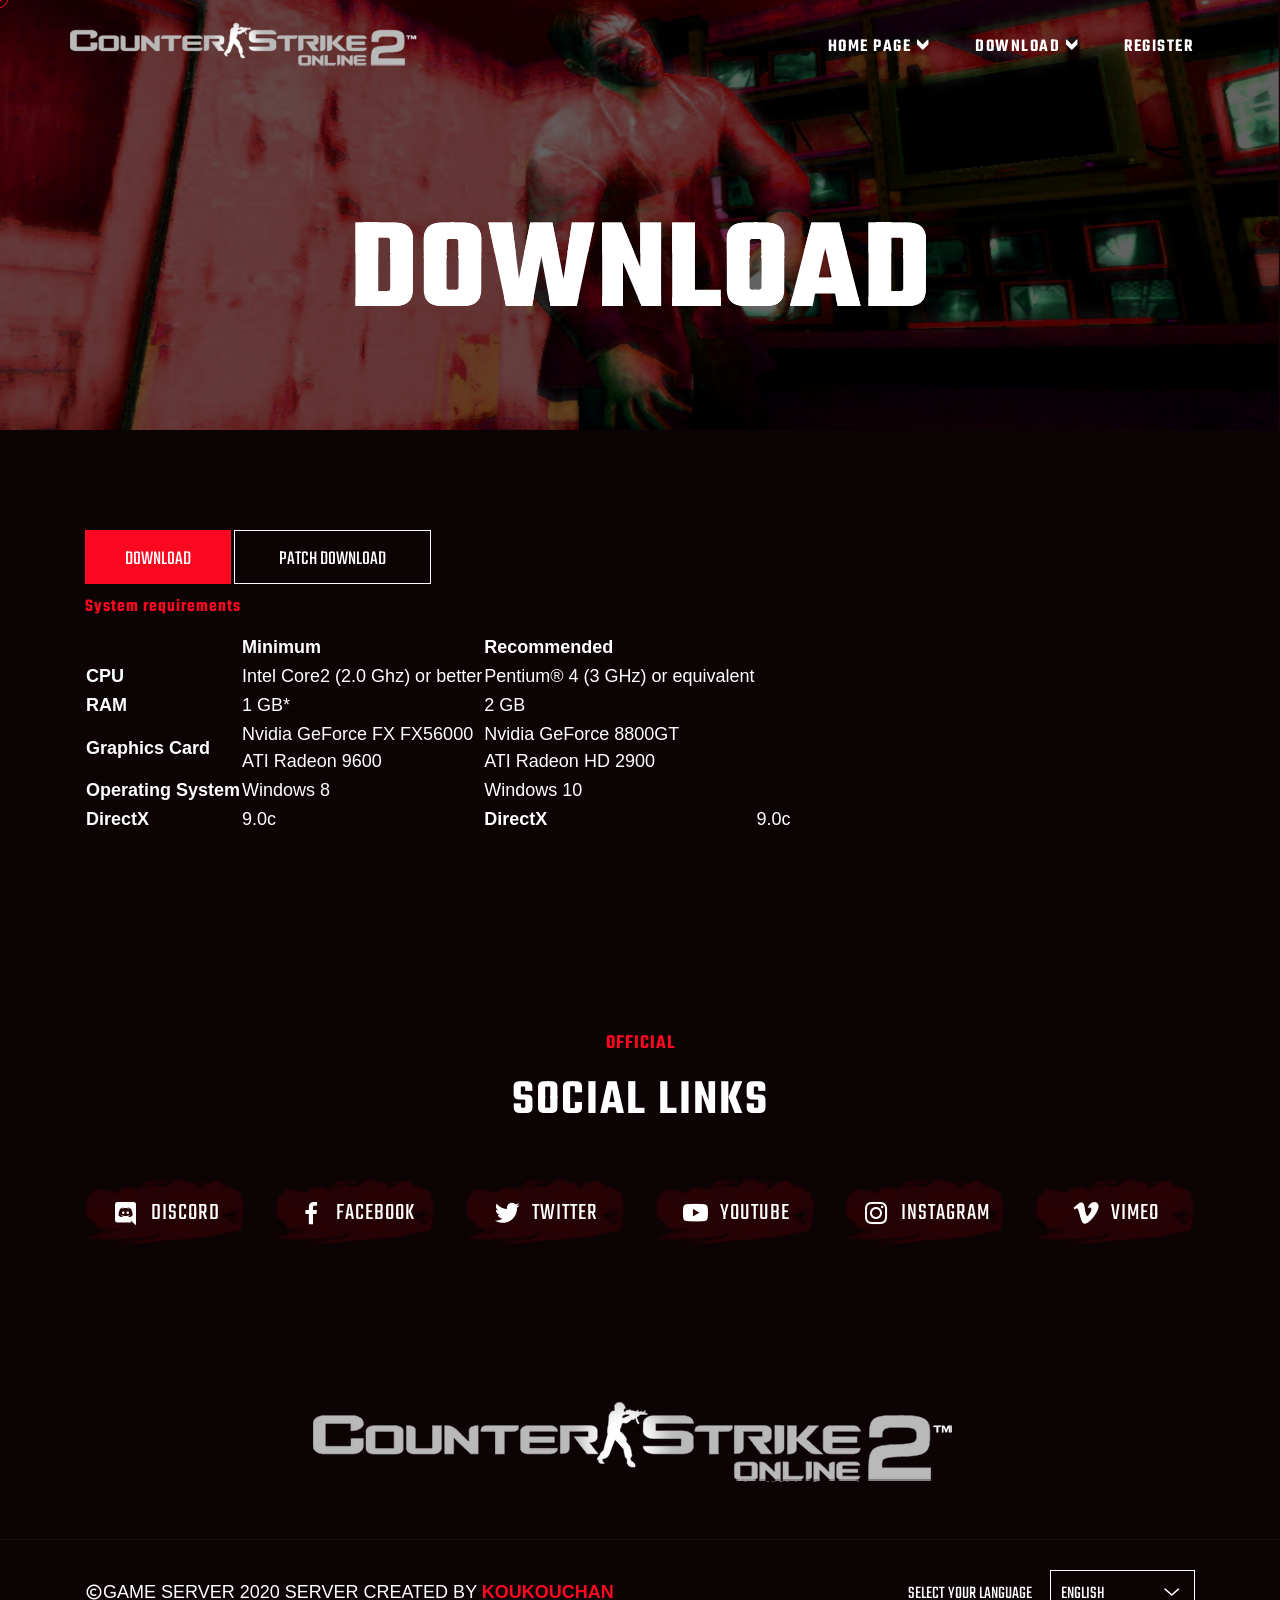
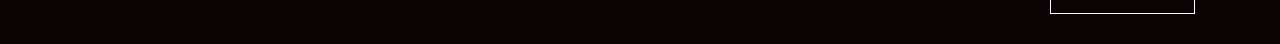
<file: assert/web/download.html>
<!-- Note --><!-- 
		Check User's Manual Before Using Your Server! and be careful when customizing your website to your language 
		-->
<!doctype html>
<html lang="en">
<head>
        <meta charset="utf-8">
        <meta name="viewport" content="width=device-width, initial-scale=1, shrink-to-fit=no">
        <link rel="stylesheet" href="css/bootstrap.min.css">
        <link rel="stylesheet" href="css/animate.min.css">
        <link rel="stylesheet" href="css/boxicons.min.css">
        <link rel="stylesheet" href="css/meanmenu.min.css">
        <link rel="stylesheet" href="css/flaticon.css">
        <link rel="stylesheet" href="css/fancybox.min.css">
        <link rel="stylesheet" href="css/owl.carousel.min.css">
        <link rel="stylesheet" href="css/magnific-popup.min.css">
        <link rel="stylesheet" href="css/style.css">
        <link rel="stylesheet" href="css/responsive.css">
        <title>Download - War Period - Counter-Strike Online 2 Online FPS Action I'm Back 2020</title>
        <link rel="icon" type="image/png" href="img/favicon_metro.png">
    </head>
    <body>
        <!-- Start Navbar Area -->
        <div class="navbar-area">
            <div class="cso2-responsive-nav">
                <div class="container">
                    <div class="cso2-responsive-menu">
                        <div class="logo">
                            <a href="index.html">
                                <img src="event/logo.png" alt="logo">
                            </a>
                        </div>
                    </div>
                </div>
            </div>

            <div class="cso2-nav">
                <div class="container-fluid">
                    <nav class="navbar navbar-expand-md navbar-light">
                        <a class="" href="index.html">
                            <img src="event/logo.png" alt="logo">
                        </a>

                        <div class="collapse navbar-collapse mean-menu">
                            <ul class="navbar-nav">
                                <li class="nav-item"><a href="#" class="nav-link">Home Page <i class="flaticon-down-arrow"></i></a>
                                    <ul class="dropdown-menu">
                                        <li class="nav-item"><a href="index.html" class="nav-link">Landing Page</a></li>
										
                                        <li class="nav-item"><a href="home.html" class="nav-link">Main Home (SOON)</a></li>
                                    </ul>
                                </li>

                                <li class="nav-item"><a href="#" class="nav-link">Download <i class="flaticon-down-arrow"></i></a>
                                    <ul class="dropdown-menu">
                                        <li class="nav-item"><a href="download.html" class="nav-link active">Download Options</a></li>
                                        <li class="nav-item"><a href="#" class="nav-link">Launcher (Soon)</a></li>
                                    </ul>
                                </li>
                                <li class="nav-item"><a href="register.html" class="nav-link">Register</a></li>
                            </ul>

                        </div>
                    </nav>
                </div>
            </div>

            <div class="others-option-for-responsive">
                <div class="container">
                    <div class="dot-menu">
                        <div class="inner">
                            <div class="circle circle-one"></div>
                            <div class="circle circle-two"></div>
                            <div class="circle circle-three"></div>
                        </div>
                    </div>
                    
                    <div class="container">
                        <div class="option-inner">
                            <div class="others-option">
                                <div class="option-item">
                                    <div class="search-box">
                                        <i class="flaticon-search-1"></i>
                                    </div>
                                </div>

                                <div class="option-item">
                                    <div class="side-menu-btn">
                                        <i class="flaticon-null-2" data-toggle="modal" data-target="#sidebarModal"></i>
                                    </div>
                                </div>
                            </div>
                        </div>
                    </div>
                </div>
            </div>
        </div>
        <!-- Download Title -->
        <section class="page-title-area page-title-bg1">
            <div class="container">
                <div class="page-title-content">
                    <h1 title="DOWNLOAD">DOWNLOAD</h1>
                </div>
            </div>
        </section>
        <!-- Download Title -->

        <!-- Download Details -->
        <section class="team-details-area ptb-100">
            <div class="container">
				<div class="btn-box wow fadeInUp" data-wow-delay="00ms" data-wow-duration="1000ms">
				<a href="#" class="default-btn">Download</a>
				<a href="#" class="optional-btn">Patch Download</a>
            </div>
                <div class="team-details-desc">
            <span class="sub-title">System requirements</span>
          <table class="wikitable" style="font-family:arial">
		<tbody>
         <tr>
            <th></th>
            <th>Minimum</th>
            <th>Recommended</th>
		  </tr>
         <tr>
            <th>CPU
            </th>
            <td>Intel Core2 (2.0 Ghz) or better</td>
            <td>Pentium® 4 (3 GHz) or equivalent</td>
         </tr>
         <tr>
            <th>RAM</th>
            <td>1 GB*</td>
            <td>2 GB</td>
         </tr>
         <tr>
            <th>Graphics Card</th>
            <td>Nvidia GeForce FX FX56000<br>ATI Radeon 9600</td>
            <td>Nvidia GeForce 8800GT<br>ATI Radeon HD 2900</td>
         </tr>
         <tr>
            <th>Operating System</th>
            <td>Windows 8</td>
            <td>Windows 10</td>
         </tr>
         <tr>
            <th>DirectX</th>
            <td>9.0c</td>
			<th>DirectX</th>
			<td>9.0c</td>
         </tr>
		</tbody>
          </table>
	</div>
   </div>
     </section>
        <!-- Download Details -->
        <section class="social-area pt-100 pb-70">
            <div class="container">
                <div class="section-title">
                    <span class="sub-title">Official</span>
                    <h2>Social Links</h2>
                </div>

                <div class="row">
                    <div class="col-lg-2 col-sm-4 col-md-4 col-6">
                        <div class="single-social-box">
                            <div class="content">
                                <i class='bx bxl-discord'></i>
                                Discord
                            </div>
                            <div class="shape">
                                <img src="img/social-shape1.png" alt="image">
                                <img src="img/social-shape2.png" alt="image">
                            </div>
                            <a href="#" target="_blank" class="link-btn"></a>
                        </div>
                    </div>

                    <div class="col-lg-2 col-sm-4 col-md-4 col-6">
                        <div class="single-social-box">
                            <div class="content">
                                <i class='bx bxl-facebook'></i>
                                Facebook
                            </div>
                            <div class="shape">
                                <img src="img/social-shape1.png" alt="image">
                                <img src="img/social-shape3.png" alt="image">
                            </div>
                            <a href="#" target="_blank" class="link-btn"></a>
                        </div>
                    </div>

                    <div class="col-lg-2 col-sm-4 col-md-4 col-6">
                        <div class="single-social-box">
                            <div class="content">
                                <i class='bx bxl-twitter'></i>
                                Twitter
                            </div>
                            <div class="shape">
                                <img src="img/social-shape1.png" alt="image">
                                <img src="img/social-shape4.png" alt="image">
                            </div>
                            <a href="#" target="_blank" class="link-btn"></a>
                        </div>
                    </div>

                    <div class="col-lg-2 col-sm-4 col-md-4 col-6">
                        <div class="single-social-box">
                            <div class="content">
                                <i class='bx bxl-youtube'></i>
                                YouTube
                            </div>
                            <div class="shape">
                                <img src="img/social-shape1.png" alt="image">
                                <img src="img/social-shape5.png" alt="image">
                            </div>
                            <a href="#" target="_blank" class="link-btn"></a>
                        </div>
                    </div>

                    <div class="col-lg-2 col-sm-4 col-md-4 col-6">
                        <div class="single-social-box">
                            <div class="content">
                                <i class='bx bxl-instagram'></i>
                                Instagram
                            </div>
                            <div class="shape">
                                <img src="img/social-shape1.png" alt="image">
                                <img src="img/social-shape6.png" alt="image">
                            </div>
                            <a href="#" target="_blank" class="link-btn"></a>
                        </div>
                    </div>

                    <div class="col-lg-2 col-sm-4 col-md-4 col-6">
                        <div class="single-social-box">
                            <div class="content">
                                <i class='bx bxl-vimeo'></i>
                                Vimeo
                            </div>
                            <div class="shape">
                                <img src="img/social-shape1.png" alt="image">
                                <img src="img/social-shape7.png" alt="image">
                            </div>
                            <a href="#" target="_blank" class="link-btn"></a>
                        </div>
                    </div>
                </div>
            </div>
        </section>
        <!-- End Social Area -->

        <!-- Start Footer Area -->
        <footer class="footer-area ptb-70">
            <div class="container">
                <div class="footer-content">
                    <div class="logo">
                        <a href="#" class="d-inline-block"><img src="event/logo2.png" alt="image"></a>
                    </div>
                </div>
            </div>
        </footer>

        <div class="copyright-area">
            <div class="container">
                <div class="row align-items-center">
                    <div class="col-lg-6 col-md-6 col-sm-5">
                        <p style="font-family:arial"><i class='bx bx-copyright'></i>Game Server 2020 Server Created By  <a href="#">KouKouChan</a></p>
                    </div>

                    <div class="col-lg-6 col-md-6 col-sm-7">
                        <div class="lang-switcher">
                            <span>Select your language</span>
                            <select>
                                <option>English</option>
                              </select>
                        </div>
                    </div>
                </div>
            </div>
        </div>
        <!-- End Footer Area -->

        <div class="go-top"><i class='bx bx-up-arrow-alt'></i></div>

        <div class="cso2-cursor"></div>
        <div class="cso2-cursor2"></div>
        <script src="js/jquery.min.js"></script>
        <script src="js/popper.min.js"></script>
        <script src="js/bootstrap.min.js"></script>
        <script src="js/owl.carousel.min.js"></script>
        <script src="js/magnific-popup.min.js"></script>
        <script src="js/parallax.min.js"></script>
        <script src="js/meanmenu.min.js"></script>
        <script src="js/isotope.pkgd.min.js"></script>
        <script src="js/cursor.min.js"></script>
        <script src="js/wow.min.js"></script>
        <script src="js/main.js"></script>
    </body>
</html>
</file>
<file: assert/web/css/flaticon.css>
/*
Flaticon icon font: Flaticon
*/
@font-face {
	font-family: "Flaticon";
	src: url("../fonts/Flaticon.eot");
	src: url("../fonts/Flaticond41d.eot?#iefix") format("embedded-opentype"),
	url("../fonts/Flaticon.woff2") format("woff2"),
	url("../fonts/Flaticon.woff") format("woff"),
	url("../fonts/Flaticon.ttf") format("truetype"),
	url("../fonts/Flaticon.svg#Flaticon") format("svg");
	font-weight: normal;
	font-style: normal;
}
@media screen and (-webkit-min-device-pixel-ratio:0) {
	@font-face {
		font-family: "Flaticon";
		src: url("../fonts/Flaticon.svg#Flaticon") format("svg");
	}
}
[class^="flaticon-"]:before, [class*=" flaticon-"]:before,
[class^="flaticon-"]:after, [class*=" flaticon-"]:after {   
	font-family: Flaticon;
	font-style: normal;
}

.flaticon-play:before { content: "\f100"; }
.flaticon-null:before { content: "\f101"; }
.flaticon-null-1:before { content: "\f102"; }
.flaticon-null-2:before { content: "\f103"; }
.flaticon-search:before { content: "\f104"; }
.flaticon-null-3:before { content: "\f105"; }
.flaticon-left-chevron:before { content: "\f106"; }
.flaticon-down-arrow:before { content: "\f107"; }
.flaticon-search-1:before { content: "\f108"; }
.flaticon-mails:before { content: "\f109"; }
.flaticon-null-4:before { content: "\f10a"; }
.flaticon-null-5:before { content: "\f10b"; }
.flaticon-game:before { content: "\f10c"; }
.flaticon-card-game:before { content: "\f10d"; }
.flaticon-slot-machine:before { content: "\f10e"; }
.flaticon-3d:before { content: "\f10f"; }
.flaticon-website:before { content: "\f110"; }
.flaticon-game-controller:before { content: "\f111"; }
.flaticon-right:before { content: "\f112"; }
.flaticon-left:before { content: "\f113"; }
.flaticon-quote:before { content: "\f114"; }
.flaticon-quote-1:before { content: "\f115"; }
.flaticon-location:before { content: "\f116"; }
.flaticon-24-hours:before { content: "\f117"; }
.flaticon-appointment:before { content: "\f118"; }
.flaticon-cash:before { content: "\f119"; }
.flaticon-game-1:before { content: "\f11a"; }
.flaticon-game-computer:before { content: "\f11b"; }
.flaticon-teamwork:before { content: "\f11c"; }
.flaticon-play-button:before { content: "\f11d"; }
.flaticon-coin:before { content: "\f11e"; }
.flaticon-network:before { content: "\f11f"; }
.flaticon-medal:before { content: "\f120"; }
.flaticon-medal-1:before { content: "\f121"; }
.flaticon-fall:before { content: "\f122"; }
</file>
<file: assert/web/css/style.css>
/*
@File: CSO2 Template Styles

** - Style
*/
/*================================================
Default CSS
=================================================*/
@import url("https://fonts.googleapis.com/css2?family=Teko:wght@300;400;500;600;700&amp;display=swap");
@import url("https://fonts.googleapis.com/css2?family=Poppins:ital,wght@0,100;0,200;0,300;0,400;0,500;0,600;0,700;0,800;0,900;1,100;1,200;1,300;1,400;1,500;1,600;1,700;1,800;1,900&amp;display=swap");
@font-face {
  font-family: VerminVibes;
  src: url(../fonts/Vermin-Vibes-V.ttf.eot);
  src: url(../fonts/Vermin-Vibes-V.ttf.svg);
  src: url(../fonts/Vermin-Vibes-V.ttf.woff);
}

:root {
  --fontFamily: 'Teko', sans-serif;
  --fontFamily2: VerminVibes;
  --fontFamily3: 'Poppins', sans-serif;
  --mainColor: #fc0820;
  --whiteColor: #ffffff;
  --blackColor: #0c0305;
  --fontSize: 18px;
  --transition: .5s;
}

body {
  background-color: var(--blackColor);
  color: var(--whiteColor);
  padding: 0;
  margin: 0;
  overflow-x: hidden;
  font-family: var(--fontFamily);
  font-size: var(--fontSize);
}

a {
  color: var(--whiteColor);
  -webkit-transition: var(--transition);
  transition: var(--transition);
  outline: 0 !important;
  text-decoration: none;
}

a:hover {
  color: var(--mainColor);
  text-decoration: none;
}

img {
  max-width: 100%;
  height: auto;
}

.container {
  max-width: 1210px;
}

:focus {
  outline: 0 !important;
}

.h1, .h2, .h3, .h4, .h5, .h6, h1, h2, h3, h4, h5, h6 {
  color: var(--whiteColor);
}

.ptb-100 {
  padding-top: 100px;
  padding-bottom: 100px;
}

.pt-100 {
  padding-top: 100px;
}

.pb-100 {
  padding-bottom: 100px;
}

.ptb-70 {
  padding-top: 70px;
  padding-bottom: 70px;
}

.pt-70 {
  padding-top: 70px;
}

.pb-70 {
  padding-bottom: 70px;
}

p {
  margin-bottom: 15px;
  line-height: 1.8;
  font-family: var(--fontFamily3);
  font-size: 15px;
}

p:last-child {
  margin-bottom: 0;
}

.bg-1b060a {
  background-color: #1b060a;
}

.d-table {
  width: 100%;
  height: 100%;
}

.d-table-cell {
  vertical-align: middle;
}

/*animate-cursos*/
.cso2-cursor {
  width: 7px;
  height: 7px;
  background-color: var(--mainColor);
  border-radius: 50%;
  position: absolute;
  top: 0;
  left: 0;
  -webkit-transition: none;
  transition: none;
  Pointer-events: none;
  z-index: 9999999999;
}

.cso2-cursor2 {
  position: absolute;
  height: 25px;
  width: 25px;
  border-radius: 50%;
  border: 1px solid var(--mainColor);
  position: absolute;
  top: 9px;
  left: 9px;
  -webkit-transition: none;
  transition: none;
  Pointer-events: none;
  z-index: 9999999999;
}

/*default&optional-btn*/
.default-btn {
  text-transform: uppercase;
  border: none;
  -webkit-transition: var(--transition);
  transition: var(--transition);
  display: inline-block;
  background-color: var(--mainColor);
  color: var(--whiteColor);
  position: relative;
  z-index: 1;
  overflow: hidden;
  padding: 15px 40px 9px 40px;
  font-size: 20px;
  font-weight: 400;
}

.default-btn::before {
  content: '';
  position: absolute;
  left: 0;
  top: 0;
  width: 0;
  height: 0;
  z-index: -1;
  background-color: var(--whiteColor);
  -webkit-transition: var(--transition);
  transition: var(--transition);
}

.default-btn:hover {
  color: var(--mainColor);
}

.default-btn:hover::before {
  width: 100%;
  height: 100%;
}

.optional-btn {
  text-transform: uppercase;
  border: none;
  -webkit-transition: var(--transition);
  transition: var(--transition);
  display: inline-block;
  background-color: transparent;
  color: var(--whiteColor);
  position: relative;
  z-index: 1;
  overflow: hidden;
  padding: 15px 45px 9px 45px;
  font-size: 20px;
  font-weight: 400;
}

.optional-btn::before {
  content: '';
  position: absolute;
  right: 0;
  top: 0;
  width: 0;
  height: 0;
  z-index: -1;
  background-color: var(--whiteColor);
  -webkit-transition: var(--transition);
  transition: var(--transition);
}

.optional-btn::after {
  content: '';
  position: absolute;
  left: 0;
  right: 0;
  top: 0;
  bottom: 0;
  z-index: -1;
  border: 1px solid var(--whiteColor);
}

.optional-btn:hover {
  color: var(--mainColor);
}

.optional-btn:hover::before {
  width: 100%;
  height: 100%;
}

/*section-title*/
.section-title {
  max-width: 720px;
  text-align: center;
  margin-bottom: 45px;
  margin-left: auto;
  margin-right: auto;
  margin-top: -5px;
}

.section-title .sub-title {
  display: block;
  text-transform: uppercase;
  color: var(--mainColor);
  letter-spacing: 1px;
  margin-bottom: 12px;
  font-size: 20px;
  font-weight: 600;
}

.section-title h2 {
  margin-bottom: 0;
  text-transform: uppercase;
  letter-spacing: 2px;
  font-size: 50px;
  font-weight: 600;
}

/*form-control*/
.form-control {
  height: 50px;
  color: var(--whiteColor);
  background-color: #22152c !important;
  display: block;
  width: 100%;
  border-radius: 5px;
  padding: 2px 0 0 15px;
  -webkit-box-shadow: unset !important;
          box-shadow: unset !important;
  border: none;
  -webkit-transition: var(--transition);
  transition: var(--transition);
  font-family: var(--fontFamily3);
  font-size: 14px;
  font-weight: 500;
}

.form-control::-webkit-input-placeholder {
  color: var(--whiteColor);
  text-transform: uppercase;
  -webkit-transition: var(--transition);
  transition: var(--transition);
  letter-spacing: 1px;
}

.form-control:-ms-input-placeholder {
  color: var(--whiteColor);
  text-transform: uppercase;
  -webkit-transition: var(--transition);
  transition: var(--transition);
  letter-spacing: 1px;
}

.form-control::-ms-input-placeholder {
  color: var(--whiteColor);
  text-transform: uppercase;
  -webkit-transition: var(--transition);
  transition: var(--transition);
  letter-spacing: 1px;
}

.form-control::placeholder {
  color: var(--whiteColor);
  text-transform: uppercase;
  -webkit-transition: var(--transition);
  transition: var(--transition);
  letter-spacing: 1px;
}

.form-control:focus::-webkit-input-placeholder {
  color: transparent;
}

.form-control:focus:-ms-input-placeholder {
  color: transparent;
}

.form-control:focus::-ms-input-placeholder {
  color: transparent;
}

.form-control:focus::placeholder {
  color: transparent;
}

.form-control::-webkit-search-cancel-button {
  display: none;
}

textarea.form-control {
  height: auto;
  padding-top: 15px;
}

/*================================================
Navbar Area CSS
=================================================*/
.cso2-responsive-nav {
  display: none;
}

.cso2-nav .container-fluid {
  padding-left: 100px;
  padding-right: 100px;
}

.cso2-nav .navbar {
  position: inherit;
  padding-left: 0;
  padding-right: 0;
  padding-top: 0;
  padding-bottom: 0;
}

.cso2-nav .navbar .navbar-brand {
  font-size: inherit;
  line-height: 1;
  max-width: 180px;
  padding-top: 0;
  padding-bottom: 0;
  padding-left: 0;
  padding-right: 0;
}

.cso2-nav .navbar ul {
  padding-left: 0;
  list-style-type: none;
  margin-bottom: 0;
}

.cso2-nav .navbar .navbar-nav {
  margin-left: auto;
}

.cso2-nav .navbar .navbar-nav .nav-item {
  position: relative;
  margin-left: 6px;
  margin-right: 6px;
}

.cso2-nav .navbar .navbar-nav .nav-item a {
  color: var(--whiteColor);
  text-transform: uppercase;
  display: block;
  background-color: transparent;
  letter-spacing: 1.5px;
  font-size: var(--fontSize);
  font-weight: 600;
  padding-left: 17px;
  padding-right: 17px;
  padding-top: 9px;
  padding-bottom: 3.5px;
}

.cso2-nav .navbar .navbar-nav .nav-item a i {
  font-size: 11px;
  position: relative;
  top: -2px;
  margin-left: 1px;
}

.cso2-nav .navbar .navbar-nav .nav-item a:hover, .cso2-nav .navbar .navbar-nav .nav-item a.active {
  color: var(--whiteColor);
  background-color: #00030e;
}

.cso2-nav .navbar .navbar-nav .nav-item:last-child {
  margin-right: 0;
}

.cso2-nav .navbar .navbar-nav .nav-item:first-child {
  margin-left: 0;
}

.cso2-nav .navbar .navbar-nav .nav-item:hover a, .cso2-nav .navbar .navbar-nav .nav-item.active a {
  color: var(--whiteColor);
  background-color: #00030e;
}

.cso2-nav .navbar .navbar-nav .nav-item .dropdown-menu {
  border: none;
  top: 38px;
  left: 0;
  z-index: 99;
  opacity: 0;
  width: 210px;
  display: block;
  border-radius: 0;
  position: absolute;
  visibility: hidden;
  background-color: #00030e;
  -webkit-transition: all 0.2s ease-in-out;
  transition: all 0.2s ease-in-out;
  border-top: none;
  -webkit-box-shadow: 0 10px 27px 0 rgba(14, 8, 18, 0.5);
          box-shadow: 0 10px 27px 0 rgba(14, 8, 18, 0.5);
  -webkit-transform: scaleX(0);
          transform: scaleX(0);
  padding-top: 24px;
  padding-bottom: 22px;
  padding-left: 20px;
  padding-right: 20px;
}

.cso2-nav .navbar .navbar-nav .nav-item .dropdown-menu li {
  margin: 13px 0 0 0;
}

.cso2-nav .navbar .navbar-nav .nav-item .dropdown-menu li a {
  padding: 0;
  position: relative;
  color: var(--whiteColor);
  overflow: hidden;
  letter-spacing: 1px;
  font-size: 16px;
  font-weight: 600;
}

.cso2-nav .navbar .navbar-nav .nav-item .dropdown-menu li a i {
  margin: 0;
  position: absolute;
  top: 50%;
  font-size: 18px;
  -webkit-transition: var(--transition);
  transition: var(--transition);
  -webkit-transform: translateY(-50%);
          transform: translateY(-50%);
  right: 0;
  color: var(--whiteColor);
}

.cso2-nav .navbar .navbar-nav .nav-item .dropdown-menu li a::before {
  font-family: Flaticon;
  content: "\f107";
  position: absolute;
  top: 0;
  -webkit-transition: var(--transition);
  transition: var(--transition);
  opacity: 0;
  visibility: hidden;
  -webkit-transform: rotate(-90deg);
          transform: rotate(-90deg);
  left: 0;
  color: var(--whiteColor);
  font-size: 13px;
}

.cso2-nav .navbar .navbar-nav .nav-item .dropdown-menu li a:hover, .cso2-nav .navbar .navbar-nav .nav-item .dropdown-menu li a.active {
  color: var(--mainColor);
  padding-left: 18px;
}

.cso2-nav .navbar .navbar-nav .nav-item .dropdown-menu li a:hover::before, .cso2-nav .navbar .navbar-nav .nav-item .dropdown-menu li a.active::before {
  opacity: 1;
  visibility: visible;
  color: var(--mainColor);
}

.cso2-nav .navbar .navbar-nav .nav-item .dropdown-menu li a:hover i {
  -webkit-transform: translateY(-50%) rotate(225deg);
          transform: translateY(-50%) rotate(225deg);
}

.cso2-nav .navbar .navbar-nav .nav-item .dropdown-menu li .dropdown-menu {
  top: 0;
  left: -210px;
  opacity: 0;
  visibility: hidden;
  -webkit-transform: scaleX(1);
          transform: scaleX(1);
}

.cso2-nav .navbar .navbar-nav .nav-item .dropdown-menu li .dropdown-menu li a {
  color: var(--whiteColor);
}

.cso2-nav .navbar .navbar-nav .nav-item .dropdown-menu li .dropdown-menu li a:hover, .cso2-nav .navbar .navbar-nav .nav-item .dropdown-menu li .dropdown-menu li a.active {
  color: var(--mainColor);
}

.cso2-nav .navbar .navbar-nav .nav-item .dropdown-menu li .dropdown-menu li .dropdown-menu {
  left: 210px;
  opacity: 0;
  visibility: hidden;
}

.cso2-nav .navbar .navbar-nav .nav-item .dropdown-menu li .dropdown-menu li .dropdown-menu li a {
  color: var(--whiteColor);
}

.cso2-nav .navbar .navbar-nav .nav-item .dropdown-menu li .dropdown-menu li .dropdown-menu li a:hover, .cso2-nav .navbar .navbar-nav .nav-item .dropdown-menu li .dropdown-menu li .dropdown-menu li a.active {
  color: var(--mainColor);
}

.cso2-nav .navbar .navbar-nav .nav-item .dropdown-menu li .dropdown-menu li .dropdown-menu li .dropdown-menu {
  left: -210px;
  opacity: 0;
  visibility: hidden;
}

.cso2-nav .navbar .navbar-nav .nav-item .dropdown-menu li .dropdown-menu li .dropdown-menu li .dropdown-menu li a {
  color: var(--whiteColor);
}

.cso2-nav .navbar .navbar-nav .nav-item .dropdown-menu li .dropdown-menu li .dropdown-menu li .dropdown-menu li a:hover, .cso2-nav .navbar .navbar-nav .nav-item .dropdown-menu li .dropdown-menu li .dropdown-menu li .dropdown-menu li a.active {
  color: var(--mainColor);
}

.cso2-nav .navbar .navbar-nav .nav-item .dropdown-menu li .dropdown-menu li .dropdown-menu li .dropdown-menu li .dropdown-menu {
  left: 210px;
  opacity: 0;
  visibility: hidden;
}

.cso2-nav .navbar .navbar-nav .nav-item .dropdown-menu li .dropdown-menu li .dropdown-menu li .dropdown-menu li .dropdown-menu li a {
  color: var(--whiteColor);
}

.cso2-nav .navbar .navbar-nav .nav-item .dropdown-menu li .dropdown-menu li .dropdown-menu li .dropdown-menu li .dropdown-menu li a:hover, .cso2-nav .navbar .navbar-nav .nav-item .dropdown-menu li .dropdown-menu li .dropdown-menu li .dropdown-menu li .dropdown-menu li a.active {
  color: var(--mainColor);
}

.cso2-nav .navbar .navbar-nav .nav-item .dropdown-menu li .dropdown-menu li .dropdown-menu li .dropdown-menu li .dropdown-menu li .dropdown-menu {
  left: -210px;
  opacity: 0;
  visibility: hidden;
}

.cso2-nav .navbar .navbar-nav .nav-item .dropdown-menu li .dropdown-menu li .dropdown-menu li .dropdown-menu li .dropdown-menu li .dropdown-menu li a {
  color: var(--whiteColor);
}

.cso2-nav .navbar .navbar-nav .nav-item .dropdown-menu li .dropdown-menu li .dropdown-menu li .dropdown-menu li .dropdown-menu li .dropdown-menu li a:hover, .cso2-nav .navbar .navbar-nav .nav-item .dropdown-menu li .dropdown-menu li .dropdown-menu li .dropdown-menu li .dropdown-menu li .dropdown-menu li a.active {
  color: var(--mainColor);
}

.cso2-nav .navbar .navbar-nav .nav-item .dropdown-menu li .dropdown-menu li .dropdown-menu li .dropdown-menu li .dropdown-menu li .dropdown-menu li .dropdown-menu {
  left: 210px;
  opacity: 0;
  visibility: hidden;
}

.cso2-nav .navbar .navbar-nav .nav-item .dropdown-menu li .dropdown-menu li .dropdown-menu li .dropdown-menu li .dropdown-menu li .dropdown-menu li .dropdown-menu li a {
  color: var(--whiteColor);
}

.cso2-nav .navbar .navbar-nav .nav-item .dropdown-menu li .dropdown-menu li .dropdown-menu li .dropdown-menu li .dropdown-menu li .dropdown-menu li .dropdown-menu li a:hover, .cso2-nav .navbar .navbar-nav .nav-item .dropdown-menu li .dropdown-menu li .dropdown-menu li .dropdown-menu li .dropdown-menu li .dropdown-menu li .dropdown-menu li a.active {
  color: var(--mainColor);
}

.cso2-nav .navbar .navbar-nav .nav-item .dropdown-menu li .dropdown-menu li .dropdown-menu li .dropdown-menu li .dropdown-menu li .dropdown-menu li.active a {
  color: var(--mainColor);
}

.cso2-nav .navbar .navbar-nav .nav-item .dropdown-menu li .dropdown-menu li .dropdown-menu li .dropdown-menu li .dropdown-menu li .dropdown-menu li:hover .dropdown-menu {
  opacity: 1;
  visibility: visible;
}

.cso2-nav .navbar .navbar-nav .nav-item .dropdown-menu li .dropdown-menu li .dropdown-menu li .dropdown-menu li .dropdown-menu li.active a {
  color: var(--mainColor);
}

.cso2-nav .navbar .navbar-nav .nav-item .dropdown-menu li .dropdown-menu li .dropdown-menu li .dropdown-menu li .dropdown-menu li:hover .dropdown-menu {
  opacity: 1;
  visibility: visible;
}

.cso2-nav .navbar .navbar-nav .nav-item .dropdown-menu li .dropdown-menu li .dropdown-menu li .dropdown-menu li.active a {
  color: var(--mainColor);
}

.cso2-nav .navbar .navbar-nav .nav-item .dropdown-menu li .dropdown-menu li .dropdown-menu li .dropdown-menu li:hover .dropdown-menu {
  opacity: 1;
  visibility: visible;
}

.cso2-nav .navbar .navbar-nav .nav-item .dropdown-menu li .dropdown-menu li .dropdown-menu li.active a {
  color: var(--mainColor);
}

.cso2-nav .navbar .navbar-nav .nav-item .dropdown-menu li .dropdown-menu li .dropdown-menu li:hover .dropdown-menu {
  opacity: 1;
  visibility: visible;
}

.cso2-nav .navbar .navbar-nav .nav-item .dropdown-menu li .dropdown-menu li.active a {
  color: var(--mainColor);
}

.cso2-nav .navbar .navbar-nav .nav-item .dropdown-menu li .dropdown-menu li:hover .dropdown-menu {
  opacity: 1;
  visibility: visible;
}

.cso2-nav .navbar .navbar-nav .nav-item .dropdown-menu li:first-child {
  margin-top: 0;
}

.cso2-nav .navbar .navbar-nav .nav-item .dropdown-menu li.active a {
  color: var(--mainColor);
}

.cso2-nav .navbar .navbar-nav .nav-item .dropdown-menu li:hover .dropdown-menu {
  opacity: 1;
  visibility: visible;
  margin-top: 0;
}

.cso2-nav .navbar .navbar-nav .nav-item:hover .dropdown-menu {
  opacity: 1;
  visibility: visible;
  -webkit-transform: scaleX(1);
          transform: scaleX(1);
}

.cso2-nav .navbar .others-option {
  margin-left: 17px;
}

.cso2-nav .navbar .others-option .option-item {
  margin-left: 37px;
}

.cso2-nav .navbar .others-option .option-item:first-child {
  margin-left: 0;
}

.cso2-nav .navbar .others-option .side-menu-btn i {
  cursor: pointer;
  font-size: 35px;
  position: relative;
  top: 3px;
  line-height: 1;
  -webkit-transition: var(--transition);
  transition: var(--transition);
}

.cso2-nav .navbar .others-option .side-menu-btn i:hover {
  color: var(--mainColor);
}

.cso2-nav .navbar .others-option .search-box i {
  cursor: pointer;
  font-size: 22px;
  position: relative;
  top: 3px;
  line-height: 1;
  -webkit-transition: var(--transition);
  transition: var(--transition);
}

.cso2-nav .navbar .others-option .search-box i:hover {
  color: var(--mainColor);
}

.cso2-nav .navbar .others-option .cart-btn a {
  display: inline-block;
  position: relative;
  font-size: 25px;
  top: 1px;
  color: var(--whiteColor);
  line-height: 1;
  padding-right: 10px;
}

.cso2-nav .navbar .others-option .cart-btn a span {
  position: absolute;
  right: 0;
  top: -3px;
  width: 18px;
  height: 18px;
  text-align: center;
  line-height: 20px;
  border-radius: 50%;
  background-color: var(--mainColor);
  font-size: 14px;
  font-weight: 600;
}

.navbar-area {
  position: absolute;
  background-color: transparent;
  top: 0;
  left: 0;
  width: 100%;
  height: auto;
  z-index: 999;
  padding-top: 20px;
  padding-bottom: 20px;
}

.navbar-area.is-sticky {
  position: fixed;
  top: 0;
  left: 0;
  width: 100%;
  z-index: 999;
  -webkit-box-shadow: 0 10px 27px 0 rgba(14, 8, 18, 0.5);
          box-shadow: 0 10px 27px 0 rgba(14, 8, 18, 0.5);
  background-color: var(--blackColor) !important;
  -webkit-animation: 500ms ease-in-out 0s normal none 1 running fadeInDown;
          animation: 500ms ease-in-out 0s normal none 1 running fadeInDown;
  padding-top: 15px;
  padding-bottom: 15px;
}

.navbar-area.navbar-style-two .cso2-nav .navbar .navbar-nav {
  margin-left: auto;
  margin-right: auto;
}

.navbar-area.navbar-style-two .cso2-nav .navbar .others-option {
  margin-left: 0;
}

.others-option-for-responsive {
  display: none;
}

.others-option-for-responsive .dot-menu {
  padding: 0 10px;
  height: 30px;
  cursor: pointer;
  z-index: 9991;
  position: absolute;
  right: 60px;
  top: -40px;
}

.others-option-for-responsive .dot-menu .inner {
  display: -webkit-box;
  display: -ms-flexbox;
  display: flex;
  -webkit-box-align: center;
      -ms-flex-align: center;
          align-items: center;
  height: 30px;
}

.others-option-for-responsive .dot-menu .inner .circle {
  height: 5px;
  width: 5px;
  border-radius: 100%;
  margin: 0 2px;
  -webkit-transition: var(--transition);
  transition: var(--transition);
  background-color: var(--whiteColor);
}

.others-option-for-responsive .dot-menu:hover .inner .circle {
  background-color: var(--mainColor);
}

.others-option-for-responsive .container {
  position: relative;
}

.others-option-for-responsive .container .container {
  position: absolute;
  right: 0;
  top: 10px;
  max-width: 320px;
  margin-left: auto;
  opacity: 0;
  visibility: hidden;
  -webkit-transition: var(--transition);
  transition: var(--transition);
  -webkit-transform: scaleX(0);
          transform: scaleX(0);
  z-index: 2;
  padding-left: 15px;
  padding-right: 15px;
}

.others-option-for-responsive .container .container.active {
  opacity: 1;
  visibility: visible;
  -webkit-transform: scaleX(1);
          transform: scaleX(1);
}

.others-option-for-responsive .option-inner {
  padding: 10px 15px;
  -webkit-box-shadow: 0 15px 40px rgba(0, 0, 0, 0.09);
          box-shadow: 0 15px 40px rgba(0, 0, 0, 0.09);
  background-color: var(--blackColor);
}

.others-option-for-responsive .option-inner .others-option {
  -webkit-box-pack: center;
      -ms-flex-pack: center;
          justify-content: center;
  text-align: center;
  display: -webkit-box;
  display: -ms-flexbox;
  display: flex;
}

.others-option-for-responsive .option-inner .others-option .option-item {
  margin-left: 30px;
}

.others-option-for-responsive .option-inner .others-option .option-item:first-child {
  margin-left: 0;
}

.others-option-for-responsive .option-inner .others-option .side-menu-btn i {
  cursor: pointer;
  font-size: 35px;
  position: relative;
  top: 3px;
  line-height: 1;
  -webkit-transition: var(--transition);
  transition: var(--transition);
}

.others-option-for-responsive .option-inner .others-option .side-menu-btn i:hover {
  color: var(--mainColor);
}

.others-option-for-responsive .option-inner .others-option .search-box i {
  cursor: pointer;
  font-size: 22px;
  position: relative;
  top: 9px;
  line-height: 1;
  -webkit-transition: var(--transition);
  transition: var(--transition);
}

.others-option-for-responsive .option-inner .others-option .search-box i:hover {
  color: var(--mainColor);
}

.others-option-for-responsive .option-inner .others-option .cart-btn {
  position: relative;
  top: 5px;
}

.others-option-for-responsive .option-inner .others-option .cart-btn a {
  display: inline-block;
  position: relative;
  font-size: 25px;
  top: 1px;
  color: var(--whiteColor);
  line-height: 1;
  padding-right: 10px;
}

.others-option-for-responsive .option-inner .others-option .cart-btn a span {
  position: absolute;
  right: 0;
  top: -3px;
  width: 18px;
  height: 18px;
  text-align: center;
  line-height: 20px;
  border-radius: 50%;
  background-color: var(--mainColor);
  font-size: 14px;
  font-weight: 600;
}

@media only screen and (max-width: 1199px) {
  .navbar-area {
    padding-top: 15px;
    padding-bottom: 15px;
  }
  .navbar-area.is-sticky {
    padding-top: 10px;
    padding-bottom: 10px;
  }
  .navbar-area.is-sticky .cso2-responsive-nav .cso2-responsive-menu.mean-container .mean-nav {
    margin-top: 63px;
  }
  .navbar-area.is-sticky .others-option-for-responsive .container .container {
    top: 10px;
  }
  .navbar-area.navbar-style-two {
    padding-top: 17px;
    padding-bottom: 17px;
  }
  .cso2-responsive-nav {
    display: block;
  }
  .cso2-responsive-nav .cso2-responsive-menu {
    position: relative;
  }
  .cso2-responsive-nav .cso2-responsive-menu.mean-container .navbar-nav {
    overflow-y: scroll;
    height: 300px;
    -webkit-box-shadow: 0 7px 13px 0 rgba(0, 0, 0, 0.1);
            box-shadow: 0 7px 13px 0 rgba(0, 0, 0, 0.1);
  }
  .cso2-responsive-nav .cso2-responsive-menu .others-option {
    display: none !important;
  }
  .cso2-responsive-nav .logo {
    position: relative;
    width: 70%;
    z-index: 999;
  }
  .cso2-responsive-nav .logo img {
    max-width: 140px;
  }
  .cso2-nav {
    display: none;
  }
  .others-option-for-responsive {
    display: block;
  }
}

/*================================================
Search Overlay CSS
=================================================*/
.search-overlay {
  position: fixed;
  top: 0;
  right: 0;
  bottom: 0;
  left: 0;
  z-index: 99999;
  opacity: 0;
  visibility: hidden;
  -webkit-transition: all 0.3s ease-in-out;
  transition: all 0.3s ease-in-out;
  overflow: hidden;
}

.search-overlay .search-overlay-layer {
  position: absolute;
  top: 0;
  right: 0;
  bottom: 0;
  z-index: 1;
  -webkit-transform: translateX(100%);
          transform: translateX(100%);
}

.search-overlay .search-overlay-layer:nth-child(1) {
  left: 0;
  background-color: rgba(0, 0, 0, 0.5);
  -webkit-transition: all 0.3s ease-in-out 0s;
  transition: all 0.3s ease-in-out 0s;
}

.search-overlay .search-overlay-layer:nth-child(2) {
  left: 0;
  background-color: rgba(0, 0, 0, 0.4);
  -webkit-transition: all 0.3s ease-in-out 0.3s;
  transition: all 0.3s ease-in-out 0.3s;
}

.search-overlay .search-overlay-layer:nth-child(3) {
  left: 0;
  background-color: rgba(0, 0, 0, 0.7);
  -webkit-transition: all 0.9s ease-in-out 0.6s;
  transition: all 0.9s ease-in-out 0.6s;
}

.search-overlay .search-overlay-close {
  position: absolute;
  top: 40px;
  right: 40px;
  width: 50px;
  z-index: 2;
  text-align: center;
  cursor: pointer;
  padding: 10px;
  -webkit-transition: all 0.9s ease-in-out 1.5s;
  transition: all 0.9s ease-in-out 1.5s;
  opacity: 0;
  visibility: hidden;
}

.search-overlay .search-overlay-close .search-overlay-close-line {
  width: 100%;
  height: 3px;
  float: left;
  margin-bottom: 5px;
  background-color: var(--whiteColor);
  -webkit-transition: all 500ms ease;
  transition: all 500ms ease;
}

.search-overlay .search-overlay-close .search-overlay-close-line:nth-child(1) {
  -webkit-transform: rotate(45deg);
          transform: rotate(45deg);
}

.search-overlay .search-overlay-close .search-overlay-close-line:nth-child(2) {
  margin-top: -7px;
  -webkit-transform: rotate(-45deg);
          transform: rotate(-45deg);
}

.search-overlay .search-overlay-close:hover .search-overlay-close-line {
  background: var(--mainColor);
  -webkit-transform: rotate(180deg);
          transform: rotate(180deg);
}

.search-overlay .search-overlay-form {
  -webkit-transition: all 0.9s ease-in-out 1.4s;
  transition: all 0.9s ease-in-out 1.4s;
  opacity: 0;
  visibility: hidden;
  position: absolute;
  left: 50%;
  top: 50%;
  -webkit-transform: translateY(-50%) translateX(-50%);
          transform: translateY(-50%) translateX(-50%);
  z-index: 2;
  max-width: 500px;
  width: 500px;
}

.search-overlay .search-overlay-form form {
  position: relative;
}

.search-overlay .search-overlay-form form .input-search {
  display: block;
  width: 100%;
  height: 60px;
  border: none;
  border-radius: 30px;
  color: var(--blackColor);
  padding: 4px 0 0 25px;
}

.search-overlay .search-overlay-form form .input-search::-webkit-input-placeholder {
  -webkit-transition: var(--transition);
  transition: var(--transition);
  letter-spacing: .5px;
  color: var(--blackColor);
}

.search-overlay .search-overlay-form form .input-search:-ms-input-placeholder {
  -webkit-transition: var(--transition);
  transition: var(--transition);
  letter-spacing: .5px;
  color: var(--blackColor);
}

.search-overlay .search-overlay-form form .input-search::-ms-input-placeholder {
  -webkit-transition: var(--transition);
  transition: var(--transition);
  letter-spacing: .5px;
  color: var(--blackColor);
}

.search-overlay .search-overlay-form form .input-search::placeholder {
  -webkit-transition: var(--transition);
  transition: var(--transition);
  letter-spacing: .5px;
  color: var(--blackColor);
}

.search-overlay .search-overlay-form form .input-search:focus::-webkit-input-placeholder {
  color: transparent;
}

.search-overlay .search-overlay-form form .input-search:focus:-ms-input-placeholder {
  color: transparent;
}

.search-overlay .search-overlay-form form .input-search:focus::-ms-input-placeholder {
  color: transparent;
}

.search-overlay .search-overlay-form form .input-search:focus::placeholder {
  color: transparent;
}

.search-overlay .search-overlay-form form button {
  position: absolute;
  right: 5px;
  top: 5px;
  width: 50px;
  color: var(--whiteColor);
  height: 50px;
  border-radius: 50%;
  background-color: var(--mainColor);
  -webkit-transition: var(--transition);
  transition: var(--transition);
  border: none;
  font-size: 20px;
  line-height: 45px;
}

.search-overlay .search-overlay-form form button:hover {
  background-color: var(--blackColor);
  color: var(--whiteColor);
}

.search-overlay.search-overlay-active.search-overlay {
  opacity: 1;
  visibility: visible;
}

.search-overlay.search-overlay-active.search-overlay .search-overlay-layer {
  -webkit-transform: translateX(0);
          transform: translateX(0);
}

.search-overlay.search-overlay-active.search-overlay .search-overlay-close {
  opacity: 1;
  visibility: visible;
}

.search-overlay.search-overlay-active.search-overlay .search-overlay-form {
  opacity: 1;
  visibility: visible;
}

/*================================================
Main Banner Area CSS
=================================================*/
.main-banner {
  position: relative;
  z-index: 1;
  padding-top: 150px;
  background-image: url(../img/main-banner-bg1.jpg);
  background-position: center center;
  background-repeat: no-repeat;
  background-size: cover;
}

.main-banner::before {
  content: '';
  position: absolute;
  left: 0;
  top: 0;
  width: 100%;
  height: 100%;
  z-index: -1;
  background-image: url(../img/main-banner-shape.png);
  background-position: bottom;
  background-repeat: no-repeat;
}

.main-banner-content {
  text-align: center;
  max-width: 790px;
  margin-left: auto;
  margin-right: auto;
}

.main-banner-content .sub-title {
  display: block;
  color: var(--mainColor);
  text-transform: uppercase;
  margin-bottom: 13px;
  letter-spacing: 23px;
  font-size: 20px;
  font-weight: 400;
}

.main-banner-content .logo {
  margin-bottom: 30px;
}

.main-banner-content h6 {
  margin-bottom: 0;
  text-transform: uppercase;
  font-size: 24px;
  font-weight: 400;
}

.main-banner-content .btn-box {
  margin-top: 50px;
}

.main-banner-content .btn-box .default-btn {
  margin-right: 15px;
}

.main-banner-content .btn-box .optional-btn {
  margin-left: 15px;
}

.main-banner-content .btn-box .optional-btn::after {
  margin: 1px 0;
}

.main-banner-image {
  text-align: center;
}

.banner-video-slides {
  max-width: 790px;
  margin-left: auto;
  margin-right: auto;
  margin-top: 90px;
}

.banner-video-slides .owl-item {
  padding: 12px;
}

.banner-video-slides.owl-theme .owl-nav {
  margin-top: 0;
}

.banner-video-slides.owl-theme .owl-nav [class*=owl-] {
  color: var(--whiteColor);
  font-size: 45px;
  margin: 0;
  padding: 0;
  background: transparent;
  position: absolute;
  left: -120px;
  bottom: 110px;
  border-radius: 0;
  -webkit-transition: var(--transition);
  transition: var(--transition);
  -webkit-transform: rotate(180deg);
          transform: rotate(180deg);
}

.banner-video-slides.owl-theme .owl-nav [class*=owl-].owl-next {
  left: auto;
  right: -120px;
  -webkit-transform: unset;
          transform: unset;
}

.banner-video-slides.owl-theme .owl-nav [class*=owl-]:hover {
  color: var(--mainColor);
}

.banner-video-slides.owl-theme .owl-dots {
  margin-top: 20px;
}

.banner-video-slides.owl-theme .owl-dots .owl-dot span {
  width: 45px;
  height: 4px;
  margin: 0 7px;
  background: #421c20;
  -webkit-transition: var(--transition);
  transition: var(--transition);
  border-radius: 3px;
}

.banner-video-slides.owl-theme .owl-dots .owl-dot:hover span, .banner-video-slides.owl-theme .owl-dots .owl-dot.active span {
  background-color: var(--mainColor);
}

.banner-video-box {
  position: relative;
  z-index: 1;
  text-align: center;
}

.banner-video-box::before {
  content: '';
  position: absolute;
  left: 0;
  right: 0;
  top: 0;
  bottom: 0;
  z-index: -1;
  margin: -12px;
  background-image: url(../img/main-banner-video-bg.jpg);
  background-position: center center;
  background-size: cover;
  background-repeat: no-repeat;
}

.banner-video-box .content {
  position: absolute;
  left: 0;
  top: 50%;
  -webkit-transform: translateY(-50%);
          transform: translateY(-50%);
  right: 0;
  text-align: center;
  z-index: 2;
}

.banner-video-box .content .video-btn {
  display: inline-block;
  width: 82px;
  line-height: 83px;
  height: 82px;
  border-radius: 50%;
  background-color: rgba(255, 255, 255, 0.9);
  text-align: center;
  color: var(--mainColor);
  font-size: 35px;
}

.banner-video-box .content .video-btn:hover {
  background-color: var(--mainColor);
  color: var(--whiteColor);
}

.banner-video-box .content .title {
  display: block;
  text-transform: uppercase;
  margin-top: 25px;
  font-family: var(--fontFamily2);
  font-size: 30px;
}

.single-banner-item {
  position: relative;
  z-index: 1;
  background-position: center center;
  background-repeat: no-repeat;
  background-size: cover;
  padding-top: 145px;
  padding-bottom: 145px;
}

.single-banner-item .container-fluid {
  padding-left: 140px;
  padding-right: 140px;
}

.banner-bg1 {
  background-image: url(../img/main-banner-bg2.jpg);
}

.banner-bg2 {
  background-image: url(../img/main-banner-bg4.jpg);
}

.banner-bg3 {
  background-image: url(../img/main-banner-bg3.jpg);
}

.home-slides.owl-theme .owl-nav {
  margin-top: 0;
}

.home-slides.owl-theme .owl-nav [class*=owl-] {
  color: var(--whiteColor);
  font-size: 40px;
  margin: 0;
  padding: 0;
  background: transparent;
  -webkit-transition: var(--transition);
  transition: var(--transition);
  border-radius: 0;
  position: absolute;
  left: 30px;
  line-height: 1;
  top: 50%;
  -webkit-transform: translateY(-50%) rotate(90deg);
          transform: translateY(-50%) rotate(90deg);
}

.home-slides.owl-theme .owl-nav [class*=owl-].owl-next {
  left: auto;
  right: 30px;
  -webkit-transform: translateY(-50%) rotate(-90deg);
          transform: translateY(-50%) rotate(-90deg);
}

.home-slides.owl-theme .owl-nav [class*=owl-]:hover {
  color: var(--mainColor);
}

.home-slides.owl-theme .owl-dots {
  position: absolute;
  left: 0;
  right: 0;
  bottom: 20px;
  margin-top: 0;
}

.home-slides.owl-theme .owl-dots .owl-dot span {
  width: 45px;
  height: 4px;
  margin: 0 7px;
  background: #421c20;
  -webkit-transition: var(--transition);
  transition: var(--transition);
  border-radius: 3px;
}

.home-slides.owl-theme .owl-dots .owl-dot:hover span, .home-slides.owl-theme .owl-dots .owl-dot.active span {
  background-color: var(--mainColor);
}

.home-slides .main-banner-content {
  max-width: 100%;
  text-align: left;
  padding-right: 50px;
  margin-left: 0;
  margin-right: 0;
}

.home-slides .main-banner-image img {
  width: auto !important;
  display: inline-block !important;
}

.banner-area {
  padding-top: 260px;
  padding-bottom: 150px;
}

.banner-content {
  text-align: center;
  max-width: 790px;
  margin-left: auto;
  margin-right: auto;
}

.banner-content .sub-title {
  display: block;
  color: var(--mainColor);
  text-transform: uppercase;
  margin-bottom: 30px;
  letter-spacing: 10px;
  font-size: 20px;
  font-weight: 400;
}

.banner-content .logo {
  margin-bottom: 35px;
}

.banner-content h6 {
  margin-bottom: 0;
  text-transform: uppercase;
  letter-spacing: 2px;
  font-size: 24px;
  font-weight: 400;
}

.banner-wrapper-area {
  padding-top: 280px;
  padding-bottom: 150px;
  background-image: url(../img/main-banner-bg3.jpg);
  background-position: center center;
  background-repeat: no-repeat;
  background-size: cover;
}

.banner-wrapper-content {
  max-width: 790px;
  text-align: center;
  margin-left: auto;
  margin-right: auto;
}

.banner-wrapper-content .logo {
  margin-bottom: 40px;
}

.banner-wrapper-content h1 {
  margin-bottom: 0;
  text-transform: uppercase;
  letter-spacing: 2px;
  font-size: 60px;
  font-weight: 700;
}

.banner-wrapper-content .sub-title {
  display: block;
  color: var(--mainColor);
  text-transform: uppercase;
  margin-top: 20px;
  letter-spacing: 10px;
  font-size: 20px;
  font-weight: 400;
}

.hero-banner-area {
  position: relative;
  z-index: 1;
  padding-bottom: 80px;
  padding-top: 160px;
  background-image: url(../img/main-banner-bg5.jpg);
  background-position: center center;
  background-size: cover;
  background-repeat: no-repeat;
}

.hero-banner-area::before {
  content: '';
  position: absolute;
  left: 0;
  top: 0;
  width: 100%;
  height: 100%;
  z-index: -1;
  background-color: #1b060a;
  opacity: .90;
}

.hero-banner-area .row {
  margin: 0;
}

.hero-banner-area .row .col-lg-6 {
  padding: 0;
}

.hero-banner-image {
  border-radius: 50%;
  margin-right: -80px;
  width: 650px;
  height: 650px;
}

.hero-banner-image img {
  border-radius: 50%;
}

.hero-banner-content {
  width: 650px;
  height: 650px;
  position: relative;
  z-index: 1;
  border-radius: 50%;
  margin-left: -80px;
}

.hero-banner-content .content {
  position: absolute;
  left: 0;
  right: 0;
  top: 50%;
  -webkit-transform: translateY(-50%);
          transform: translateY(-50%);
  z-index: 1;
  padding: 120px;
}

.hero-banner-content::before {
  content: '';
  position: absolute;
  left: 0;
  right: 0;
  top: 0;
  bottom: 0;
  z-index: -1;
  border-radius: 50%;
  background-color: var(--mainColor);
  opacity: .85;
}

.hero-banner-content h1 {
  text-transform: uppercase;
  margin-bottom: 15px;
  font-size: 50px;
  font-weight: 700;
}

.hero-banner-content .btn-box {
  margin-top: 30px;
}

.hero-banner-content .btn-box .default-btn {
  background-color: var(--blackColor);
}

.hero-banner-content .btn-box .video-btn {
  position: absolute;
  text-transform: uppercase;
  letter-spacing: 1px;
  margin-left: 20px;
  color: var(--whiteColor);
  font-size: 20px;
  font-weight: 600;
}

.hero-banner-content .btn-box .video-btn i {
  display: inline-block;
  width: 50px;
  height: 50px;
  border-radius: 50%;
  text-align: center;
  color: var(--mainColor);
  line-height: 50px;
  background-color: var(--whiteColor);
  -webkit-transition: var(--transition);
  transition: var(--transition);
  margin-right: 5px;
  margin-top: 1px;
}

.hero-banner-content .btn-box .video-btn:hover i {
  background-color: var(--blackColor);
  color: var(--whiteColor);
}

/*================================================
Matches Area CSS
=================================================*/
.matches-area {
  position: relative;
  z-index: 1;
}

.matches-area.bg-image {
  background-image: url(../img/matches-bg.jpg);
  background-position: center center;
  background-repeat: no-repeat;
  background-size: cover;
}

.single-matches-box {
  margin-bottom: 45px;
}

.single-matches-box .matches-team {
  position: relative;
  padding-left: 100px;
  padding-top: 45px;
}

.single-matches-box .matches-team img {
  position: absolute;
  left: 0;
  max-width: 180px;
  top: 0;
}

.single-matches-box .matches-team .content {
  text-align: right;
}

.single-matches-box .matches-team .content h3 {
  margin-bottom: 0;
  text-transform: uppercase;
  background-image: url(../img/matches-bg1.png);
  background-position: right center;
  background-size: cover;
  background-repeat: no-repeat;
  font-size: 32px;
  font-weight: 700;
  padding-top: 25px;
  padding-bottom: 25px;
  padding-right: 55px;
}

.single-matches-box .matches-team .content .watch-list {
  list-style-type: none;
  padding-left: 0;
  padding-right: 54px;
  margin-bottom: 0;
  margin-top: 15px;
}

.single-matches-box .matches-team .content .watch-list li {
  display: inline-block;
  margin-right: 8px;
}

.single-matches-box .matches-team .content .watch-list li span {
  display: block;
  text-transform: uppercase;
  color: var(--mainColor);
  font-size: 20px;
  font-weight: 400;
}

.single-matches-box .matches-team .content .watch-list li a {
  position: relative;
  top: 1px;
  color: #bcb6b8;
}

.single-matches-box .matches-team .content .watch-list li a:hover {
  color: var(--whiteColor);
}

.single-matches-box .matches-team .content .watch-list li:last-child {
  margin-right: 0;
}

.single-matches-box .matches-team.right-image {
  padding-left: 0;
  padding-right: 100px;
}

.single-matches-box .matches-team.right-image img {
  left: auto;
  right: 0;
}

.single-matches-box .matches-team.right-image .content {
  text-align: left;
}

.single-matches-box .matches-team.right-image .content h3 {
  padding-left: 55px;
  padding-right: 0;
  background-image: url(../img/matches-bg2.png);
  background-position: left center;
}

.single-matches-box .matches-team.right-image .content ul {
  padding-left: 54px;
  padding-right: 0;
}

.single-matches-box .matches-team.right-image .content ul li {
  margin-left: 8px;
  margin-right: 0;
}

.single-matches-box .matches-result {
  padding-top: 30px;
  text-align: center;
}

.single-matches-box .matches-result ul {
  padding-left: 0;
  margin-bottom: 0;
  list-style-type: none;
}

.single-matches-box .matches-result ul li {
  display: inline-block;
  position: relative;
  line-height: 1;
  font-size: 60px;
  font-weight: 700;
  margin-left: 28px;
  margin-right: 28px;
}

.single-matches-box .matches-result ul li::before {
  content: ':';
  position: absolute;
  left: -33px;
  top: 11px;
  font-size: 28px;
}

.single-matches-box .matches-result ul li:last-child {
  margin-right: 0;
}

.single-matches-box .matches-result ul li:first-child {
  margin-left: 0;
}

.single-matches-box .matches-result ul li:first-child::before {
  display: none;
}

.single-matches-box .matches-result .date-time {
  display: block;
  text-transform: uppercase;
  color: var(--mainColor);
  font-size: 20px;
  font-weight: 400;
}

.single-matches-box:last-child {
  margin-bottom: 0;
}

.matches-tabs .nav-tabs {
  background-color: var(--blackColor);
  border: none;
}

.matches-tabs .nav-tabs .nav-item {
  margin-bottom: 0;
}

.matches-tabs .nav-tabs .nav-item .nav-link {
  border: none;
  padding: 12px 45px 6px 30px;
  text-transform: uppercase;
  letter-spacing: 2px;
  -webkit-clip-path: polygon(0 0, 100% 0%, 85% 100%, 0% 100%);
  clip-path: polygon(0 0, 100% 0%, 85% 100%, 0% 100%);
  font-size: 22px;
  font-weight: 600;
  border-top-left-radius: 0;
  border-top-right-radius: 0;
}

.matches-tabs .nav-tabs .nav-item .nav-link.active {
  background-color: var(--mainColor) !important;
  color: var(--whiteColor) !important;
}

.matches-tabs .nav-tabs .nav-item .nav-link:hover {
  color: var(--mainColor);
}

.matches-tabs .tab-content {
  background-color: rgba(12, 3, 5, 0.6);
  padding: 30px;
}

.shape1 {
  position: absolute;
  left: 0;
  top: 0;
  z-index: -1;
}

.shape2 {
  position: absolute;
  right: 0;
  top: 0;
  z-index: -1;
}

.shape3 {
  position: absolute;
  left: 32%;
  bottom: 0;
  z-index: -1;
}

.shape4 {
  position: absolute;
  right: 4%;
  bottom: 4%;
  z-index: -1;
}

/*================================================
Match Details Area CSS
=================================================*/
.match-details-desc .article-content .entry-meta ul {
  padding-left: 0;
  margin-bottom: -12px;
  list-style-type: none;
}

.match-details-desc .article-content .entry-meta ul li {
  display: inline-block;
  margin-right: 20px;
  text-transform: uppercase;
  font-weight: 600;
  color: var(--mainColor);
  position: relative;
}

.match-details-desc .article-content .entry-meta ul li::before {
  width: 1px;
  height: 12px;
  background-color: var(--mainColor);
  content: '';
  position: absolute;
  right: -12px;
  top: 5px;
}

.match-details-desc .article-content .entry-meta ul li:last-child {
  margin-right: 0;
}

.match-details-desc .article-content .entry-meta ul li:last-child::before {
  display: none;
}

.match-details-desc .article-content h3 {
  text-transform: uppercase;
  letter-spacing: 1px;
  margin-bottom: 15px;
  margin-top: 28px;
  font-size: 32px;
  font-weight: 700;
}

.match-details-desc .article-content p {
  color: #c2bcc6;
}

.match-details-desc .article-content .wp-block-gallery.columns-3 {
  padding-left: 0;
  list-style-type: none;
  display: -webkit-box;
  display: -ms-flexbox;
  display: flex;
  -ms-flex-wrap: wrap;
      flex-wrap: wrap;
  margin-right: -10px;
  margin-left: -10px;
  margin-bottom: 30px;
  margin-top: 30px;
}

.match-details-desc .article-content .wp-block-gallery.columns-3 li {
  -webkit-box-flex: 0;
      -ms-flex: 0 0 33.3333%;
          flex: 0 0 33.3333%;
  max-width: 33.3333%;
  padding-right: 10px;
  padding-left: 10px;
}

.match-details-desc .article-content .wp-block-gallery.columns-3 li figure {
  margin-bottom: 0;
}

.match-details-desc .article-content .blockquote, .match-details-desc .article-content blockquote {
  margin-top: 30px;
  margin-bottom: 30px;
}

.match-details-desc .article-footer {
  display: -webkit-box;
  display: -ms-flexbox;
  display: flex;
  -ms-flex-wrap: wrap;
      flex-wrap: wrap;
  border-top: 1px solid #22152c;
  padding-top: 30px;
  margin-top: 30px;
}

.match-details-desc .article-footer .article-tags {
  -webkit-box-flex: 0;
      -ms-flex: 0 0 50%;
          flex: 0 0 50%;
  max-width: 50%;
}

.match-details-desc .article-footer .article-tags span {
  display: inline-block;
  margin-right: 3px;
  position: relative;
  top: 3px;
  font-size: 20px;
}

.match-details-desc .article-footer .article-tags a {
  display: inline-block;
  letter-spacing: 1px;
  font-weight: 600;
}

.match-details-desc .article-footer .article-share {
  -webkit-box-flex: 0;
      -ms-flex: 0 0 50%;
          flex: 0 0 50%;
  max-width: 50%;
}

.match-details-desc .article-footer .article-share .social {
  padding-left: 0;
  list-style-type: none;
  text-align: right;
  margin-bottom: 0;
}

.match-details-desc .article-footer .article-share .social li {
  display: inline-block;
}

.match-details-desc .article-footer .article-share .social li span {
  display: inline-block;
  margin-right: 3px;
  text-transform: uppercase;
  position: relative;
  top: -1px;
}

.match-details-desc .article-footer .article-share .social li a {
  display: block;
  width: 32px;
  height: 32px;
  line-height: 37px;
  border-radius: 50%;
  background-color: var(--mainColor);
  color: var(--whiteColor);
  border: 1px solid var(--mainColor);
  text-align: center;
  font-size: 17px;
  margin-left: 2px;
}

.match-details-desc .article-footer .article-share .social li a:hover, .match-details-desc .article-footer .article-share .social li a:focus {
  color: var(--mainColor);
  background-color: var(--whiteColor);
  border-color: var(--whiteColor);
}

.match-details-desc .article-footer .article-share .social li a.facebook {
  background-color: #3b5998;
  border-color: #3b5998;
  color: var(--whiteColor);
}

.match-details-desc .article-footer .article-share .social li a.facebook:hover, .match-details-desc .article-footer .article-share .social li a.facebook:focus {
  color: var(--whiteColor);
  background-color: var(--mainColor);
  border-color: var(--mainColor);
}

.match-details-desc .article-footer .article-share .social li a.twitter {
  background-color: #1da1f2;
  border-color: #1da1f2;
  color: var(--whiteColor);
}

.match-details-desc .article-footer .article-share .social li a.twitter:hover, .match-details-desc .article-footer .article-share .social li a.twitter:focus {
  color: var(--whiteColor);
  background-color: var(--mainColor);
  border-color: var(--mainColor);
}

.match-details-desc .article-footer .article-share .social li a.linkedin {
  background-color: #007bb5;
  border-color: #007bb5;
  color: var(--whiteColor);
}

.match-details-desc .article-footer .article-share .social li a.linkedin:hover, .match-details-desc .article-footer .article-share .social li a.linkedin:focus {
  color: var(--whiteColor);
  background-color: var(--mainColor);
  border-color: var(--mainColor);
}

.match-details-desc .article-footer .article-share .social li a.instagram {
  background-color: #c13584;
  border-color: #c13584;
  color: var(--whiteColor);
}

.match-details-desc .article-footer .article-share .social li a.instagram:hover, .match-details-desc .article-footer .article-share .social li a.instagram:focus {
  color: var(--whiteColor);
  background-color: var(--mainColor);
  border-color: var(--mainColor);
}

/*================================================
Blog Area CSS
=================================================*/
.blog-area .container-fluid {
  padding-left: 0;
  padding-right: 0;
}

.single-blog-post-item {
  margin-bottom: 30px;
}

.single-blog-post-item .post-image {
  height: 100%;
  position: relative;
  background-size: cover;
  background-repeat: no-repeat;
  background-position: center center;
}

.single-blog-post-item .post-image.bg-1 {
  background-image: url(../img/blog-img1.jpg);
}

.single-blog-post-item .post-image.bg-2 {
  background-image: url(../img/blog-img2.jpg);
}

.single-blog-post-item .post-image.bg-3 {
  background-image: url(../img/blog-img3.jpg);
}

.single-blog-post-item .post-image img {
  display: none;
}

.single-blog-post-item .post-image a.link-btn {
  display: block;
  position: absolute;
  left: 0;
  right: 0;
  top: 0;
  bottom: 0;
  z-index: 2;
}

.single-blog-post-item .post-content {
  padding: 60px 40px;
  background-size: cover;
  background-repeat: no-repeat;
  background-position: center center;
  background-image: url(../img/post-bg.jpg);
}

.single-blog-post-item .post-content .sub-title {
  display: block;
  text-transform: uppercase;
  color: var(--mainColor);
  margin-bottom: 10px;
  font-size: 20px;
  font-weight: 600;
}

.single-blog-post-item .post-content h3 {
  margin-bottom: 0;
  text-transform: uppercase;
  letter-spacing: 1.5px;
  font-size: 30px;
  font-weight: 600;
}

.single-blog-post-item .post-content .default-btn {
  margin-top: 20px;
}

.blog-slides.owl-theme .owl-nav {
  opacity: 0;
  visibility: hidden;
  -webkit-transition: var(--transition);
  transition: var(--transition);
  margin-top: 0;
}

.blog-slides.owl-theme .owl-nav [class*=owl-] {
  color: var(--whiteColor);
  font-size: 35px;
  margin: 0;
  padding: 0;
  background: transparent;
  -webkit-transition: var(--transition);
  transition: var(--transition);
  border-radius: 0;
  position: absolute;
  left: 30px;
  line-height: 1;
  top: 50%;
  -webkit-transform: translateY(-50%);
          transform: translateY(-50%);
}

.blog-slides.owl-theme .owl-nav [class*=owl-].owl-next {
  left: auto;
  right: 30px;
}

.blog-slides.owl-theme .owl-nav [class*=owl-]:hover {
  color: var(--mainColor);
}

.blog-slides.owl-theme .owl-dots {
  margin-top: 0;
  line-height: 1;
}

.blog-slides.owl-theme .owl-dots .owl-dot span {
  width: 45px;
  height: 4px;
  margin: 0 7px;
  background: #421c20;
  -webkit-transition: var(--transition);
  transition: var(--transition);
  border-radius: 3px;
}

.blog-slides.owl-theme .owl-dots .owl-dot:hover span, .blog-slides.owl-theme .owl-dots .owl-dot.active span {
  background-color: var(--mainColor);
}

.blog-slides.owl-theme:hover .owl-nav {
  opacity: 1;
  visibility: visible;
}

.single-blog-post {
  margin-bottom: 30px;
  text-align: center;
}

.single-blog-post .post-content {
  margin-top: 20px;
}

.single-blog-post .post-content .sub-title {
  display: block;
  text-transform: uppercase;
  color: var(--mainColor);
  margin-bottom: 10px;
  font-size: 20px;
  font-weight: 600;
}

.single-blog-post .post-content h3 {
  margin-bottom: 0;
  text-transform: uppercase;
  letter-spacing: 1.5px;
  font-size: 34px;
  font-weight: 600;
}

.single-blog-post .post-content .default-btn {
  margin-top: 25px;
}

.blog-slides-two.owl-theme .owl-nav {
  margin-top: 0;
}

.blog-slides-two.owl-theme .owl-nav [class*=owl-] {
  color: var(--whiteColor);
  font-size: 30px;
  margin: 0;
  padding: 0;
  background: transparent;
  -webkit-transition: var(--transition);
  transition: var(--transition);
  border-radius: 0;
  position: absolute;
  left: -65px;
  line-height: 1;
  top: 50%;
  -webkit-transform: translateY(-50%) rotate(90deg);
          transform: translateY(-50%) rotate(90deg);
}

.blog-slides-two.owl-theme .owl-nav [class*=owl-].owl-next {
  left: auto;
  right: -65px;
  -webkit-transform: translateY(-50%) rotate(-90deg);
          transform: translateY(-50%) rotate(-90deg);
}

.blog-slides-two.owl-theme .owl-nav [class*=owl-]:hover {
  color: var(--mainColor);
}

.blog-slides-two.owl-theme .owl-dots {
  margin-top: 0;
  line-height: 1;
}

.blog-slides-two.owl-theme .owl-dots .owl-dot span {
  width: 45px;
  height: 4px;
  margin: 0 7px;
  background: #421c20;
  -webkit-transition: var(--transition);
  transition: var(--transition);
  border-radius: 3px;
}

.blog-slides-two.owl-theme .owl-dots .owl-dot:hover span, .blog-slides-two.owl-theme .owl-dots .owl-dot.active span {
  background-color: var(--mainColor);
}

.single-blog-post-box {
  margin-bottom: 30px;
  -webkit-box-shadow: 0 10px 27px 0 rgba(14, 8, 18, 0.5);
          box-shadow: 0 10px 27px 0 rgba(14, 8, 18, 0.5);
  background-color: #1f1625;
}

.single-blog-post-box .post-image {
  border-radius: 5px 5px 0 0;
}

.single-blog-post-box .post-image a {
  display: block;
  border-radius: 5px 5px 0 0;
}

.single-blog-post-box .post-image a img {
  border-radius: 5px 5px 0 0;
  width: 100%;
}

.single-blog-post-box .post-content {
  padding: 25px;
}

.single-blog-post-box .post-content .post-meta {
  list-style-type: none;
  padding-left: 0;
  margin-bottom: 15px;
}

.single-blog-post-box .post-content .post-meta li {
  display: inline-block;
  margin-right: 20px;
  position: relative;
  text-transform: uppercase;
  font-size: 16px;
  font-weight: 600;
}

.single-blog-post-box .post-content .post-meta li::before {
  width: 1px;
  height: 12px;
  position: absolute;
  right: -12px;
  top: 4px;
  content: '';
  background-color: var(--mainColor);
}

.single-blog-post-box .post-content .post-meta li:last-child {
  margin-right: 0;
}

.single-blog-post-box .post-content .post-meta li:last-child::before {
  display: none;
}

.single-blog-post-box .post-content h3 {
  margin-bottom: 0;
  text-transform: uppercase;
  line-height: 1.3;
  letter-spacing: 1px;
  font-size: 26px;
  font-weight: 700;
}

.single-blog-post-box .post-content h3 a {
  display: inline-block;
}

.single-blog-post-box .post-content .read-more-btn {
  text-transform: uppercase;
  margin-top: 15px;
  display: inline-block;
  font-size: 16px;
  font-weight: 600;
}

.single-blog-post-box .post-content .read-more-btn i {
  margin-left: 5px;
  position: relative;
  top: 1px;
}

/*================================================
Blog Details Area CSS
=================================================*/
.blog-details-desc .article-image img {
  width: 100%;
}

.blog-details-desc .article-image-slides.owl-theme .owl-nav {
  margin-top: 0;
  opacity: 0;
  visibility: hidden;
  -webkit-transition: var(--transition);
  transition: var(--transition);
}

.blog-details-desc .article-image-slides.owl-theme .owl-nav [class*=owl-] {
  color: var(--blackColor);
  font-size: 18px;
  margin: 0;
  padding: 0;
  background: var(--whiteColor);
  width: 45px;
  height: 45px;
  line-height: 40px;
  position: absolute;
  left: 20px;
  -webkit-transition: var(--transition);
  transition: var(--transition);
  top: 50%;
  -webkit-transform: translateY(-50%);
          transform: translateY(-50%);
  padding-left: 5px !important;
  border-radius: 50%;
  border-style: solid;
  border-color: var(--whiteColor);
  border-width: 1.5px;
}

.blog-details-desc .article-image-slides.owl-theme .owl-nav [class*=owl-].owl-next {
  left: auto;
  right: 20px;
  padding-left: 3px !important;
}

.blog-details-desc .article-image-slides.owl-theme .owl-nav [class*=owl-]:hover {
  background-color: var(--mainColor);
  color: var(--whiteColor);
  border-color: var(--mainColor);
}

.blog-details-desc .article-image-slides.owl-theme:hover .owl-nav {
  opacity: 1;
  visibility: visible;
}

.blog-details-desc .article-video iframe {
  width: 100%;
  height: 400px;
  border: none !important;
}

.blog-details-desc .article-content {
  margin-top: 30px;
}

.blog-details-desc .article-content .entry-meta ul {
  padding-left: 0;
  margin-bottom: 0;
  list-style-type: none;
}

.blog-details-desc .article-content .entry-meta ul li {
  margin-right: 20px;
  position: relative;
  display: inline-block;
  border-right: 1px solid #22152c;
  text-transform: uppercase;
  letter-spacing: 1px;
  font-weight: 600;
  font-size: 16px;
  padding-right: 20px;
  padding-left: 45px;
}

.blog-details-desc .article-content .entry-meta ul li i {
  font-size: 32px;
  color: #cfcfcf;
  position: absolute;
  left: 0;
  top: 50%;
  -webkit-transform: translateY(-50%);
          transform: translateY(-50%);
}

.blog-details-desc .article-content .entry-meta ul li span {
  display: block;
  color: var(--mainColor);
  text-transform: uppercase;
  margin-bottom: 2px;
  font-weight: 700;
  font-size: 15px;
}

.blog-details-desc .article-content .entry-meta ul li a {
  display: inline-block;
  font-size: var(--fontSize);
}

.blog-details-desc .article-content .entry-meta ul li:last-child {
  padding-right: 0;
  margin-right: 0;
  border-right: none;
}

.blog-details-desc .article-content h3 {
  text-transform: uppercase;
  letter-spacing: 1px;
  margin-bottom: 15px;
  margin-top: 28px;
  font-size: 26px;
  font-weight: 700;
}

.blog-details-desc .article-content p {
  color: #c2bcc6;
}

.blog-details-desc .article-content .wp-block-gallery.columns-3 {
  padding-left: 0;
  list-style-type: none;
  display: -webkit-box;
  display: -ms-flexbox;
  display: flex;
  -ms-flex-wrap: wrap;
      flex-wrap: wrap;
  margin-right: -10px;
  margin-left: -10px;
  margin-bottom: 30px;
  margin-top: 30px;
}

.blog-details-desc .article-content .wp-block-gallery.columns-3 li {
  -webkit-box-flex: 0;
      -ms-flex: 0 0 33.3333%;
          flex: 0 0 33.3333%;
  max-width: 33.3333%;
  padding-right: 10px;
  padding-left: 10px;
}

.blog-details-desc .article-content .wp-block-gallery.columns-3 li figure {
  margin-bottom: 0;
}

.blog-details-desc .article-content .features-list {
  padding-left: 0;
  list-style-type: none;
  margin-top: 25px;
  margin-bottom: 30px;
}

.blog-details-desc .article-content .features-list li {
  margin-bottom: 15px;
  position: relative;
  padding-left: 26px;
  color: #c2bcc6;
  font-family: var(--fontFamily3);
  font-size: 15px;
}

.blog-details-desc .article-content .features-list li i {
  color: var(--mainColor);
  display: inline-block;
  font-size: 20px;
  position: absolute;
  left: 0;
  top: 1px;
}

.blog-details-desc .article-content .features-list li:last-child {
  margin-bottom: 0;
}

.blog-details-desc .article-footer {
  display: -webkit-box;
  display: -ms-flexbox;
  display: flex;
  -ms-flex-wrap: wrap;
      flex-wrap: wrap;
  border-top: 1px solid #22152c;
  padding-top: 30px;
  margin-top: 30px;
}

.blog-details-desc .article-footer .article-tags {
  -webkit-box-flex: 0;
      -ms-flex: 0 0 50%;
          flex: 0 0 50%;
  max-width: 50%;
}

.blog-details-desc .article-footer .article-tags span {
  display: inline-block;
  margin-right: 3px;
  position: relative;
  top: 3px;
  font-size: 20px;
}

.blog-details-desc .article-footer .article-tags a {
  display: inline-block;
  letter-spacing: 1px;
  font-weight: 600;
}

.blog-details-desc .article-footer .article-share {
  -webkit-box-flex: 0;
      -ms-flex: 0 0 50%;
          flex: 0 0 50%;
  max-width: 50%;
}

.blog-details-desc .article-footer .article-share .social {
  padding-left: 0;
  list-style-type: none;
  text-align: right;
  margin-bottom: 0;
}

.blog-details-desc .article-footer .article-share .social li {
  display: inline-block;
}

.blog-details-desc .article-footer .article-share .social li span {
  display: inline-block;
  margin-right: 3px;
  text-transform: uppercase;
  position: relative;
  top: -1px;
}

.blog-details-desc .article-footer .article-share .social li a {
  display: block;
  width: 32px;
  height: 32px;
  line-height: 37px;
  border-radius: 50%;
  background-color: var(--mainColor);
  color: var(--whiteColor);
  border: 1px solid var(--mainColor);
  text-align: center;
  font-size: 17px;
  margin-left: 2px;
}

.blog-details-desc .article-footer .article-share .social li a:hover, .blog-details-desc .article-footer .article-share .social li a:focus {
  color: var(--mainColor);
  background-color: var(--whiteColor);
  border-color: var(--whiteColor);
}

.blog-details-desc .article-footer .article-share .social li a.facebook {
  background-color: #3b5998;
  border-color: #3b5998;
  color: var(--whiteColor);
}

.blog-details-desc .article-footer .article-share .social li a.facebook:hover, .blog-details-desc .article-footer .article-share .social li a.facebook:focus {
  color: var(--whiteColor);
  background-color: var(--mainColor);
  border-color: var(--mainColor);
}

.blog-details-desc .article-footer .article-share .social li a.twitter {
  background-color: #1da1f2;
  border-color: #1da1f2;
  color: var(--whiteColor);
}

.blog-details-desc .article-footer .article-share .social li a.twitter:hover, .blog-details-desc .article-footer .article-share .social li a.twitter:focus {
  color: var(--whiteColor);
  background-color: var(--mainColor);
  border-color: var(--mainColor);
}

.blog-details-desc .article-footer .article-share .social li a.linkedin {
  background-color: #007bb5;
  border-color: #007bb5;
  color: var(--whiteColor);
}

.blog-details-desc .article-footer .article-share .social li a.linkedin:hover, .blog-details-desc .article-footer .article-share .social li a.linkedin:focus {
  color: var(--whiteColor);
  background-color: var(--mainColor);
  border-color: var(--mainColor);
}

.blog-details-desc .article-footer .article-share .social li a.instagram {
  background-color: #c13584;
  border-color: #c13584;
  color: var(--whiteColor);
}

.blog-details-desc .article-footer .article-share .social li a.instagram:hover, .blog-details-desc .article-footer .article-share .social li a.instagram:focus {
  color: var(--whiteColor);
  background-color: var(--mainColor);
  border-color: var(--mainColor);
}

.blog-details-desc .article-author {
  margin-top: 30px;
  border-radius: 5px;
  background: #22152c;
}

.blog-details-desc .article-author .author-profile-header {
  height: 115px;
  border-radius: 5px 5px 0 0;
  background-color: var(--mainColor);
  background-image: url(../img/bg.jpg);
  background-position: center center;
  background-size: cover;
  background-repeat: no-repeat;
}

.blog-details-desc .article-author .author-profile {
  padding: 0 25px 25px;
}

.blog-details-desc .article-author .author-profile .author-profile-title {
  position: relative;
  z-index: 1;
  margin-top: -45px;
}

.blog-details-desc .article-author .author-profile .author-profile-title img {
  display: inline-block;
  border: 3px solid var(--whiteColor);
  width: 100px;
  height: 100px;
  margin-bottom: 25px;
}

.blog-details-desc .article-author .author-profile .author-profile-title h4 {
  margin-bottom: 5px;
  text-transform: uppercase;
  letter-spacing: 1px;
  font-size: 24px;
  font-weight: 600;
}

.blog-details-desc .article-author .author-profile .author-profile-title span {
  display: block;
  margin-bottom: 12px;
  letter-spacing: 1px;
  color: var(--whiteColor);
}

.blog-details-desc .article-author .author-profile .author-profile-title p {
  font-size: 15px;
}

blockquote, .blockquote {
  overflow: hidden;
  background-color: #22152c;
  padding: 50px !important;
  position: relative;
  text-align: center;
  z-index: 1;
  margin-bottom: 20px;
  margin-top: 20px;
}

blockquote p, .blockquote p {
  color: var(--whiteColor) !important;
  line-height: 1.6;
  margin-bottom: 0;
  font-style: italic;
  font-weight: 700;
  font-size: 20px !important;
}

blockquote cite, .blockquote cite {
  display: none;
}

blockquote::after, .blockquote::after {
  content: '';
  position: absolute;
  left: 0;
  top: 0;
  bottom: 0;
  width: 3px;
  background-color: var(--mainColor);
  margin-top: 20px;
  margin-bottom: 20px;
}

.zelda-post-navigation {
  display: -webkit-box;
  display: -ms-flexbox;
  display: flex;
  -ms-flex-wrap: wrap;
      flex-wrap: wrap;
  -webkit-box-pack: justify !important;
      -ms-flex-pack: justify !important;
          justify-content: space-between !important;
  margin-top: 30px;
  padding-top: 30px;
  padding-bottom: 30px;
  border-top: 1px solid #22152c;
  border-bottom: 1px solid #22152c;
}

.prev-link-wrapper {
  -webkit-box-flex: 0;
      -ms-flex: 0 0 50%;
          flex: 0 0 50%;
  max-width: 50%;
  padding-right: 15px;
}

.prev-link-wrapper a {
  display: -webkit-box;
  display: -ms-flexbox;
  display: flex;
  -webkit-box-align: center;
      -ms-flex-align: center;
          align-items: center;
}

.prev-link-wrapper a:hover .image-prev::after {
  opacity: 1;
  visibility: visible;
}

.prev-link-wrapper a:hover .image-prev .post-nav-title {
  opacity: 1;
  visibility: visible;
}

.prev-link-wrapper a:hover .prev-link-info-wrapper {
  color: var(--mainColor);
}

.prev-link-wrapper .image-prev {
  display: inline-block;
  min-width: 100px;
  width: 100px;
  border-radius: 5px;
  overflow: hidden;
  vertical-align: top;
  margin-right: 20px;
  position: relative;
  -webkit-transition: var(--transition);
  transition: var(--transition);
}

.prev-link-wrapper .image-prev img {
  border-radius: 5px;
}

.prev-link-wrapper .image-prev::after {
  display: block;
  content: '';
  height: 100%;
  width: 100%;
  position: absolute;
  top: 0;
  left: 0;
  border-radius: 5px;
  opacity: 0;
  background-color: var(--mainColor);
  visibility: hidden;
  -webkit-transition: var(--transition);
  transition: var(--transition);
}

.prev-link-wrapper .image-prev .post-nav-title {
  position: absolute;
  left: 0;
  top: 50%;
  -webkit-transform: translateY(-50%);
          transform: translateY(-50%);
  right: 0;
  margin: 0 auto;
  text-align: center;
  text-transform: uppercase;
  z-index: 2;
  color: var(--whiteColor);
  opacity: 0;
  line-height: 1;
  visibility: hidden;
  -webkit-transition: var(--transition);
  transition: var(--transition);
  font-size: var(--fontSize);
}

.prev-link-wrapper .prev-link-info-wrapper {
  -webkit-transition: var(--transition);
  transition: var(--transition);
}

.prev-link-wrapper .prev-title {
  display: inline-block;
  text-transform: uppercase;
  font-weight: 600;
}

.prev-link-wrapper .meta-wrapper {
  display: block;
  color: var(--whiteColor);
  text-transform: capitalize;
  margin-top: 6px;
  font-size: 16px;
}

.next-link-wrapper {
  -webkit-box-flex: 0;
      -ms-flex: 0 0 50%;
          flex: 0 0 50%;
  max-width: 50%;
  text-align: right;
  padding-left: 15px;
}

.next-link-wrapper a {
  display: -webkit-box;
  display: -ms-flexbox;
  display: flex;
  -webkit-box-align: center;
      -ms-flex-align: center;
          align-items: center;
}

.next-link-wrapper a:hover .image-next::after {
  opacity: 1;
  visibility: visible;
}

.next-link-wrapper a:hover .image-next .post-nav-title {
  opacity: 1;
  visibility: visible;
}

.next-link-wrapper a:hover .next-link-info-wrapper {
  color: var(--mainColor);
}

.next-link-wrapper .image-next {
  display: inline-block;
  min-width: 100px;
  width: 100px;
  border-radius: 5px;
  overflow: hidden;
  vertical-align: top;
  margin-left: 20px;
  position: relative;
  -webkit-transition: var(--transition);
  transition: var(--transition);
}

.next-link-wrapper .image-next img {
  border-radius: 5px;
}

.next-link-wrapper .image-next::after {
  display: block;
  content: '';
  height: 100%;
  width: 100%;
  position: absolute;
  top: 0;
  left: 0;
  border-radius: 5px;
  opacity: 0;
  background-color: var(--mainColor);
  visibility: hidden;
  -webkit-transition: var(--transition);
  transition: var(--transition);
}

.next-link-wrapper .image-next .post-nav-title {
  position: absolute;
  left: 0;
  top: 50%;
  -webkit-transform: translateY(-50%);
          transform: translateY(-50%);
  right: 0;
  margin: 0 auto;
  text-align: center;
  text-transform: uppercase;
  z-index: 2;
  color: var(--whiteColor);
  opacity: 0;
  line-height: 1;
  visibility: hidden;
  -webkit-transition: var(--transition);
  transition: var(--transition);
  font-size: var(--fontSize);
}

.next-link-wrapper .next-link-info-wrapper {
  -webkit-transition: var(--transition);
  transition: var(--transition);
}

.next-link-wrapper .next-title {
  display: inline-block;
  text-transform: uppercase;
  font-weight: 600;
}

.next-link-wrapper .meta-wrapper {
  display: block;
  color: var(--whiteColor);
  text-transform: capitalize;
  margin-top: 6px;
  font-size: 16px;
}

.comments-area {
  margin-top: 30px;
}

.comments-area .comments-title {
  line-height: initial;
  text-transform: uppercase;
  letter-spacing: 1px;
  margin-bottom: 30px;
  font-size: 26px;
  font-weight: 700;
}

.comments-area ol, .comments-area ul {
  padding: 0;
  margin: 0;
  list-style-type: none;
}

.comments-area .comment-list {
  padding: 0;
  margin: 0;
  list-style-type: none;
}

.comments-area .children {
  margin-left: 20px;
}

.comments-area .comment-body {
  border-bottom: 1px dashed #22152c;
  padding-left: 70px;
  color: var(--whiteColor);
  margin-bottom: 20px;
  padding-bottom: 20px;
}

.comments-area .comment-body .reply {
  margin-top: 15px;
}

.comments-area .comment-body .reply a {
  border: 1px dashed #ded9d9;
  color: var(--whiteColor);
  display: inline-block;
  padding: 7px 20px 3px;
  border-radius: 30px;
  text-transform: uppercase;
  font-size: 13px;
  font-weight: 600;
}

.comments-area .comment-body .reply a:hover {
  color: var(--whiteColor);
  background-color: var(--mainColor);
  border-color: var(--mainColor);
}

.comments-area .comment-author {
  font-size: var(--fontSize);
  margin-bottom: 8px;
  position: relative;
  z-index: 2;
}

.comments-area .comment-author .avatar {
  height: 50px;
  left: -65px;
  position: absolute;
  width: 50px;
}

.comments-area .comment-author .fn {
  text-transform: uppercase;
  font-weight: 600;
  font-size: 20px;
}

.comments-area .comment-author .says {
  display: none;
}

.comments-area .comment-metadata {
  margin-bottom: .8em;
  color: var(--whiteColor);
  letter-spacing: 0.01em;
  text-transform: uppercase;
  font-size: 15px;
  font-weight: 500;
}

.comments-area .comment-metadata a {
  display: inline-block;
  color: var(--whiteColor);
}

.comments-area .comment-metadata a:hover {
  color: var(--mainColor);
}

.comments-area .comment-content p {
  color: #c2bcc6;
  font-size: 15px;
}

.comments-area .comment-respond {
  margin-top: 30px;
}

.comments-area .comment-respond .comment-reply-title {
  line-height: initial;
  text-transform: uppercase;
  letter-spacing: 1px;
  margin-bottom: 0;
  font-size: 26px;
  font-weight: 700;
}

.comments-area .comment-respond .comment-reply-title #cancel-comment-reply-link {
  display: inline-block;
}

.comments-area .comment-respond .comment-form {
  overflow: hidden;
}

.comments-area .comment-respond .comment-notes {
  margin-bottom: 20px;
  margin-top: 10px;
}

.comments-area .comment-respond .comment-notes .required {
  color: red;
}

.comments-area .comment-respond .comment-form-comment {
  float: left;
  width: 100%;
}

.comments-area .comment-respond label {
  display: none;
}

.comments-area .comment-respond input[type="date"], .comments-area .comment-respond input[type="time"], .comments-area .comment-respond input[type="datetime-local"], .comments-area .comment-respond input[type="week"], .comments-area .comment-respond input[type="month"], .comments-area .comment-respond input[type="text"], .comments-area .comment-respond input[type="email"], .comments-area .comment-respond input[type="url"], .comments-area .comment-respond input[type="password"], .comments-area .comment-respond input[type="search"], .comments-area .comment-respond input[type="tel"], .comments-area .comment-respond input[type="number"], .comments-area .comment-respond textarea {
  display: block;
  width: 100%;
  background-color: #22152c;
  border: none;
  padding: 1px 0 0 15px;
  height: 50px;
  outline: 0;
  border-radius: 3px;
  color: var(--whiteColor);
  font-weight: 600;
  font-size: 15px;
}

.comments-area .comment-respond input[type="date"]::-webkit-input-placeholder, .comments-area .comment-respond input[type="time"]::-webkit-input-placeholder, .comments-area .comment-respond input[type="datetime-local"]::-webkit-input-placeholder, .comments-area .comment-respond input[type="week"]::-webkit-input-placeholder, .comments-area .comment-respond input[type="month"]::-webkit-input-placeholder, .comments-area .comment-respond input[type="text"]::-webkit-input-placeholder, .comments-area .comment-respond input[type="email"]::-webkit-input-placeholder, .comments-area .comment-respond input[type="url"]::-webkit-input-placeholder, .comments-area .comment-respond input[type="password"]::-webkit-input-placeholder, .comments-area .comment-respond input[type="search"]::-webkit-input-placeholder, .comments-area .comment-respond input[type="tel"]::-webkit-input-placeholder, .comments-area .comment-respond input[type="number"]::-webkit-input-placeholder, .comments-area .comment-respond textarea::-webkit-input-placeholder {
  -webkit-transition: var(--transition);
  transition: var(--transition);
  color: var(--whiteColor);
}

.comments-area .comment-respond input[type="date"]:-ms-input-placeholder, .comments-area .comment-respond input[type="time"]:-ms-input-placeholder, .comments-area .comment-respond input[type="datetime-local"]:-ms-input-placeholder, .comments-area .comment-respond input[type="week"]:-ms-input-placeholder, .comments-area .comment-respond input[type="month"]:-ms-input-placeholder, .comments-area .comment-respond input[type="text"]:-ms-input-placeholder, .comments-area .comment-respond input[type="email"]:-ms-input-placeholder, .comments-area .comment-respond input[type="url"]:-ms-input-placeholder, .comments-area .comment-respond input[type="password"]:-ms-input-placeholder, .comments-area .comment-respond input[type="search"]:-ms-input-placeholder, .comments-area .comment-respond input[type="tel"]:-ms-input-placeholder, .comments-area .comment-respond input[type="number"]:-ms-input-placeholder, .comments-area .comment-respond textarea:-ms-input-placeholder {
  -webkit-transition: var(--transition);
  transition: var(--transition);
  color: var(--whiteColor);
}

.comments-area .comment-respond input[type="date"]::-ms-input-placeholder, .comments-area .comment-respond input[type="time"]::-ms-input-placeholder, .comments-area .comment-respond input[type="datetime-local"]::-ms-input-placeholder, .comments-area .comment-respond input[type="week"]::-ms-input-placeholder, .comments-area .comment-respond input[type="month"]::-ms-input-placeholder, .comments-area .comment-respond input[type="text"]::-ms-input-placeholder, .comments-area .comment-respond input[type="email"]::-ms-input-placeholder, .comments-area .comment-respond input[type="url"]::-ms-input-placeholder, .comments-area .comment-respond input[type="password"]::-ms-input-placeholder, .comments-area .comment-respond input[type="search"]::-ms-input-placeholder, .comments-area .comment-respond input[type="tel"]::-ms-input-placeholder, .comments-area .comment-respond input[type="number"]::-ms-input-placeholder, .comments-area .comment-respond textarea::-ms-input-placeholder {
  -webkit-transition: var(--transition);
  transition: var(--transition);
  color: var(--whiteColor);
}

.comments-area .comment-respond input[type="date"]::placeholder, .comments-area .comment-respond input[type="time"]::placeholder, .comments-area .comment-respond input[type="datetime-local"]::placeholder, .comments-area .comment-respond input[type="week"]::placeholder, .comments-area .comment-respond input[type="month"]::placeholder, .comments-area .comment-respond input[type="text"]::placeholder, .comments-area .comment-respond input[type="email"]::placeholder, .comments-area .comment-respond input[type="url"]::placeholder, .comments-area .comment-respond input[type="password"]::placeholder, .comments-area .comment-respond input[type="search"]::placeholder, .comments-area .comment-respond input[type="tel"]::placeholder, .comments-area .comment-respond input[type="number"]::placeholder, .comments-area .comment-respond textarea::placeholder {
  -webkit-transition: var(--transition);
  transition: var(--transition);
  color: var(--whiteColor);
}

.comments-area .comment-respond input[type="date"]:focus::-webkit-input-placeholder, .comments-area .comment-respond input[type="time"]:focus::-webkit-input-placeholder, .comments-area .comment-respond input[type="datetime-local"]:focus::-webkit-input-placeholder, .comments-area .comment-respond input[type="week"]:focus::-webkit-input-placeholder, .comments-area .comment-respond input[type="month"]:focus::-webkit-input-placeholder, .comments-area .comment-respond input[type="text"]:focus::-webkit-input-placeholder, .comments-area .comment-respond input[type="email"]:focus::-webkit-input-placeholder, .comments-area .comment-respond input[type="url"]:focus::-webkit-input-placeholder, .comments-area .comment-respond input[type="password"]:focus::-webkit-input-placeholder, .comments-area .comment-respond input[type="search"]:focus::-webkit-input-placeholder, .comments-area .comment-respond input[type="tel"]:focus::-webkit-input-placeholder, .comments-area .comment-respond input[type="number"]:focus::-webkit-input-placeholder, .comments-area .comment-respond textarea:focus::-webkit-input-placeholder {
  color: transparent;
}

.comments-area .comment-respond input[type="date"]:focus:-ms-input-placeholder, .comments-area .comment-respond input[type="time"]:focus:-ms-input-placeholder, .comments-area .comment-respond input[type="datetime-local"]:focus:-ms-input-placeholder, .comments-area .comment-respond input[type="week"]:focus:-ms-input-placeholder, .comments-area .comment-respond input[type="month"]:focus:-ms-input-placeholder, .comments-area .comment-respond input[type="text"]:focus:-ms-input-placeholder, .comments-area .comment-respond input[type="email"]:focus:-ms-input-placeholder, .comments-area .comment-respond input[type="url"]:focus:-ms-input-placeholder, .comments-area .comment-respond input[type="password"]:focus:-ms-input-placeholder, .comments-area .comment-respond input[type="search"]:focus:-ms-input-placeholder, .comments-area .comment-respond input[type="tel"]:focus:-ms-input-placeholder, .comments-area .comment-respond input[type="number"]:focus:-ms-input-placeholder, .comments-area .comment-respond textarea:focus:-ms-input-placeholder {
  color: transparent;
}

.comments-area .comment-respond input[type="date"]:focus::-ms-input-placeholder, .comments-area .comment-respond input[type="time"]:focus::-ms-input-placeholder, .comments-area .comment-respond input[type="datetime-local"]:focus::-ms-input-placeholder, .comments-area .comment-respond input[type="week"]:focus::-ms-input-placeholder, .comments-area .comment-respond input[type="month"]:focus::-ms-input-placeholder, .comments-area .comment-respond input[type="text"]:focus::-ms-input-placeholder, .comments-area .comment-respond input[type="email"]:focus::-ms-input-placeholder, .comments-area .comment-respond input[type="url"]:focus::-ms-input-placeholder, .comments-area .comment-respond input[type="password"]:focus::-ms-input-placeholder, .comments-area .comment-respond input[type="search"]:focus::-ms-input-placeholder, .comments-area .comment-respond input[type="tel"]:focus::-ms-input-placeholder, .comments-area .comment-respond input[type="number"]:focus::-ms-input-placeholder, .comments-area .comment-respond textarea:focus::-ms-input-placeholder {
  color: transparent;
}

.comments-area .comment-respond input[type="date"]:focus::placeholder, .comments-area .comment-respond input[type="time"]:focus::placeholder, .comments-area .comment-respond input[type="datetime-local"]:focus::placeholder, .comments-area .comment-respond input[type="week"]:focus::placeholder, .comments-area .comment-respond input[type="month"]:focus::placeholder, .comments-area .comment-respond input[type="text"]:focus::placeholder, .comments-area .comment-respond input[type="email"]:focus::placeholder, .comments-area .comment-respond input[type="url"]:focus::placeholder, .comments-area .comment-respond input[type="password"]:focus::placeholder, .comments-area .comment-respond input[type="search"]:focus::placeholder, .comments-area .comment-respond input[type="tel"]:focus::placeholder, .comments-area .comment-respond input[type="number"]:focus::placeholder, .comments-area .comment-respond textarea:focus::placeholder {
  color: transparent;
}

.comments-area .comment-respond textarea {
  height: auto !important;
  padding-top: 15px;
}

.comments-area .comment-respond .comment-form-author {
  float: left;
  width: 50%;
  padding-right: 10px;
  margin-bottom: 20px;
}

.comments-area .comment-respond .comment-form-email {
  float: left;
  width: 50%;
  padding-left: 12px;
  margin-bottom: 20px;
}

.comments-area .comment-respond .comment-form-url {
  float: left;
  width: 100%;
  margin-bottom: 20px;
}

.comments-area .comment-respond .comment-form-cookies-consent {
  width: 100%;
  float: left;
  position: relative;
  padding-left: 20px;
  margin-bottom: 20px;
  margin-top: 15px;
}

.comments-area .comment-respond .comment-form-cookies-consent input {
  position: absolute;
  left: 0;
  top: 7px;
}

.comments-area .comment-respond .comment-form-cookies-consent label {
  display: inline-block;
  margin: 0;
  color: var(--whiteColor);
  font-weight: normal;
}

.comments-area .comment-respond .form-submit {
  float: left;
  width: 100%;
}

.comments-area .comment-respond .form-submit input {
  background: var(--mainColor);
  border: none;
  color: var(--whiteColor);
  padding: 12px 30px 10px;
  display: inline-block;
  cursor: pointer;
  text-transform: capitalize;
  -webkit-transition: var(--transition);
  transition: var(--transition);
  border-radius: 0;
  text-transform: uppercase;
  font-weight: 600;
  font-size: 16px;
}

.comments-area .comment-respond .form-submit input:hover, .comments-area .comment-respond .form-submit input:focus {
  color: var(--blackColor);
  background: var(--whiteColor);
}

/*================================================
Live Stream Area CSS
=================================================*/
.live-stream-area {
  position: relative;
  z-index: 1;
  background-image: url(../img/awards-bg.jpg);
  background-position: center center;
  background-repeat: no-repeat;
  background-size: cover;
}

.live-stream-area.bg-color {
  background-color: var(--blackColor);
  background-image: unset !important;
}

.live-stream-tabs .nav-tabs {
  background-color: var(--blackColor);
  border: none;
}

.live-stream-tabs .nav-tabs .nav-item {
  margin-bottom: -1px;
}

.live-stream-tabs .nav-tabs .nav-item .nav-link {
  border: none;
  padding: 12px 45px 7px 30px;
  text-transform: uppercase;
  letter-spacing: 2px;
  -webkit-clip-path: polygon(0 0, 100% 0%, 85% 100%, 0% 100%);
  clip-path: polygon(0 0, 100% 0%, 85% 100%, 0% 100%);
  font-size: 22px;
  font-weight: 600;
  border-top-left-radius: 0;
  border-top-right-radius: 0;
}

.live-stream-tabs .nav-tabs .nav-item .nav-link.active {
  background-color: var(--mainColor) !important;
  color: var(--whiteColor) !important;
}

.live-stream-tabs .nav-tabs .nav-item .nav-link:hover {
  color: var(--mainColor);
}

.live-stream-tabs .tab-content {
  background-color: transparent;
  padding: 0;
}

.live-stream-tabs .tab-content .row {
  margin: 0;
}

.live-stream-tabs .tab-content .row .col-lg-7, .live-stream-tabs .tab-content .row .col-lg-5, .live-stream-tabs .tab-content .row .col-lg-4 {
  padding: 0;
}

.single-live-stream-box {
  overflow: hidden;
  position: relative;
}

.single-live-stream-box .link-btn {
  display: block;
  position: absolute;
  left: 0;
  right: 0;
  top: 0;
  bottom: 0;
  z-index: 2;
}

.single-live-stream-box .content {
  position: absolute;
  left: 0;
  right: 0;
  opacity: 0;
  visibility: hidden;
  -webkit-transition: var(--transition);
  transition: var(--transition);
  bottom: -20px;
  background-color: rgba(12, 3, 5, 0.75);
  padding: 28px 40px 20px;
}

.single-live-stream-box .content h3 {
  margin-bottom: 0;
  text-transform: uppercase;
  display: inline-block;
  font-size: 34px;
  font-weight: 600;
}

.single-live-stream-box .content h3 i {
  width: 40px;
  height: 40px;
  line-height: 40px;
  text-align: center;
  background-color: #d2d0d1;
  color: var(--mainColor);
  font-size: 18px;
  display: inline-block;
  border-radius: 50%;
  -webkit-transition: var(--transition);
  transition: var(--transition);
  position: relative;
  top: -5px;
  margin-left: 10px;
}

.single-live-stream-box:hover .content {
  opacity: 1;
  visibility: visible;
  bottom: 0;
}

.single-live-stream-box:hover .content h3 i {
  background-color: var(--mainColor);
  color: var(--whiteColor);
}

.single-live-stream-item {
  margin-bottom: 30px;
  overflow: hidden;
  position: relative;
}

.single-live-stream-item::before {
  position: absolute;
  display: block;
  width: 100%;
  height: 100%;
  top: 0;
  left: 0;
  z-index: 1;
  content: '';
  background: var(--blackColor);
  background: -webkit-gradient(linear, left top, left bottom, from(rgba(253, 49, 71, 0)), to(var(--blackColor)));
  background: linear-gradient(rgba(253, 49, 71, 0), var(--blackColor));
  -webkit-transition: 0.5s cubic-bezier(0.24, 0.06, 0, 0.91);
  transition: 0.5s cubic-bezier(0.24, 0.06, 0, 0.91);
  top: 0;
}

.single-live-stream-item .content {
  position: absolute;
  left: 0;
  right: 0;
  bottom: 0;
  padding: 30px 30px 25px;
  z-index: 2;
}

.single-live-stream-item .content .meta {
  padding-left: 0;
  list-style-type: none;
  margin-bottom: 0;
}

.single-live-stream-item .content .meta li {
  display: inline-block;
  text-transform: uppercase;
  letter-spacing: 1px;
  color: var(--mainColor);
  -webkit-transition: var(--transition);
  transition: var(--transition);
  margin-right: 23px;
  position: relative;
  font-weight: 600;
  font-size: 16px;
}

.single-live-stream-item .content .meta li:last-child {
  margin-right: 0;
}

.single-live-stream-item .content .meta li:last-child::before {
  display: none;
}

.single-live-stream-item .content .meta li::before {
  content: '';
  position: absolute;
  right: -15.5px;
  top: 7px;
  width: 6px;
  height: 6px;
  background-color: var(--whiteColor);
  border-radius: 50%;
}

.single-live-stream-item .content h3 {
  margin-bottom: 0;
  text-transform: uppercase;
  letter-spacing: 1px;
  font-size: 30px;
  font-weight: 700;
}

.single-live-stream-item .video-btn {
  position: absolute;
  right: 30px;
  top: 30px;
  width: 65px;
  height: 65px;
  line-height: 65px;
  text-align: center;
  font-size: 25px;
  border-radius: 50%;
  -webkit-box-shadow: 0 10px 27px 0 rgba(0, 0, 0, 0.61);
          box-shadow: 0 10px 27px 0 rgba(0, 0, 0, 0.61);
  background-color: var(--mainColor);
  z-index: 2;
}

.single-live-stream-item .link-btn {
  position: absolute;
  display: block;
  left: 0;
  right: 0;
  top: 0;
  bottom: 0;
  z-index: 3;
}

.single-live-stream-item::after {
  position: absolute;
  display: block;
  width: 100%;
  height: 100%;
  top: 0;
  left: 0;
  z-index: 1;
  content: '';
  background: var(--mainColor);
  background: -webkit-gradient(linear, left top, left bottom, from(rgba(253, 49, 71, 0)), to(var(--mainColor)));
  background: linear-gradient(rgba(253, 49, 71, 0), var(--mainColor));
  -webkit-transition: 0.5s cubic-bezier(0.24, 0.06, 0, 0.91);
  transition: 0.5s cubic-bezier(0.24, 0.06, 0, 0.91);
  -webkit-transform: translateY(100%);
          transform: translateY(100%);
  top: 0;
}

.single-live-stream-item:hover .video-btn {
  background-color: var(--whiteColor);
  color: var(--mainColor);
}

.single-live-stream-item:hover::after {
  -webkit-transform: translateY(0);
          transform: translateY(0);
}

.single-live-stream-item:hover::before {
  opacity: 0;
  visibility: hidden;
}

.single-live-stream-item:hover .content .meta li {
  color: var(--whiteColor);
}

/*================================================
Awards Area CSS
=================================================*/
.awards-area {
  position: relative;
  z-index: 1;
  background-image: url(../img/awards-bg.jpg);
  background-position: center center;
  background-repeat: no-repeat;
  background-size: cover;
}

.awards-image {
  position: relative;
  z-index: 1;
  text-align: center;
}

.awards-image .shape {
  position: absolute;
  z-index: -1;
  left: 0;
  right: 0;
  top: 90px;
  -webkit-animation-name: rotateme;
          animation-name: rotateme;
  -webkit-animation-duration: 140s;
          animation-duration: 140s;
  -webkit-animation-iteration-count: infinite;
          animation-iteration-count: infinite;
  -webkit-animation-timing-function: linear;
          animation-timing-function: linear;
}

.awards-content {
  text-align: center;
  position: relative;
  z-index: 1;
}

.awards-content .sub-title {
  display: block;
  text-transform: uppercase;
  color: var(--mainColor);
  margin-bottom: 12px;
  font-size: 20px;
  font-weight: 600;
}

.awards-content h2 {
  margin-bottom: 0;
  text-transform: uppercase;
  letter-spacing: 2px;
  font-size: 50px;
  font-weight: 600;
}

.awards-content .row {
  padding-left: 60px;
  padding-right: 60px;
}

.awards-content .image {
  margin-top: 50px;
}

.awards-content .shape {
  position: absolute;
  left: 0;
  right: 0;
  text-align: center;
  z-index: -1;
  bottom: -35px;
  margin-left: auto;
  margin-right: auto;
}

.awards-content .shape img:nth-child(1) {
  position: relative;
  top: 25px;
}

@-webkit-keyframes rotateme {
  from {
    -webkit-transform: rotate(0deg);
            transform: rotate(0deg);
  }
  to {
    -webkit-transform: rotate(360deg);
            transform: rotate(360deg);
  }
}

@keyframes rotateme {
  from {
    -webkit-transform: rotate(0deg);
            transform: rotate(0deg);
  }
  to {
    -webkit-transform: rotate(360deg);
            transform: rotate(360deg);
  }
}

/*================================================
Tournament Details Area CSS
=================================================*/
.tournament-details-area .matches-tabs .nav-tabs {
  background-color: #000000;
}

.tournament-details-area .matches-tabs .tab-content {
  background-color: transparent;
  padding-left: 0;
  padding-right: 0;
  padding-bottom: 0;
  padding-top: 40px;
}

.tournament-details-desc {
  margin-bottom: 60px;
}

.tournament-details-desc .sub-title {
  display: block;
  color: var(--mainColor);
  letter-spacing: 1px;
  margin-bottom: 12px;
  font-size: 18px;
  font-weight: 600;
}

.tournament-details-desc h3 {
  text-transform: uppercase;
  margin-bottom: 8px;
  letter-spacing: 2px;
  font-size: 40px;
  font-weight: 700;
}

.tournament-details-desc .tournament-meta {
  padding-left: 0;
  list-style-type: none;
  margin-top: 15px;
  margin-bottom: 0;
}

.tournament-details-desc .tournament-meta li {
  display: inline-block;
  position: relative;
  text-transform: uppercase;
  letter-spacing: 1px;
  color: #c2c0c0;
  padding-left: 62px;
  margin-right: 40px;
  margin-top: 20px;
  font-weight: 600;
  font-size: 16px;
}

.tournament-details-desc .tournament-meta li .icon {
  position: absolute;
  left: 0;
  top: 50%;
  -webkit-transform: translateY(-50%);
          transform: translateY(-50%);
  color: var(--whiteColor);
  line-height: 1;
  font-weight: 500;
  font-size: 45px;
}

.tournament-details-desc .tournament-meta li span {
  display: block;
  margin-bottom: 0;
  color: var(--whiteColor);
  font-size: 24px;
  font-weight: 700;
}

.tournament-details-desc .tournament-meta li:last-child {
  margin-right: 0;
}

/*================================================
Magazine Demo CSS
=================================================*/
.magazine-demo {
  position: relative;
  z-index: 1;
}

.magazine-demo.bg-image {
  background-image: url(../img/main-banner-bg2.jpg);
  background-position: center center;
  background-size: cover;
  background-repeat: no-repeat;
}

.magazine-items {
  margin-left: -15px;
  margin-right: -15px;
}

.single-magazine-box {
  margin-bottom: 30px;
  position: relative;
  overflow: hidden;
}

.single-magazine-box::after {
  position: absolute;
  display: block;
  width: 100%;
  height: 100%;
  top: 0;
  left: 0;
  z-index: 1;
  content: '';
  background: var(--mainColor);
  background: -webkit-gradient(linear, left top, left bottom, from(rgba(253, 49, 71, 0)), to(var(--mainColor)));
  background: linear-gradient(rgba(253, 49, 71, 0), var(--mainColor));
  -webkit-transition: 0.5s cubic-bezier(0.24, 0.06, 0, 0.91);
  transition: 0.5s cubic-bezier(0.24, 0.06, 0, 0.91);
  -webkit-transform: translateY(100%);
          transform: translateY(100%);
  top: 0;
}

.single-magazine-box::before {
  position: absolute;
  display: block;
  width: 100%;
  height: 100%;
  top: 0;
  left: 0;
  z-index: 1;
  content: '';
  background: var(--blackColor);
  background: -webkit-gradient(linear, left top, left bottom, from(rgba(253, 49, 71, 0)), to(var(--blackColor)));
  background: linear-gradient(rgba(253, 49, 71, 0), var(--blackColor));
  -webkit-transition: 0.5s cubic-bezier(0.24, 0.06, 0, 0.91);
  transition: 0.5s cubic-bezier(0.24, 0.06, 0, 0.91);
  top: 0;
}

.single-magazine-box .content {
  position: absolute;
  left: 0;
  right: 0;
  bottom: 0;
  z-index: 2;
  padding: 30px 30px 25px;
}

.single-magazine-box .content .meta {
  -webkit-transition: var(--transition);
  transition: var(--transition);
  margin-bottom: 8px;
  padding-left: 0;
  list-style-type: none;
}

.single-magazine-box .content .meta li {
  display: inline-block;
  text-transform: uppercase;
  letter-spacing: 1px;
  color: var(--mainColor);
  -webkit-transition: var(--transition);
  transition: var(--transition);
  margin-right: 23px;
  position: relative;
  font-weight: 600;
  font-size: 17px;
}

.single-magazine-box .content .meta li:last-child {
  margin-right: 0;
}

.single-magazine-box .content .meta li:last-child::before {
  display: none;
}

.single-magazine-box .content .meta li::before {
  content: '';
  position: absolute;
  right: -15.5px;
  top: 7px;
  width: 6px;
  height: 6px;
  background-color: var(--whiteColor);
  border-radius: 50%;
}

.single-magazine-box .content h3 {
  margin-bottom: 0;
  text-transform: uppercase;
  letter-spacing: 1px;
  -webkit-transition: var(--transition);
  transition: var(--transition);
  font-size: 24px;
  font-weight: 700;
}

.single-magazine-box .content .read-more-btn {
  position: absolute;
  left: 30px;
  bottom: 15px;
  text-transform: uppercase;
  font-weight: 600;
  opacity: 0;
  -webkit-transition: var(--transition);
  transition: var(--transition);
  color: var(--whiteColor);
  visibility: hidden;
}

.single-magazine-box .content .read-more-btn i {
  margin-right: 5px;
}

.single-magazine-box .link-btn {
  position: absolute;
  display: block;
  left: 0;
  right: 0;
  top: 0;
  bottom: 0;
  z-index: 3;
}

.single-magazine-box:hover::after {
  -webkit-transform: translateY(0);
          transform: translateY(0);
}

.single-magazine-box:hover::before {
  opacity: 0;
  visibility: hidden;
}

.single-magazine-box:hover .content .meta {
  -webkit-transform: translateY(-43px);
          transform: translateY(-43px);
}

.single-magazine-box:hover .content .meta li {
  color: var(--whiteColor);
}

.single-magazine-box:hover .content h3 {
  -webkit-transform: translateY(-43px);
          transform: translateY(-43px);
}

.single-magazine-box:hover .content .read-more-btn {
  bottom: 30px;
  opacity: 1;
  visibility: visible;
}

.col-lg-6 .single-magazine-box .content {
  width: 60%;
}

/*================================================
Featured Games Area CSS
=================================================*/
.featured-games-inner {
  background-color: #1b060a;
}

.featured-games-content .content {
  padding: 110px 45px 45px;
}

.featured-games-content .content .sub-title {
  display: block;
  text-transform: uppercase;
  color: var(--mainColor);
  margin-bottom: 10px;
  font-size: 20px;
  font-weight: 600;
}

.featured-games-content .content h2 {
  margin-bottom: 15px;
  text-transform: uppercase;
  letter-spacing: 2px;
  font-size: 32px;
  font-weight: 600;
}

.featured-games-content .content .read-more-btn {
  display: inline-block;
  font-size: 20px;
  text-transform: uppercase;
  margin-top: 5px;
}

.featured-games-content .content .read-more-btn i {
  margin-left: 5px;
}

.featured-games-content .owl-theme .owl-nav {
  margin-top: 0;
  position: absolute;
  left: 45px;
  top: 35px;
}

.featured-games-content .owl-theme .owl-nav [class*=owl-] {
  color: #8d8385;
  font-size: 25px;
  margin: 0;
  padding: 0;
  background: transparent;
  border-radius: 0;
  -webkit-transition: var(--transition);
  transition: var(--transition);
}

.featured-games-content .owl-theme .owl-nav [class*=owl-].owl-next {
  margin-left: 20px;
}

.featured-games-content .owl-theme .owl-nav [class*=owl-]:hover {
  color: var(--whiteColor);
}

.featured-games-content .owl-theme .owl-dots {
  position: absolute;
  right: 45px;
  top: 45px;
}

.featured-games-content .owl-theme .owl-dots .owl-dot span {
  width: 18px;
  height: 18px;
  margin: 0;
  margin-left: 10px;
  background: transparent;
  border-radius: 50%;
  -webkit-transition: var(--transition);
  transition: var(--transition);
  position: relative;
  border: 1px solid #8d8385;
}

.featured-games-content .owl-theme .owl-dots .owl-dot span::before {
  position: absolute;
  content: '';
  position: absolute;
  left: 0;
  right: 0;
  bottom: 0;
  top: 0;
  background-color: #8d8385;
  -webkit-transition: var(--transition);
  transition: var(--transition);
  border-radius: 50%;
  margin: 4px;
}

.featured-games-content .owl-theme .owl-dots .owl-dot:hover span, .featured-games-content .owl-theme .owl-dots .owl-dot.active span {
  border-color: var(--whiteColor);
}

.featured-games-content .owl-theme .owl-dots .owl-dot:hover span::before, .featured-games-content .owl-theme .owl-dots .owl-dot.active span::before {
  background-color: var(--whiteColor);
}

/*================================================
Team Area CSS
=================================================*/
.team-area .section-title {
  max-width: 540px;
  text-align: left;
  margin-left: 0;
  margin-right: 0;
  margin-bottom: 0;
}

.team-area .row {
  margin-left: 0;
  margin-right: 0;
}

.team-area .row .col-lg-3, .team-area .row .col-lg-6 {
  padding-left: 0;
  padding-right: 0;
}

.single-team-member {
  text-align: center;
  position: relative;
  overflow: hidden;
}

.single-team-member .link-btn {
  display: block;
  position: absolute;
  left: 0;
  right: 0;
  top: 0;
  bottom: 0;
  z-index: 3;
}

.single-team-member .content {
  text-align: left;
  position: absolute;
  left: 0;
  bottom: -20px;
  right: 0;
  background-color: #1a0c09;
  padding: 15px 25px;
  opacity: 0;
  visibility: hidden;
  -webkit-transition: var(--transition);
  transition: var(--transition);
}

.single-team-member .content h3 {
  text-transform: uppercase;
  margin-bottom: 0;
  letter-spacing: 1px;
  font-size: 25px;
  font-weight: 600;
}

.single-team-member .content span {
  display: block;
  text-transform: uppercase;
  color: var(--mainColor);
  margin-top: 6px;
  font-size: 16px;
  font-weight: 600;
}

.single-team-member:hover .content {
  opacity: 1;
  visibility: visible;
  bottom: 0;
}

/*================================================
Team Details Area CSS
=================================================*/
.team-details-desc .sub-title {
  display: block;
  color: var(--mainColor);
  letter-spacing: 1px;
  margin-bottom: 12px;
  font-size: 18px;
  font-weight: 600;
}

.team-details-desc h3 {
  text-transform: uppercase;
  margin-bottom: 8px;
  letter-spacing: 2px;
  font-size: 40px;
  font-weight: 700;
}

.team-details-desc .team-meta {
  padding-left: 0;
  list-style-type: none;
  margin-top: 15px;
  margin-bottom: 0;
}

.team-details-desc .team-meta li {
  display: inline-block;
  margin-right: 40px;
  position: relative;
  text-transform: uppercase;
  letter-spacing: 1px;
  color: #c2c0c0;
  padding-left: 62px;
  margin-right: 40px;
  margin-top: 20px;
  font-weight: 600;
  font-size: 16px;
}

.team-details-desc .team-meta li .icon {
  position: absolute;
  left: 0;
  top: 50%;
  -webkit-transform: translateY(-50%);
          transform: translateY(-50%);
  color: var(--whiteColor);
  line-height: 1;
  font-weight: 500;
  font-size: 45px;
}

.team-details-desc .team-meta li span {
  display: block;
  margin-bottom: 0;
  color: var(--whiteColor);
  font-size: 24px;
  font-weight: 700;
}

.team-details-desc .team-meta li .social {
  margin-left: -5px;
}

.team-details-desc .team-meta li .social a {
  display: inline-block;
  margin-right: 10px;
  font-size: 20px;
}

.team-details-desc .team-meta li .social a:last-child {
  margin-right: 0;
}

.team-details-desc .team-meta li:last-child {
  margin-right: 0;
}

.team-details-desc .player-list {
  margin-top: 60px;
}

.team-details-desc .player-list h3 {
  margin-bottom: 20px;
}

.team-details-desc .player-list .row {
  margin: 0;
}

.team-details-desc .player-list .row .col-lg-3 {
  padding: 0;
}

.team-details-desc .player-list .single-team-member .content h3 {
  margin-bottom: 0;
}

.team-details-desc .streams-list {
  margin-top: 60px;
}

.team-details-desc .streams-list h3 {
  margin-bottom: 20px;
}

.team-details-desc .streams-list .single-live-stream-item .content h3 {
  margin-bottom: 0;
}

.team-details-desc .partner-list {
  margin-top: 60px;
}

/*================================================
Player Details Area CSS
=================================================*/
.player-details-desc .sub-title {
  display: block;
  color: var(--mainColor);
  letter-spacing: 1px;
  margin-bottom: 12px;
  font-size: 18px;
  font-weight: 600;
}

.player-details-desc h3 {
  text-transform: uppercase;
  margin-bottom: 8px;
  letter-spacing: 2px;
  font-size: 40px;
  font-weight: 700;
}

.player-details-desc .player-meta {
  padding-left: 0;
  list-style-type: none;
  margin-top: 15px;
  margin-bottom: 0;
}

.player-details-desc .player-meta li {
  display: inline-block;
  position: relative;
  text-transform: uppercase;
  letter-spacing: 1px;
  color: #c2c0c0;
  padding-left: 62px;
  color: var(--mainColor);
  margin-right: 40px;
  margin-top: 20px;
  font-weight: 600;
  font-size: 16px;
}

.player-details-desc .player-meta li .icon {
  position: absolute;
  left: 0;
  top: 50%;
  -webkit-transform: translateY(-50%);
          transform: translateY(-50%);
  color: var(--whiteColor);
  line-height: 1;
  font-weight: 500;
  font-size: 45px;
}

.player-details-desc .player-meta li span {
  display: block;
  margin-bottom: 0;
  color: var(--whiteColor);
  font-size: 32px;
  font-weight: 700;
}

.player-details-desc .player-meta li .social {
  margin-top: 5px;
  margin-left: -8px;
}

.player-details-desc .player-meta li .social a {
  display: inline-block;
  margin-right: 10px;
  font-size: 25px;
}

.player-details-desc .player-meta li .social a:last-child {
  margin-right: 0;
}

.player-details-desc .player-meta li:last-child {
  margin-right: 0;
}

.player-details-desc .streams-list {
  margin-top: 60px;
}

.player-details-desc .streams-list h3 {
  margin-bottom: 20px;
}

.player-details-desc .streams-list .single-live-stream-item .content h3 {
  margin-bottom: 0;
}

.player-details-desc .partner-list {
  margin-top: 60px;
}

/*================================================
Services Area CSS
=================================================*/
.services-area .section-title {
  max-width: 100%;
  text-align: left;
  margin-left: 0;
  margin-right: 0;
  margin-bottom: 50px;
}

.single-services-box {
  margin-bottom: 30px;
}

.single-services-box .icon {
  font-size: 50px;
  line-height: 1;
  margin-bottom: 20px;
  color: #c2c0c0;
  -webkit-transition: var(--transition);
  transition: var(--transition);
}

.single-services-box h3 {
  text-transform: uppercase;
  letter-spacing: 1px;
  margin-bottom: 10px;
  font-size: 25px;
  font-weight: 600;
}

.single-services-box:hover .icon {
  color: var(--whiteColor);
}

.row .col-lg-3:nth-child(2) .single-services-box, .row .col-lg-3:nth-child(3) .single-services-box {
  margin-bottom: 50px;
}

/*================================================
Popular Leagues Area CSS
=================================================*/
.single-popular-leagues-box {
  -webkit-box-shadow: 0 10px 30px rgba(0, 0, 0, 0.07);
          box-shadow: 0 10px 30px rgba(0, 0, 0, 0.07);
  background-color: #0b0a0b;
  border-radius: 5px;
  margin-bottom: 30px;
}

.single-popular-leagues-box .popular-leagues-box {
  display: -webkit-box;
  display: -ms-flexbox;
  display: flex;
  -ms-flex-wrap: wrap;
      flex-wrap: wrap;
  border-radius: 5px;
}

.single-popular-leagues-box .popular-leagues-box .popular-leagues-image {
  -webkit-box-flex: 0;
      -ms-flex: 0 0 25%;
          flex: 0 0 25%;
  max-width: 25%;
  border-radius: 5px 0 0 5px;
}

.single-popular-leagues-box .popular-leagues-box .popular-leagues-image .image {
  height: 100%;
  width: 100%;
  border-radius: 5px 0 0 5px;
  background-position: center center;
  background-size: cover;
  background-repeat: no-repeat;
}

.single-popular-leagues-box .popular-leagues-box .popular-leagues-image .image img {
  display: none;
}

.single-popular-leagues-box .popular-leagues-box .popular-leagues-image .image.bg1 {
  background-image: url(../img/popular-leagues-img1.jpg);
}

.single-popular-leagues-box .popular-leagues-box .popular-leagues-image .image.bg2 {
  background-image: url(../img/popular-leagues-img2.jpg);
}

.single-popular-leagues-box .popular-leagues-box .popular-leagues-image .image.bg3 {
  background-image: url(../img/popular-leagues-img3.jpg);
}

.single-popular-leagues-box .popular-leagues-box .popular-leagues-image .image.bg4 {
  background-image: url(../img/popular-leagues-img4.jpg);
}

.single-popular-leagues-box .popular-leagues-box .popular-leagues-content {
  -webkit-box-flex: 0;
      -ms-flex: 0 0 50%;
          flex: 0 0 50%;
  max-width: 50%;
}

.single-popular-leagues-box .popular-leagues-box .popular-leagues-content .content {
  padding: 30px;
}

.single-popular-leagues-box .popular-leagues-box .popular-leagues-content .content h3 {
  text-transform: uppercase;
  letter-spacing: 1px;
  margin-bottom: 10px;
  font-size: 30px;
  font-weight: 600;
}

.single-popular-leagues-box .popular-leagues-box .popular-leagues-content .content h3 a {
  display: inline-block;
}

.single-popular-leagues-box .popular-leagues-box .popular-leagues-content .content .info {
  padding-left: 0;
  list-style-type: none;
  margin-top: 25px;
  margin-bottom: 0;
}

.single-popular-leagues-box .popular-leagues-box .popular-leagues-content .content .info li {
  display: inline-block;
  margin-right: 25px;
  text-transform: uppercase;
  letter-spacing: 1px;
  position: relative;
  padding-left: 28px;
  font-size: 22px;
  font-weight: 600;
}

.single-popular-leagues-box .popular-leagues-box .popular-leagues-content .content .info li i {
  position: absolute;
  left: 0;
  top: 0;
  color: var(--mainColor);
  font-weight: normal;
  font-size: 18px;
}

.single-popular-leagues-box .popular-leagues-box .popular-leagues-content .content .info li i.flaticon-coin, .single-popular-leagues-box .popular-leagues-box .popular-leagues-content .content .info li i.flaticon-game-computer {
  top: 1px;
}

.single-popular-leagues-box .popular-leagues-box .popular-leagues-content .content .join-now-btn {
  display: inline-block;
  margin-top: 25px;
  font-weight: 600;
  position: relative;
  padding-bottom: 3px;
  text-transform: uppercase;
  letter-spacing: 1px;
  line-height: 1;
}

.single-popular-leagues-box .popular-leagues-box .popular-leagues-content .content .join-now-btn::before {
  width: 100%;
  height: 1px;
  background: var(--mainColor);
  content: '';
  position: absolute;
  -webkit-transition: var(--transition);
  transition: var(--transition);
  left: 0;
  bottom: 0;
}

.single-popular-leagues-box .popular-leagues-box .popular-leagues-content .content .join-now-btn:hover::before {
  width: 0;
}

.single-popular-leagues-box .popular-leagues-box .popular-leagues-date {
  -webkit-box-flex: 0;
      -ms-flex: 0 0 25%;
          flex: 0 0 25%;
  max-width: 25%;
  border-radius: 0 5px 5px 0;
}

.single-popular-leagues-box .popular-leagues-box .popular-leagues-date .date {
  width: 100%;
  height: 100%;
  background-color: var(--mainColor);
  text-align: center;
  color: var(--whiteColor);
  position: relative;
  border-radius: 0 5px 5px 0;
  z-index: 1;
  letter-spacing: 1px;
  font-size: 30px;
  font-weight: 700;
}

.single-popular-leagues-box .popular-leagues-box .popular-leagues-date .date span {
  display: block;
  letter-spacing: 1px;
  margin-bottom: 5px;
}

.single-popular-leagues-box .popular-leagues-box .popular-leagues-date .date h3 {
  color: var(--whiteColor);
  margin-bottom: 6px;
  text-transform: uppercase;
  font-size: 30px;
  font-weight: 700;
}

.single-popular-leagues-box .popular-leagues-box .popular-leagues-date .date p {
  color: var(--whiteColor);
  line-height: initial;
  margin-bottom: 0;
  font-size: 17px;
  font-weight: 600;
}

.single-popular-leagues-box .popular-leagues-box .popular-leagues-date .date i {
  display: inline-block;
  font-size: 200px;
  color: var(--whiteColor);
  position: absolute;
  z-index: -1;
  left: 0;
  right: 0;
  margin: 0 auto;
  top: 50%;
  -webkit-transform: translateY(-50%);
          transform: translateY(-50%);
  opacity: .20;
}

/*================================================
Products Area CSS
=================================================*/
.products-area {
  position: relative;
  z-index: 2;
}

.single-products-box {
  margin-bottom: 30px;
  position: relative;
}

.single-products-box .sale {
  position: absolute;
  left: 10px;
  top: 10px;
  z-index: 1;
  text-transform: uppercase;
  font-weight: 600;
  background-color: green;
  width: 55px;
  height: 55px;
  text-align: center;
  line-height: 58px;
  border-radius: 50%;
}

.single-products-box .hot {
  position: absolute;
  right: 10px;
  top: 10px;
  z-index: 1;
  text-transform: uppercase;
  font-weight: 600;
  background-color: var(--mainColor);
  width: 55px;
  height: 55px;
  text-align: center;
  line-height: 58px;
  border-radius: 50%;
}

.single-products-box .products-image {
  position: relative;
  text-align: center;
  overflow: hidden;
}

.single-products-box .products-image img {
  -webkit-transition: var(--transition);
  transition: var(--transition);
}

.single-products-box .products-image .add-to-cart-btn {
  text-transform: uppercase;
  border: none;
  -webkit-transition: var(--transition);
  transition: var(--transition);
  display: inline-block;
  background-color: var(--mainColor);
  color: var(--whiteColor);
  position: absolute;
  overflow: hidden;
  padding: 12px 40px 7px 40px;
  bottom: 0;
  left: 0;
  display: block;
  right: 0;
  opacity: 0;
  visibility: hidden;
  z-index: 2;
  margin-left: 15px;
  margin-right: 15px;
  font-size: 20px;
  font-weight: 400;
}

.single-products-box .products-image .add-to-cart-btn::before {
  content: '';
  position: absolute;
  left: 0;
  top: 0;
  width: 0;
  height: 0;
  z-index: -1;
  background-color: var(--whiteColor);
  -webkit-transition: var(--transition);
  transition: var(--transition);
}

.single-products-box .products-image .add-to-cart-btn:hover {
  color: var(--mainColor);
}

.single-products-box .products-image .add-to-cart-btn:hover::before {
  width: 100%;
  height: 100%;
}

.single-products-box .products-content {
  margin-top: 30px;
}

.single-products-box .products-content h3 {
  text-transform: uppercase;
  letter-spacing: 1px;
  margin-bottom: 0;
  font-size: 25px;
  font-weight: 600;
}

.single-products-box .products-content .price {
  display: block;
  color: var(--mainColor);
  margin-top: 3px;
  font-size: 20px;
}

.single-products-box:hover .products-image img {
  -webkit-transform: scale(1.07);
          transform: scale(1.07);
}

.single-products-box:hover .products-image .add-to-cart-btn {
  bottom: 15px;
  opacity: 1;
  visibility: visible;
}

.single-products-item {
  margin-bottom: 30px;
  text-align: center;
  position: relative;
}

.single-products-item .products-image {
  position: relative;
}

.single-products-item .products-image .bg-image img {
  width: auto !important;
  display: inline-block !important;
}

.single-products-item .products-image .main-image {
  position: absolute;
  right: 0;
  left: 0;
  top: 50%;
  -webkit-transform: translateY(-50%);
          transform: translateY(-50%);
  text-align: center;
  margin: 0 auto;
  width: auto !important;
  display: inline-block !important;
}

.single-products-item .products-image .add-to-cart-btn {
  text-transform: uppercase;
  border: none;
  -webkit-transition: var(--transition);
  transition: var(--transition);
  display: inline-block;
  background-color: var(--mainColor);
  color: var(--whiteColor);
  position: absolute;
  z-index: 1;
  overflow: hidden;
  padding: 12px 40px 7px 40px;
  bottom: 15px;
  left: 0;
  display: block;
  right: 0;
  opacity: 0;
  visibility: hidden;
  z-index: 2;
  margin-left: 15px;
  margin-right: 15px;
  font-size: 20px;
  font-weight: 400;
}

.single-products-item .products-image .add-to-cart-btn::before {
  content: '';
  position: absolute;
  left: 0;
  top: 0;
  width: 0;
  height: 0;
  z-index: -1;
  background-color: var(--whiteColor);
  -webkit-transition: var(--transition);
  transition: var(--transition);
}

.single-products-item .products-image .add-to-cart-btn:hover {
  color: var(--mainColor);
}

.single-products-item .products-image .add-to-cart-btn:hover::before {
  width: 100%;
  height: 100%;
}

.single-products-item .sale {
  position: absolute;
  right: 10px;
  top: 10px;
  z-index: 1;
  text-transform: uppercase;
  font-weight: 600;
  background-color: green;
  width: 55px;
  height: 55px;
  text-align: center;
  line-height: 58px;
  border-radius: 50%;
}

.single-products-item .hot {
  position: absolute;
  left: 10px;
  top: 10px;
  z-index: 1;
  text-transform: uppercase;
  font-weight: 600;
  background-color: var(--mainColor);
  width: 55px;
  height: 55px;
  text-align: center;
  line-height: 58px;
  border-radius: 50%;
}

.single-products-item .products-content h3 {
  text-transform: uppercase;
  letter-spacing: 1px;
  margin-bottom: 0;
  font-size: 25px;
  font-weight: 600;
}

.single-products-item .products-content .price {
  display: block;
  color: var(--mainColor);
  margin-top: 3px;
  font-size: 20px;
  font-weight: 600;
}

.single-products-item:hover .products-image .add-to-cart-btn {
  bottom: 30px;
  opacity: 1;
  visibility: visible;
}

.products-slides.owl-theme .owl-nav {
  margin-top: 0;
}

.products-slides.owl-theme .owl-nav [class*=owl-] {
  color: var(--whiteColor);
  font-size: 30px;
  margin: 0;
  padding: 0;
  background: transparent;
  -webkit-transition: var(--transition);
  transition: var(--transition);
  border-radius: 0;
  position: absolute;
  left: -65px;
  line-height: 1;
  top: 50%;
  -webkit-transform: translateY(-50%) rotate(90deg);
          transform: translateY(-50%) rotate(90deg);
}

.products-slides.owl-theme .owl-nav [class*=owl-].owl-next {
  left: auto;
  right: -65px;
  -webkit-transform: translateY(-50%) rotate(-90deg);
          transform: translateY(-50%) rotate(-90deg);
}

.products-slides.owl-theme .owl-nav [class*=owl-]:hover {
  color: var(--mainColor);
}

.products-slides.owl-theme .owl-dots {
  margin-top: 0;
  line-height: 1;
}

.products-slides.owl-theme .owl-dots .owl-dot span {
  width: 45px;
  height: 4px;
  margin: 0 7px;
  background: #421c20;
  -webkit-transition: var(--transition);
  transition: var(--transition);
  border-radius: 3px;
}

.products-slides.owl-theme .owl-dots .owl-dot:hover span, .products-slides.owl-theme .owl-dots .owl-dot.active span {
  background-color: var(--mainColor);
}

.zelda-grid-sorting {
  margin-bottom: 40px;
}

.zelda-grid-sorting .result-count p {
  font-weight: 500;
}

.zelda-grid-sorting .result-count p .count {
  font-weight: 700;
  color: var(--whiteColor);
}

.zelda-grid-sorting .ordering {
  text-align: right;
}

.zelda-grid-sorting .ordering label {
  display: inline-block;
  margin-bottom: 0;
  margin-right: 15px;
  text-transform: uppercase;
  font-size: var(--fontSize);
}

.zelda-grid-sorting .ordering select {
  background-color: transparent;
  cursor: pointer;
  color: var(--whiteColor);
  width: 145px;
  max-width: 145px;
  padding: 10px 15px 5px 10px;
  border: 1px solid var(--whiteColor);
  text-transform: uppercase;
  font-size: var(--fontSize);
}

.zelda-grid-sorting .ordering select option {
  color: var(--blackColor);
  outline: 0 !important;
  cursor: pointer;
  border: none;
}

/*================================================
Products Details Area CSS
=================================================*/
.products-details-image {
  border-radius: 5px;
  margin-bottom: 30px;
}

.products-details-image a {
  display: block;
  border-radius: 5px;
}

.products-details-image a img {
  border-radius: 5px;
}

.products-details-desc {
  padding-left: 30px;
}

.products-details-desc h3 {
  margin-bottom: 15px;
  text-transform: uppercase;
  letter-spacing: 1px;
  font-size: 28px;
  font-weight: 700;
}

.products-details-desc .price {
  margin-bottom: 15px;
  color: var(--mainColor);
  letter-spacing: 1px;
  font-weight: 700;
}

.products-details-desc .price .old-price {
  text-decoration: line-through;
  color: #c2bcc6;
  font-weight: normal;
}

.products-details-desc .products-review {
  margin-bottom: 10px;
}

.products-details-desc .products-review .rating {
  display: inline-block;
  padding-right: 5px;
  font-size: 18px;
}

.products-details-desc .products-review .rating i {
  color: #ffba0a;
  display: inline-block;
  margin-right: -1px;
}

.products-details-desc .products-review .rating-count {
  display: inline-block;
  color: var(--blackColor);
  border-bottom: 1px solid var(--blackColor);
  line-height: initial;
  position: relative;
  top: -3px;
  font-weight: 600;
}

.products-details-desc .products-review .rating-count:hover {
  color: var(--mainColor);
  border-color: var(--mainColor);
}

.products-details-desc p {
  color: #c2bcc6;
}

.products-details-desc .products-meta {
  margin-top: 20px;
}

.products-details-desc .products-meta span {
  display: block;
  color: var(--whiteColor);
  margin-bottom: 10px;
  text-transform: uppercase;
  font-weight: 500;
}

.products-details-desc .products-meta span span {
  display: inline-block;
  margin-bottom: 0;
  font-weight: 500;
  text-transform: capitalize;
}

.products-details-desc .products-meta span span.sku {
  color: var(--mainColor);
}

.products-details-desc .products-meta span span.in-stock {
  color: var(--whiteColor);
}

.products-details-desc .products-meta span a {
  display: inline-block;
  color: var(--whiteColor);
  font-weight: 600;
  text-transform: capitalize;
}

.products-details-desc .products-meta span a:hover, .products-details-desc .products-meta span a:focus {
  color: var(--mainColor);
}

.products-details-desc .products-meta span:last-child {
  margin-bottom: 0;
}

.products-details-desc .products-add-to-cart {
  margin-top: 25px;
}

.products-details-desc .products-add-to-cart .input-counter {
  max-width: 200px;
  min-width: 200px;
  text-align: center;
  position: relative;
}

.products-details-desc .products-add-to-cart .input-counter span {
  position: absolute;
  top: 0;
  background-color: #22152c;
  cursor: pointer;
  color: var(--whiteColor);
  width: 40px;
  height: 100%;
  line-height: 56px;
  -webkit-transition: var(--transition);
  transition: var(--transition);
  font-size: 22px;
}

.products-details-desc .products-add-to-cart .input-counter span.minus-btn {
  left: 0;
}

.products-details-desc .products-add-to-cart .input-counter span.plus-btn {
  right: 0;
}

.products-details-desc .products-add-to-cart .input-counter span:hover {
  color: var(--whiteColor);
  background-color: var(--mainColor);
}

.products-details-desc .products-add-to-cart .input-counter input {
  height: 45px;
  color: var(--whiteColor);
  outline: 0;
  display: block;
  border: none;
  background-color: #000000;
  text-align: center;
  width: 100%;
  padding-top: 4px;
  font-size: 17px;
  font-weight: 600;
}

.products-details-desc .products-add-to-cart .input-counter input::-webkit-input-placeholder {
  color: var(--whiteColor);
}

.products-details-desc .products-add-to-cart .input-counter input:-ms-input-placeholder {
  color: var(--whiteColor);
}

.products-details-desc .products-add-to-cart .input-counter input::-ms-input-placeholder {
  color: var(--whiteColor);
}

.products-details-desc .products-add-to-cart .input-counter input::placeholder {
  color: var(--whiteColor);
}

.products-details-desc .products-add-to-cart .default-btn {
  max-width: 200px;
  min-width: 200px;
  text-align: center;
  margin-top: 15px;
}

.products-details-desc .products-share {
  margin-top: 30px;
}

.products-details-desc .products-share .social {
  padding-left: 0;
  list-style-type: none;
  margin-bottom: 0;
}

.products-details-desc .products-share .social li {
  display: inline-block;
}

.products-details-desc .products-share .social li span {
  display: inline-block;
  margin-right: 3px;
  font-weight: 600;
  position: relative;
  top: -2px;
  text-transform: uppercase;
}

.products-details-desc .products-share .social li a {
  display: block;
  width: 32px;
  height: 32px;
  line-height: 37px;
  border-radius: 50%;
  background-color: var(--mainColor);
  color: var(--whiteColor);
  border: 1px solid var(--mainColor);
  text-align: center;
  font-size: 17px;
  margin-left: 2px;
}

.products-details-desc .products-share .social li a:hover, .products-details-desc .products-share .social li a:focus {
  color: var(--mainColor);
  background-color: transparent;
}

.products-details-desc .products-share .social li a.facebook {
  background-color: #3b5998;
  border-color: #3b5998;
  color: var(--whiteColor);
}

.products-details-desc .products-share .social li a.facebook:hover, .products-details-desc .products-share .social li a.facebook:focus {
  color: #3b5998;
  background-color: transparent;
}

.products-details-desc .products-share .social li a.twitter {
  background-color: #1da1f2;
  border-color: #1da1f2;
  color: var(--whiteColor);
}

.products-details-desc .products-share .social li a.twitter:hover, .products-details-desc .products-share .social li a.twitter:focus {
  color: #1da1f2;
  background-color: transparent;
}

.products-details-desc .products-share .social li a.linkedin {
  background-color: #007bb5;
  border-color: #007bb5;
  color: var(--whiteColor);
}

.products-details-desc .products-share .social li a.linkedin:hover, .products-details-desc .products-share .social li a.linkedin:focus {
  color: #007bb5;
  background-color: transparent;
}

.products-details-desc .products-share .social li a.instagram {
  background-color: #c13584;
  border-color: #c13584;
  color: var(--whiteColor);
}

.products-details-desc .products-share .social li a.instagram:hover, .products-details-desc .products-share .social li a.instagram:focus {
  color: #c13584;
  background-color: transparent;
}

.products-details-tabs {
  margin-top: 50px;
}

.products-details-tabs .nav {
  text-align: center;
  padding-left: 0;
  margin-bottom: 40px;
  list-style-type: none;
  display: block;
  border-bottom-color: #22152c;
}

.products-details-tabs .nav .nav-item {
  display: inline-block;
  margin-left: 15px;
  margin-right: 15px;
}

.products-details-tabs .nav .nav-item .nav-link {
  color: var(--whiteColor);
  border: none;
  border-bottom: 1px solid #22152c;
  padding: 0;
  background-color: transparent;
  position: relative;
  text-transform: uppercase;
  padding-bottom: 8px;
  font-size: 22px;
  font-weight: 700;
}

.products-details-tabs .nav .nav-item .nav-link::before {
  content: '';
  position: absolute;
  left: 0;
  width: 0;
  height: 3px;
  background-color: var(--mainColor);
  -webkit-transition: var(--transition);
  transition: var(--transition);
  bottom: -2px;
}

.products-details-tabs .nav .nav-item .nav-link:hover, .products-details-tabs .nav .nav-item .nav-link.active {
  color: var(--mainColor);
}

.products-details-tabs .nav .nav-item .nav-link:hover::before, .products-details-tabs .nav .nav-item .nav-link.active::before {
  width: 100%;
}

.products-details-tabs .tab-content .tab-pane {
  max-width: 720px;
  margin-left: auto;
  margin-right: auto;
}

.products-details-tabs .tab-content .tab-pane p {
  line-height: 1.8;
  color: #c2bcc6;
}

.products-details-tabs .tab-content .tab-pane ul {
  padding-left: 0;
  list-style-type: none;
  margin-top: 20px;
  margin-bottom: 0;
}

.products-details-tabs .tab-content .tab-pane ul li {
  margin-bottom: 15px;
  position: relative;
  color: var(--whiteColor);
  padding-left: 15px;
  color: #c2bcc6;
  font-size: 15px;
  font-family: var(--fontFamily3);
}

.products-details-tabs .tab-content .tab-pane ul li::before {
  content: '';
  position: absolute;
  left: 0;
  top: 8px;
  width: 7px;
  height: 7px;
  border-radius: 50%;
  background-color: var(--whiteColor);
}

.products-details-tabs .tab-content .tab-pane ul li:last-child {
  margin-bottom: 0;
}

.products-details-tabs .tab-content .tab-pane .products-reviews h3 {
  margin-bottom: 0;
  display: inline-block;
  margin-right: 15px;
  text-transform: uppercase;
  letter-spacing: 1px;
  font-size: 25px;
  font-weight: 700;
}

.products-details-tabs .tab-content .tab-pane .products-reviews .rating {
  display: inline-block;
}

.products-details-tabs .tab-content .tab-pane .products-reviews .rating span {
  font-size: 17px;
  color: #cecfd2;
  margin-right: -2px;
}

.products-details-tabs .tab-content .tab-pane .products-reviews .rating span.checked {
  color: orange;
}

.products-details-tabs .tab-content .tab-pane .products-reviews .rating-count {
  margin-top: 10px;
  margin-bottom: 20px;
}

.products-details-tabs .tab-content .tab-pane .products-reviews .rating-count span {
  display: block;
  font-size: 15px;
  color: var(--whiteColor);
  font-family: var(--fontFamily3);
}

.products-details-tabs .tab-content .tab-pane .products-reviews .row {
  overflow: hidden;
  margin-left: 0;
  margin-right: 0;
}

.products-details-tabs .tab-content .tab-pane .products-reviews .side {
  float: left;
  width: 9%;
  margin-top: 10px;
}

.products-details-tabs .tab-content .tab-pane .products-reviews .side div {
  text-transform: uppercase;
  font-size: var(--fontSize);
  font-weight: 600;
}

.products-details-tabs .tab-content .tab-pane .products-reviews .middle {
  margin-top: 14px;
  float: left;
  width: 82%;
}

.products-details-tabs .tab-content .tab-pane .products-reviews .right {
  text-align: right;
}

.products-details-tabs .tab-content .tab-pane .products-reviews .bar-container {
  width: 100%;
  background-color: #f1f1f1;
  text-align: center;
  color: var(--whiteColor);
  border-radius: 5px;
}

.products-details-tabs .tab-content .tab-pane .products-reviews .bar-5 {
  width: 100%;
  height: 18px;
  background-color: #4CAF50;
  border-radius: 5px;
}

.products-details-tabs .tab-content .tab-pane .products-reviews .bar-4 {
  width: 75%;
  height: 18px;
  background-color: #2196F3;
  border-radius: 5px;
  border-radius: 5px;
}

.products-details-tabs .tab-content .tab-pane .products-reviews .bar-3 {
  width: 50%;
  height: 18px;
  background-color: #00bcd4;
  border-radius: 5px;
}

.products-details-tabs .tab-content .tab-pane .products-reviews .bar-2 {
  width: 25%;
  height: 18px;
  background-color: #ff9800;
  border-radius: 5px;
}

.products-details-tabs .tab-content .tab-pane .products-reviews .bar-1 {
  width: 0;
  height: 18px;
  background-color: #f44336;
  border-radius: 5px;
}

.products-details-tabs .tab-content .tab-pane .products-review-comments {
  margin-top: 40px;
}

.products-details-tabs .tab-content .tab-pane .products-review-comments h3 {
  border-bottom: 1px solid #22152c;
  padding-bottom: 10px;
  text-transform: uppercase;
  letter-spacing: 1px;
  margin-top: 0;
  margin-bottom: 10px;
  font-size: 25px;
  font-weight: 700;
}

.products-details-tabs .tab-content .tab-pane .products-review-comments .user-review {
  border-bottom: 1px solid #22152c;
  padding: 20px 0 20px 110px;
  position: relative;
}

.products-details-tabs .tab-content .tab-pane .products-review-comments .user-review img {
  position: absolute;
  left: 0;
  top: 20px;
  width: 90px;
  height: 90px;
  border-radius: 5px;
}

.products-details-tabs .tab-content .tab-pane .products-review-comments .user-review .sub-comment {
  margin-bottom: 5px;
  text-transform: uppercase;
  letter-spacing: 1px;
  font-weight: 600;
}

.products-details-tabs .tab-content .tab-pane .products-review-comments .user-review .review-rating {
  display: block;
  margin-bottom: 8px;
}

.products-details-tabs .tab-content .tab-pane .products-review-comments .user-review .review-rating .review-stars {
  display: inline-block;
}

.products-details-tabs .tab-content .tab-pane .products-review-comments .user-review .review-rating .review-stars i {
  color: #cecfd2;
  font-size: 18px;
  display: inline-block;
  margin-right: -3px;
}

.products-details-tabs .tab-content .tab-pane .products-review-comments .user-review .review-rating .review-stars i.checked {
  color: orange;
}

.products-details-tabs .tab-content .tab-pane .products-review-comments .user-review .review-rating span {
  color: var(--whiteColor);
  position: relative;
  top: -2px;
  font-weight: 600;
  text-transform: uppercase;
  margin-left: 5px;
}

.products-details-tabs .tab-content .tab-pane .review-form-wrapper {
  margin-top: 30px;
}

.products-details-tabs .tab-content .tab-pane .review-form-wrapper h3 {
  margin-bottom: 10px;
  text-transform: uppercase;
  font-size: 24px;
  font-weight: 700;
}

.products-details-tabs .tab-content .tab-pane .review-form-wrapper .comment-notes span {
  color: red;
}

.products-details-tabs .tab-content .tab-pane .review-form-wrapper form {
  margin-top: 20px;
  text-align: center;
}

.products-details-tabs .tab-content .tab-pane .review-form-wrapper form .form-group {
  margin-bottom: 25px;
  text-align: left;
}

.products-details-tabs .tab-content .tab-pane .review-form-wrapper form .rating {
  text-align: left;
  overflow: hidden;
  max-width: 115px;
  margin-top: -5px;
  margin-bottom: 20px;
}

.products-details-tabs .tab-content .tab-pane .review-form-wrapper form .rating label {
  float: right;
  position: relative;
  width: 23px;
  height: 23px;
  cursor: pointer;
}

.products-details-tabs .tab-content .tab-pane .review-form-wrapper form .rating label:not(:first-of-type) {
  padding-right: 5px;
}

.products-details-tabs .tab-content .tab-pane .review-form-wrapper form .rating label:before {
  content: "\2605";
  -webkit-transition: var(--transition);
  transition: var(--transition);
  font-size: 27px;
  color: #CCCCCC;
  line-height: 1;
}

.products-details-tabs .tab-content .tab-pane .review-form-wrapper form .rating input {
  display: none;
}

.products-details-tabs .tab-content .tab-pane .review-form-wrapper form .rating input:checked ~ label:before, .products-details-tabs .tab-content .tab-pane .review-form-wrapper form .rating:not(:checked) > label:hover:before, .products-details-tabs .tab-content .tab-pane .review-form-wrapper form .rating:not(:checked) > label:hover ~ label:before {
  color: #f6b500;
}

.products-details-tabs .tab-content .tab-pane .review-form-wrapper form .comment-form-cookies-consent {
  text-align: left;
  margin-bottom: 0;
}

.products-details-tabs .tab-content .tab-pane .review-form-wrapper form .comment-form-cookies-consent [type="checkbox"]:checked, .products-details-tabs .tab-content .tab-pane .review-form-wrapper form .comment-form-cookies-consent [type="checkbox"]:not(:checked) {
  display: none;
}

.products-details-tabs .tab-content .tab-pane .review-form-wrapper form .comment-form-cookies-consent [type="checkbox"]:checked + label, .products-details-tabs .tab-content .tab-pane .review-form-wrapper form .comment-form-cookies-consent [type="checkbox"]:not(:checked) + label {
  position: relative;
  padding-left: 28px;
  cursor: pointer;
  line-height: 20px;
  display: inline-block;
  margin-bottom: 0;
  color: var(--whiteColor);
  font-weight: 500;
}

.products-details-tabs .tab-content .tab-pane .review-form-wrapper form .comment-form-cookies-consent [type="checkbox"]:checked + label:before, .products-details-tabs .tab-content .tab-pane .review-form-wrapper form .comment-form-cookies-consent [type="checkbox"]:not(:checked) + label:before {
  content: '';
  position: absolute;
  left: 0;
  top: 0;
  width: 19px;
  height: 19px;
  -webkit-transition: all 0.2s ease;
  transition: all 0.2s ease;
  border: 1px solid #f5f5f5;
  border-radius: 3px;
  background: #f5f5f5;
}

.products-details-tabs .tab-content .tab-pane .review-form-wrapper form .comment-form-cookies-consent [type="checkbox"]:checked + label:after, .products-details-tabs .tab-content .tab-pane .review-form-wrapper form .comment-form-cookies-consent [type="checkbox"]:not(:checked) + label:after {
  content: '';
  width: 8px;
  height: 8px;
  background: var(--mainColor);
  position: absolute;
  top: 5.5px;
  left: 6px;
  -webkit-transition: all 0.2s ease;
  transition: all 0.2s ease;
}

.products-details-tabs .tab-content .tab-pane .review-form-wrapper form .comment-form-cookies-consent [type="checkbox"]:not(:checked) + label:after {
  opacity: 0;
  -webkit-transform: scale(0);
  transform: scale(0);
}

.products-details-tabs .tab-content .tab-pane .review-form-wrapper form .comment-form-cookies-consent [type="checkbox"]:checked + label:after {
  opacity: 1;
  -webkit-transform: scale(1);
  transform: scale(1);
}

.products-details-tabs .tab-content .tab-pane .review-form-wrapper form .comment-form-cookies-consent [type="checkbox"]:hover + label:before {
  border-color: var(--mainColor);
}

.products-details-tabs .tab-content .tab-pane .review-form-wrapper form .comment-form-cookies-consent [type="checkbox"]:checked + label:before {
  border-color: var(--mainColor);
}

.products-details-tabs .tab-content .tab-pane .review-form-wrapper form button {
  margin-top: 22px;
  border: none;
  display: block;
  width: 100%;
  text-align: center;
  overflow: hidden;
  color: var(--whiteColor);
  background-color: var(--mainColor);
  -webkit-transition: var(--transition);
  transition: var(--transition);
  border-radius: 5px;
  padding: 15px 60px 12px;
  text-transform: uppercase;
  letter-spacing: 1px;
  font-weight: 600;
  font-size: var(--fontSize);
}

.products-details-tabs .tab-content .tab-pane .review-form-wrapper form button:hover {
  background-color: var(--whiteColor);
  color: var(--blackColor);
}

/*================================================
Games Area CSS
=================================================*/
.games-area .container-fluid {
  padding-left: 0;
  padding-right: 0;
}

.single-games-box {
  margin-bottom: 30px;
  position: relative;
  text-align: center;
  overflow: hidden;
  padding-bottom: 30px;
}

.single-games-box .content {
  position: absolute;
  left: 0;
  right: 0;
  bottom: 0;
  z-index: 2;
}

.single-games-box .content h3 {
  margin-bottom: 12px;
  text-transform: uppercase;
  letter-spacing: 2px;
  font-size: 32px;
  font-weight: 600;
}

.single-games-box .content .rating {
  color: #efc02f;
}

.single-games-box .content .btn-box {
  margin-top: 30px;
}

.single-games-box .content .btn-box .playstore-btn {
  margin-right: 10px;
  display: inline-block;
  text-align: left;
  background-color: var(--whiteColor);
  position: relative;
  color: var(--blackColor);
  border-radius: 60px;
  font-family: var(--fontFamily3);
  font-size: 20px;
  font-weight: 700;
  padding-top: 10px;
  padding-bottom: 8px;
  padding-left: 65px;
  padding-right: 22px;
}

.single-games-box .content .btn-box .playstore-btn span {
  display: block;
  margin-bottom: -4px;
  text-transform: uppercase;
  font-weight: 500;
  font-size: 15px;
}

.single-games-box .content .btn-box .playstore-btn img {
  position: absolute;
  left: 22px;
  top: 50%;
  -webkit-transform: translateY(-50%);
          transform: translateY(-50%);
}

.single-games-box .content .btn-box .applestore-btn {
  margin-left: 10px;
  display: inline-block;
  text-align: left;
  background-color: var(--whiteColor);
  position: relative;
  color: var(--blackColor);
  border-radius: 60px;
  font-family: var(--fontFamily3);
  font-size: 20px;
  font-weight: 700;
  padding-top: 10px;
  padding-bottom: 8px;
  padding-left: 70px;
  padding-right: 22px;
}

.single-games-box .content .btn-box .applestore-btn span {
  display: block;
  margin-bottom: -4px;
  text-transform: uppercase;
  font-weight: 500;
  font-size: 15px;
}

.single-games-box .content .btn-box .applestore-btn img {
  position: absolute;
  left: 22px;
  top: 50%;
  -webkit-transform: translateY(-50%);
          transform: translateY(-50%);
}

.single-games-box::before {
  content: "";
  position: absolute;
  left: 0;
  bottom: 30px;
  right: 0;
  top: 5%;
  background: -webkit-gradient(linear, left top, left bottom, color-stop(0, transparent), to(rgba(0, 0, 0, 0.8)));
  background: linear-gradient(180deg, transparent 0, rgba(0, 0, 0, 0.8));
  z-index: 1;
  -webkit-transition: var(--transition);
  transition: var(--transition);
}

.single-games-box:hover::before {
  opacity: 0;
  visibility: hidden;
}

.owl-item .single-games-box .content .btn-box img {
  width: auto !important;
  display: inline-block !important;
}

.games-slides.owl-theme .owl-nav {
  margin-top: 0;
}

.games-slides.owl-theme .owl-nav [class*=owl-] {
  color: #8d8385;
  font-size: 35px;
  margin: 0;
  position: absolute;
  left: 30px;
  top: 50%;
  -webkit-transform: translateY(-50%);
          transform: translateY(-50%);
  padding: 0;
  background: transparent;
  border-radius: 0;
  -webkit-transition: var(--transition);
  transition: var(--transition);
}

.games-slides.owl-theme .owl-nav [class*=owl-].owl-next {
  left: auto;
  right: 30px;
}

.games-slides.owl-theme .owl-nav [class*=owl-]:hover {
  color: var(--whiteColor);
}

.games-slides.owl-theme .owl-dots {
  margin-top: 15px;
}

.games-slides.owl-theme .owl-dots .owl-dot span {
  width: 18px;
  height: 18px;
  margin: 0 5px;
  background: transparent;
  border-radius: 50%;
  -webkit-transition: var(--transition);
  transition: var(--transition);
  position: relative;
  border: 1px solid #8d8385;
}

.games-slides.owl-theme .owl-dots .owl-dot span::before {
  position: absolute;
  content: '';
  position: absolute;
  left: 0;
  right: 0;
  bottom: 0;
  top: 0;
  background-color: #8d8385;
  -webkit-transition: var(--transition);
  transition: var(--transition);
  border-radius: 50%;
  margin: 4px;
}

.games-slides.owl-theme .owl-dots .owl-dot:hover span, .games-slides.owl-theme .owl-dots .owl-dot.active span {
  border-color: var(--whiteColor);
}

.games-slides.owl-theme .owl-dots .owl-dot:hover span::before, .games-slides.owl-theme .owl-dots .owl-dot.active span::before {
  background-color: var(--whiteColor);
}

/*================================================
Upcoming Tournaments Area CSS
=================================================*/
.single-tournaments-box {
  display: -webkit-box;
  display: -ms-flexbox;
  display: flex;
  -ms-flex-wrap: wrap;
      flex-wrap: wrap;
  background-color: #0b0a0b;
}

.single-tournaments-box .tournaments-image {
  -webkit-box-flex: 0;
      -ms-flex: 0 0 50%;
          flex: 0 0 50%;
  max-width: 50%;
}

.single-tournaments-box .tournaments-image .image {
  width: 100%;
  height: 100%;
  position: relative;
  background-position: center center;
  background-size: cover;
  background-repeat: no-repeat;
}

.single-tournaments-box .tournaments-image .image img {
  display: none;
}

.single-tournaments-box .tournaments-image .image.bg1 {
  background-image: url(../img/upcoming-tournaments-img1.jpg);
}

.single-tournaments-box .tournaments-image .image.bg2 {
  background-image: url(../img/upcoming-tournaments-img2.jpg);
}

.single-tournaments-box .tournaments-image .image.bg3 {
  background-image: url(../img/upcoming-tournaments-img3.jpg);
}

.single-tournaments-box .tournaments-content {
  -webkit-box-flex: 0;
      -ms-flex: 0 0 50%;
          flex: 0 0 50%;
  max-width: 50%;
}

.single-tournaments-box .tournaments-content .content {
  padding: 50px 40px;
}

.single-tournaments-box .tournaments-content .content .date {
  color: var(--mainColor);
  margin-top: -5px;
  font-size: 60px;
  font-weight: 700;
}

.single-tournaments-box .tournaments-content .content .date sup {
  text-transform: uppercase;
  color: var(--whiteColor);
  top: -23px;
  left: -5px;
  font-size: 20px;
  font-weight: 500;
}

.single-tournaments-box .tournaments-content .content .date sub {
  left: -40px;
  top: -1px;
  color: var(--whiteColor);
  font-size: 20px;
  font-weight: 500;
}

.single-tournaments-box .tournaments-content .content h3 {
  text-transform: uppercase;
  letter-spacing: 1.5px;
  margin-bottom: 12px;
  font-size: 30px;
  font-weight: 600;
}

.single-tournaments-box .tournaments-content .content h3 a {
  display: inline-block;
}

.single-tournaments-box .tournaments-content .content .meta {
  padding-left: 0;
  list-style-type: none;
  display: -webkit-box;
  display: -ms-flexbox;
  display: flex;
  -ms-flex-wrap: wrap;
      flex-wrap: wrap;
  margin-bottom: 0;
  margin-left: -15px;
  margin-right: -15px;
}

.single-tournaments-box .tournaments-content .content .meta li {
  -webkit-box-flex: 0;
      -ms-flex: 0 0 50%;
          flex: 0 0 50%;
  max-width: 50%;
  font-size: 18px;
  letter-spacing: 1px;
  padding-left: 15px;
  padding-right: 15px;
}

.single-tournaments-box .tournaments-content .content .meta li span {
  display: block;
  margin-bottom: 5px;
  text-transform: uppercase;
  letter-spacing: 2px;
  font-size: 20px;
  font-weight: 700;
}

.single-tournaments-box .tournaments-content .content .info {
  padding-left: 0;
  list-style-type: none;
  margin-top: 25px;
  margin-bottom: 0;
}

.single-tournaments-box .tournaments-content .content .info li {
  display: inline-block;
  margin-right: 25px;
  text-transform: uppercase;
  letter-spacing: 1px;
  position: relative;
  padding-left: 28px;
  font-size: 22px;
  font-weight: 600;
}

.single-tournaments-box .tournaments-content .content .info li i {
  position: absolute;
  left: 0;
  top: 0;
  color: var(--mainColor);
  font-weight: normal;
  font-size: 18px;
}

.single-tournaments-box .tournaments-content .content .info li i.flaticon-coin, .single-tournaments-box .tournaments-content .content .info li i.flaticon-game-computer {
  top: 1px;
}

.single-tournaments-box .tournaments-content .content .default-btn {
  margin-top: 25px;
}

/*================================================
Partner Area CSS
=================================================*/
.partner-area {
  position: relative;
  z-index: 1;
}

.partner-area .section-title {
  margin-bottom: 50px;
}

.partner-area .section-title .sub-title {
  margin-bottom: 0;
  color: var(--whiteColor);
  font-size: 30px;
}

.partner-area.bg-image {
  background-image: url(../img/awards-bg.jpg);
  background-position: center center;
  background-repeat: no-repeat;
  background-size: cover;
}

.single-partner-item {
  text-align: center;
  margin-bottom: 30px;
}

.single-partner-item img {
  width: auto !important;
  display: inline-block !important;
}

.partner-shape1 {
  position: absolute;
  left: 0;
  right: 0;
  top: 35%;
  -webkit-transform: translateY(-35%);
          transform: translateY(-35%);
  z-index: -1;
}

/*================================================
Top Team Area CSS
=================================================*/
.single-top-team-box {
  margin-bottom: 30px;
  position: relative;
  text-align: center;
}

.single-top-team-box .bg-image img {
  display: inline-block !important;
  width: auto !important;
}

.single-top-team-box .content {
  position: absolute;
  left: 0;
  right: 0;
  top: 50%;
  -webkit-transform: translateY(-50%);
          transform: translateY(-50%);
}

.single-top-team-box .content img {
  display: inline-block !important;
  width: auto !important;
  margin-bottom: 25px;
}

.single-top-team-box .content h3 {
  text-transform: uppercase;
  letter-spacing: 1px;
  margin-bottom: 0;
  font-size: 32px;
  font-weight: 700;
}

.single-top-team-box .content ul {
  list-style-type: none;
  padding-left: 0;
  margin-bottom: 0;
  margin-top: 15px;
}

.single-top-team-box .content ul li {
  display: inline-block;
  margin-left: 5px;
  margin-right: 5px;
}

.single-top-team-box .content ul li a {
  color: #bcb6b8;
  font-size: 20px;
}

.single-top-team-box .content ul li a:hover {
  color: var(--whiteColor);
}

.single-top-team-item {
  margin-bottom: 30px;
  position: relative;
  background-color: #0b0a0b;
  text-align: center;
  padding: 40px;
  border-radius: 5px;
}

.single-top-team-item img {
  display: inline-block !important;
  width: auto !important;
  margin-bottom: 25px;
}

.single-top-team-item h3 {
  text-transform: uppercase;
  letter-spacing: 1px;
  margin-bottom: 0;
  font-size: 32px;
  font-weight: 700;
}

.single-top-team-item ul {
  list-style-type: none;
  padding-left: 0;
  margin-bottom: 0;
  margin-top: 15px;
}

.single-top-team-item ul li {
  display: inline-block;
  margin-left: 5px;
  margin-right: 5px;
}

.single-top-team-item ul li a {
  color: #bcb6b8;
  font-size: 20px;
}

.single-top-team-item ul li a:hover {
  color: var(--whiteColor);
}

.top-team-slides.owl-theme .owl-nav {
  margin-top: 0;
}

.top-team-slides.owl-theme .owl-nav [class*=owl-] {
  color: var(--whiteColor);
  font-size: 30px;
  margin: 0;
  padding: 0;
  background: transparent;
  -webkit-transition: var(--transition);
  transition: var(--transition);
  border-radius: 0;
  position: absolute;
  left: -65px;
  line-height: 1;
  top: 50%;
  -webkit-transform: translateY(-50%) rotate(90deg);
          transform: translateY(-50%) rotate(90deg);
}

.top-team-slides.owl-theme .owl-nav [class*=owl-].owl-next {
  left: auto;
  right: -65px;
  -webkit-transform: translateY(-50%) rotate(-90deg);
          transform: translateY(-50%) rotate(-90deg);
}

.top-team-slides.owl-theme .owl-nav [class*=owl-]:hover {
  color: var(--mainColor);
}

.top-team-slides.owl-theme .owl-dots {
  margin-top: 0;
  line-height: 1;
}

.top-team-slides.owl-theme .owl-dots .owl-dot span {
  width: 45px;
  height: 4px;
  margin: 0 7px;
  background: #421c20;
  -webkit-transition: var(--transition);
  transition: var(--transition);
  border-radius: 3px;
}

.top-team-slides.owl-theme .owl-dots .owl-dot:hover span, .top-team-slides.owl-theme .owl-dots .owl-dot.active span {
  background-color: var(--mainColor);
}

/*================================================
Our Experts Area CSS
=================================================*/
.our-experts-area .container-fluid {
  padding-left: 0;
  padding-right: 0;
}

.our-experts-area .container-fluid .row {
  margin-left: 0;
  margin-right: 0;
}

.our-experts-area .container-fluid .row .col-lg-6 {
  padding-left: 0;
  padding-right: 0;
}

.our-experts-image {
  height: 100%;
  background-image: url(../img/experts-img.jpg);
  background-position: center center;
  background-size: cover;
  background-repeat: no-repeat;
}

.our-experts-image img {
  display: none;
}

.our-experts-content {
  padding: 160px 80px 150px;
  background-image: url(../img/experts-bg.jpg);
  background-position: center center;
  background-size: cover;
  background-repeat: no-repeat;
}

.our-experts-content .content {
  max-width: 500px;
}

.our-experts-content .content .sub-title {
  display: block;
  text-transform: uppercase;
  color: var(--whiteColor);
  font-size: 20px;
  margin-bottom: 12px;
  font-size: 20px;
  font-weight: 600;
}

.our-experts-content .content h2 {
  margin-bottom: 0;
  text-transform: uppercase;
  letter-spacing: 2px;
  font-size: 50px;
  font-weight: 600;
}

.our-experts-content .content .default-btn {
  margin-top: 25px;
  background-color: var(--blackColor);
}

/*================================================
Stream Schedule Area CSS
=================================================*/
.single-stream-schedule-box {
  border-radius: 60px;
  position: relative;
  border: 1px solid #1d1b1b;
  text-align: center;
  margin-bottom: 30px;
  padding-left: 100px;
  padding-right: 50px;
}

.single-stream-schedule-box .date {
  position: absolute;
  left: 35px;
  top: 50%;
  -webkit-transform: translateY(-50%);
          transform: translateY(-50%);
  line-height: 1.2;
  color: var(--mainColor);
  font-weight: 700;
  font-size: 25px;
}

.single-stream-schedule-box .content {
  border-left: 1px solid #1d1b1b;
  border-radius: 60px;
  padding-top: 25px;
  padding-bottom: 25px;
}

.single-stream-schedule-box .content .time {
  display: block;
  text-transform: uppercase;
  margin-bottom: 8px;
  font-size: 20px;
  font-weight: 600;
}

.single-stream-schedule-box .content h3 {
  margin-bottom: 0;
  text-transform: uppercase;
  letter-spacing: 1px;
  font-size: 25px;
  font-weight: 700;
}

.single-stream-schedule-box.not-streaming .date {
  text-decoration: line-through;
  color: red;
}

.single-stream-schedule-box.not-streaming .content .time {
  color: red;
}

.single-stream-schedule-box .link-btn {
  display: block;
  position: absolute;
  left: 0;
  right: 0;
  top: 0;
  bottom: 0;
  z-index: 2;
  border-radius: 60px;
}

/*================================================
Subscribe Area CSS
=================================================*/
.subscribe-area {
  position: relative;
  z-index: 2;
}

.subscribe-inner {
  text-align: center;
  padding-left: 100px;
  padding-right: 100px;
  background-image: url(../img/subscribe-bg.jpg);
  background-position: center center;
  background-repeat: no-repeat;
  background-size: cover;
}

.subscribe-inner .sub-title {
  display: block;
  text-transform: uppercase;
  color: var(--mainColor);
  margin-bottom: 12px;
  font-size: 20px;
  font-weight: 600;
}

.subscribe-inner h2 {
  margin-bottom: 0;
  text-transform: uppercase;
  letter-spacing: 2px;
  font-size: 50px;
  font-weight: 600;
}

.subscribe-inner .newsletter-form {
  position: relative;
  max-width: 700px;
  margin-top: 40px;
  margin-left: auto;
  margin-right: auto;
}

.subscribe-inner .newsletter-form label {
  display: block;
  margin-bottom: 0;
  position: absolute;
  left: 20px;
  top: 50%;
  color: #929191;
  font-size: 22px;
  -webkit-transform: translateY(-50%);
          transform: translateY(-50%);
}

.subscribe-inner .newsletter-form .input-newsletter {
  display: block;
  width: 100%;
  height: 50px;
  background-color: #1a0c09;
  padding: 5px 0 0 58px;
  -webkit-transition: var(--transition);
  transition: var(--transition);
  color: var(--whiteColor);
  border: none;
  font-size: 18px;
  font-weight: 400;
}

.subscribe-inner .newsletter-form .input-newsletter::-webkit-input-placeholder {
  text-transform: uppercase;
  color: #999999;
  -webkit-transition: var(--transition);
  transition: var(--transition);
}

.subscribe-inner .newsletter-form .input-newsletter:-ms-input-placeholder {
  text-transform: uppercase;
  color: #999999;
  -webkit-transition: var(--transition);
  transition: var(--transition);
}

.subscribe-inner .newsletter-form .input-newsletter::-ms-input-placeholder {
  text-transform: uppercase;
  color: #999999;
  -webkit-transition: var(--transition);
  transition: var(--transition);
}

.subscribe-inner .newsletter-form .input-newsletter::placeholder {
  text-transform: uppercase;
  color: #999999;
  -webkit-transition: var(--transition);
  transition: var(--transition);
}

.subscribe-inner .newsletter-form .input-newsletter:focus {
  padding-top: 3px;
}

.subscribe-inner .newsletter-form .input-newsletter:focus::-webkit-input-placeholder {
  color: transparent;
}

.subscribe-inner .newsletter-form .input-newsletter:focus:-ms-input-placeholder {
  color: transparent;
}

.subscribe-inner .newsletter-form .input-newsletter:focus::-ms-input-placeholder {
  color: transparent;
}

.subscribe-inner .newsletter-form .input-newsletter:focus::placeholder {
  color: transparent;
}

.subscribe-inner .newsletter-form .default-btn {
  position: absolute;
  right: 0;
  top: 0;
  height: 50px;
  padding-top: 13.5px;
}

.subscribe-inner .newsletter-form .validation-danger {
  position: absolute;
  left: 0;
  right: 0;
  bottom: -35px;
}

.section-title .newsletter-form {
  position: relative;
  max-width: 700px;
  margin-top: 30px;
  margin-left: auto;
  margin-right: auto;
}

.section-title .newsletter-form label {
  display: block;
  margin-bottom: 0;
  position: absolute;
  left: 20px;
  top: 50%;
  color: #929191;
  font-size: 22px;
  -webkit-transform: translateY(-50%);
          transform: translateY(-50%);
}

.section-title .newsletter-form .input-newsletter {
  display: block;
  width: 100%;
  height: 50px;
  background-color: #0c0305;
  padding: 5px 0 0 58px;
  -webkit-transition: var(--transition);
  transition: var(--transition);
  color: var(--whiteColor);
  border: none;
  font-size: 18px;
  font-weight: 400;
}

.section-title .newsletter-form .input-newsletter::-webkit-input-placeholder {
  text-transform: uppercase;
  color: #999999;
  -webkit-transition: var(--transition);
  transition: var(--transition);
}

.section-title .newsletter-form .input-newsletter:-ms-input-placeholder {
  text-transform: uppercase;
  color: #999999;
  -webkit-transition: var(--transition);
  transition: var(--transition);
}

.section-title .newsletter-form .input-newsletter::-ms-input-placeholder {
  text-transform: uppercase;
  color: #999999;
  -webkit-transition: var(--transition);
  transition: var(--transition);
}

.section-title .newsletter-form .input-newsletter::placeholder {
  text-transform: uppercase;
  color: #999999;
  -webkit-transition: var(--transition);
  transition: var(--transition);
}

.section-title .newsletter-form .input-newsletter:focus {
  padding-top: 3px;
}

.section-title .newsletter-form .input-newsletter:focus::-webkit-input-placeholder {
  color: transparent;
}

.section-title .newsletter-form .input-newsletter:focus:-ms-input-placeholder {
  color: transparent;
}

.section-title .newsletter-form .input-newsletter:focus::-ms-input-placeholder {
  color: transparent;
}

.section-title .newsletter-form .input-newsletter:focus::placeholder {
  color: transparent;
}

.section-title .newsletter-form .default-btn {
  position: absolute;
  right: 0;
  top: 0;
  height: 50px;
  padding-top: 13.5px;
}

/*================================================
History Area CSS
=================================================*/
.history-area {
  position: relative;
  z-index: 1;
  padding-top: 280px;
  padding-bottom: 280px;
  background-image: url(../img/history-bg.jpg);
  background-position: center center;
  background-repeat: no-repeat;
  background-size: cover;
}

.history-area::before {
  content: '';
  position: absolute;
  left: 0;
  right: 0;
  top: 0;
  bottom: 0;
  z-index: -1;
  background-color: #1b060a;
  opacity: .50;
}

.history-content {
  text-align: center;
}

.history-content .video-btn {
  display: inline-block;
  width: 82px;
  line-height: 83px;
  height: 82px;
  border-radius: 50%;
  background-color: rgba(255, 255, 255, 0.9);
  text-align: center;
  color: var(--mainColor);
  font-size: 35px;
}

.history-content .video-btn:hover {
  background-color: var(--mainColor);
  color: var(--whiteColor);
}

.history-content h2 {
  text-transform: uppercase;
  margin-bottom: 0;
  margin-top: 30px;
  font-family: var(--fontFamily2);
  font-size: 32px;
}

/*================================================
Feedback Area CSS
=================================================*/
.single-feedback-item {
  margin-bottom: 30px;
  background-color: #1b060a;
  padding: 105px 40px 40px;
  position: relative;
}

.single-feedback-item p {
  color: #bbbbbb;
  margin-bottom: 0;
  -webkit-transition: var(--transition);
  transition: var(--transition);
  font-weight: 600;
  font-size: 16px;
}

.single-feedback-item span {
  display: block;
  margin-top: 22px;
  color: var(--mainColor);
  padding-left: 25px;
  position: relative;
  line-height: 1;
  font-size: 20px;
  font-weight: 600;
}

.single-feedback-item span::before {
  content: '';
  position: absolute;
  left: 0;
  top: 50%;
  -webkit-transform: translateY(-50%);
          transform: translateY(-50%);
  width: 15px;
  height: 1px;
  background-color: var(--mainColor);
}

.single-feedback-item::before {
  content: "\f114";
  position: absolute;
  left: 40px;
  color: #bbbbbb;
  top: 40px;
  line-height: 1;
  font-family: Flaticon;
  font-size: 45px;
}

.single-feedback-item:hover p {
  color: var(--whiteColor);
}

/*================================================
Page Title Area CSS
=================================================*/
.page-title-area {
  text-align: center;
  background-position: center center;
  background-size: cover;
  background-repeat: no-repeat;
  padding-top: 210px;
  padding-bottom: 80px;
}

.page-title-bg1 {
  background-image: url(../img/main-banner-bg1.jpg);
}

.page-title-content img {
  margin-bottom: 35px;
}

.page-title-content .player-image {
  max-width: 120px;
  width: 120px;
}

.page-title-content h1 {
  margin-bottom: 0;
  text-transform: uppercase;
  letter-spacing: 1px;
  line-height: 1;
  position: relative;
  display: inline-block;
  -webkit-animation: glitch 1s linear infinite;
          animation: glitch 1s linear infinite;
  overflow: hidden;
  font-size: 130px;
  font-weight: 700;
}

.page-title-content h1:before, .page-title-content h1:after {
  content: attr(title);
  position: absolute;
  left: 0;
}

.page-title-content h1:before {
  -webkit-animation: glitchTop 1s linear infinite;
          animation: glitchTop 1s linear infinite;
  -webkit-clip-path: polygon(0 0, 100% 0, 100% 33%, 0 33%);
          clip-path: polygon(0 0, 100% 0, 100% 33%, 0 33%);
}

.page-title-content h1:after {
  -webkit-animation: glitchBotom 1.5s linear infinite;
          animation: glitchBotom 1.5s linear infinite;
  -webkit-clip-path: polygon(0 67%, 100% 67%, 100% 100%, 0 100%);
          clip-path: polygon(0 67%, 100% 67%, 100% 100%, 0 100%);
}

.page-title-content .sub-title {
  display: block;
  text-transform: uppercase;
  color: var(--mainColor);
  margin-top: -8px;
  font-size: 20px;
  font-weight: 600;
}

@-webkit-keyframes glitch {
  2%, 64% {
    -webkit-transform: translate(2px, 0) skew(0deg);
            transform: translate(2px, 0) skew(0deg);
  }
  4%, 60% {
    -webkit-transform: translate(-2px, 0) skew(0deg);
            transform: translate(-2px, 0) skew(0deg);
  }
  62% {
    -webkit-transform: translate(0, 0) skew(5deg);
            transform: translate(0, 0) skew(5deg);
  }
}

@keyframes glitch {
  2%, 64% {
    -webkit-transform: translate(2px, 0) skew(0deg);
            transform: translate(2px, 0) skew(0deg);
  }
  4%, 60% {
    -webkit-transform: translate(-2px, 0) skew(0deg);
            transform: translate(-2px, 0) skew(0deg);
  }
  62% {
    -webkit-transform: translate(0, 0) skew(5deg);
            transform: translate(0, 0) skew(5deg);
  }
}

@-webkit-keyframes glitchTop {
  2%, 64% {
    -webkit-transform: translate(2px, -2px);
            transform: translate(2px, -2px);
  }
  4%, 60% {
    -webkit-transform: translate(-2px, 2px);
            transform: translate(-2px, 2px);
  }
  62% {
    -webkit-transform: translate(13px, -1px) skew(-13deg);
            transform: translate(13px, -1px) skew(-13deg);
  }
}

@keyframes glitchTop {
  2%, 64% {
    -webkit-transform: translate(2px, -2px);
            transform: translate(2px, -2px);
  }
  4%, 60% {
    -webkit-transform: translate(-2px, 2px);
            transform: translate(-2px, 2px);
  }
  62% {
    -webkit-transform: translate(13px, -1px) skew(-13deg);
            transform: translate(13px, -1px) skew(-13deg);
  }
}

@-webkit-keyframes glitchBotom {
  2%, 64% {
    -webkit-transform: translate(-2px, 0);
            transform: translate(-2px, 0);
  }
  4%, 60% {
    -webkit-transform: translate(-2px, 0);
            transform: translate(-2px, 0);
  }
  62% {
    -webkit-transform: translate(-22px, 5px) skew(21deg);
            transform: translate(-22px, 5px) skew(21deg);
  }
}

@keyframes glitchBotom {
  2%, 64% {
    -webkit-transform: translate(-2px, 0);
            transform: translate(-2px, 0);
  }
  4%, 60% {
    -webkit-transform: translate(-2px, 0);
            transform: translate(-2px, 0);
  }
  62% {
    -webkit-transform: translate(-22px, 5px) skew(21deg);
            transform: translate(-22px, 5px) skew(21deg);
  }
}

/*================================================
Gallery Area CSS
=================================================*/
.single-gallery-item {
  position: relative;
  margin-bottom: 30px;
  z-index: 1;
  border-radius: 5px;
  overflow: hidden;
  cursor: -webkit-zoom-in;
  cursor: zoom-in;
}

.single-gallery-item a {
  display: block;
  border-radius: 5px;
}

.single-gallery-item a img {
  -webkit-transition: var(--transition);
  transition: var(--transition);
}

.single-gallery-item:hover a img {
  -webkit-transform: scale(1.1);
          transform: scale(1.1);
  -webkit-filter: blur(2px);
          filter: blur(2px);
}

/*================================================
404 Error Area CSS
=================================================*/
.error-area {
  height: 100vh;
}

.error-content {
  text-align: center;
}

.error-content h3 {
  text-transform: uppercase;
  letter-spacing: 1px;
  margin-bottom: 8px;
  margin-top: 50px;
  font-size: 50px;
  font-weight: 700;
}

.error-content p {
  color: #c2c0c0;
  max-width: 550px;
  margin-left: auto;
  margin-right: auto;
  margin-bottom: 0;
}

.error-content .default-btn {
  margin-top: 30px;
}

/*================================================
Coming Soon Area CSS
=================================================*/
.coming-soon-area {
  height: 100vh;
  position: relative;
  z-index: 1;
  background: #f6f7fb;
  background-image: url(../img/main-banner-bg1.jpg);
  background-position: top center;
  background-size: cover;
  background-repeat: no-repeat;
}

.coming-soon-content {
  max-width: 700px;
  overflow: hidden;
  text-align: center;
  background-color: #22152c;
  padding: 45px 40px;
  border-radius: 5px;
  margin-left: auto;
  margin-right: auto;
}

.coming-soon-content .logo {
  display: inline-block;
  margin-bottom: 35px;
}

.coming-soon-content h2 {
  text-transform: uppercase;
  letter-spacing: 3px;
  font-size: 50px;
  font-weight: 700;
  margin-bottom: 0;
}

.coming-soon-content #timer {
  margin-top: 40px;
}

.coming-soon-content #timer div {
  background-color: #000000;
  width: 100px;
  height: 105px;
  border-radius: 5px;
  font-size: 40px;
  font-weight: 700;
  margin-left: 10px;
  margin-right: 10px;
}

.coming-soon-content #timer div span {
  display: block;
  margin-top: -5px;
  font-size: 17px;
  font-weight: 600;
}

.coming-soon-content form {
  position: relative;
  max-width: 500px;
  margin-left: auto;
  margin-right: auto;
  margin-top: 50px;
}

.coming-soon-content form .form-group {
  margin-bottom: 25px;
  width: 100%;
  position: relative;
}

.coming-soon-content form .form-group .input-newsletter {
  display: block;
  width: 100%;
  border: none;
  color: var(--whiteColor);
  background-color: #000000;
  height: 55px;
  padding-left: 20px;
  padding-top: 2px;
  padding-right: 0;
  padding-bottom: 0;
  border-radius: 5px;
  font-size: 16.5px;
  font-weight: 500;
}

.coming-soon-content form .form-group .input-newsletter::-webkit-input-placeholder {
  color: var(--whiteColor);
  -webkit-transition: var(--transition);
  transition: var(--transition);
  text-transform: uppercase;
  letter-spacing: 1.5px;
}

.coming-soon-content form .form-group .input-newsletter:-ms-input-placeholder {
  color: var(--whiteColor);
  -webkit-transition: var(--transition);
  transition: var(--transition);
  text-transform: uppercase;
  letter-spacing: 1.5px;
}

.coming-soon-content form .form-group .input-newsletter::-ms-input-placeholder {
  color: var(--whiteColor);
  -webkit-transition: var(--transition);
  transition: var(--transition);
  text-transform: uppercase;
  letter-spacing: 1.5px;
}

.coming-soon-content form .form-group .input-newsletter::placeholder {
  color: var(--whiteColor);
  -webkit-transition: var(--transition);
  transition: var(--transition);
  text-transform: uppercase;
  letter-spacing: 1.5px;
}

.coming-soon-content form .form-group .input-newsletter:focus::-webkit-input-placeholder {
  color: transparent;
}

.coming-soon-content form .form-group .input-newsletter:focus:-ms-input-placeholder {
  color: transparent;
}

.coming-soon-content form .form-group .input-newsletter:focus::-ms-input-placeholder {
  color: transparent;
}

.coming-soon-content form .form-group .input-newsletter:focus::placeholder {
  color: transparent;
}

.coming-soon-content form .validation-danger {
  margin-top: 15px;
  color: red;
}

.coming-soon-content form .validation-success {
  margin-top: 15px;
}

.coming-soon-content form p {
  margin-bottom: 0;
  margin-top: 30px;
}

/*================================================
Social Area CSS
=================================================*/
.single-social-box {
  margin-bottom: 30px;
  position: relative;
  z-index: 1;
  text-align: center;
  text-transform: uppercase;
}

.single-social-box .content {
  position: absolute;
  left: 0;
  right: 0;
  top: 50%;
  -webkit-transform: translateY(-50%);
          transform: translateY(-50%);
  z-index: 1;
  letter-spacing: 1px;
  font-size: 24px;
  font-weight: 400;
}

.single-social-box .content i {
  line-height: 1;
  font-size: 30px;
  position: relative;
  top: 6.5px;
  margin-right: 5px;
}

.single-social-box .shape img:nth-child(1) {
  -webkit-transition: var(--transition);
  transition: var(--transition);
}

.single-social-box .shape img:nth-child(2) {
  position: absolute;
  left: 0;
  right: 0;
  top: 50%;
  z-index: -1;
  -webkit-transform: translateY(-50%);
          transform: translateY(-50%);
  opacity: 0;
  text-align: center;
  margin: 0 auto;
  visibility: hidden;
  -webkit-transition: var(--transition);
  transition: var(--transition);
}

.single-social-box .link-btn {
  position: absolute;
  left: 0;
  right: 0;
  top: 0;
  bottom: 0;
  z-index: 2;
  display: block;
}

.single-social-box:hover .shape img:nth-child(1) {
  opacity: 0;
  visibility: hidden;
}

.single-social-box:hover .shape img:nth-child(2) {
  opacity: 1;
  visibility: visible;
}

/*================================================
FAQ Area CSS
=================================================*/
.faq-accordion-tab .tabs {
  padding-left: 0;
  list-style-type: none;
  margin-bottom: 60px;
  text-align: center;
}

.faq-accordion-tab .tabs li {
  margin-left: 10px;
  margin-right: 10px;
}

.faq-accordion-tab .tabs li a {
  color: var(--whiteColor);
  text-decoration: none;
  border-radius: 5px;
  padding: 20px;
  display: block;
  text-transform: uppercase;
  background-color: #22152c;
  letter-spacing: 1px;
  font-size: 19px;
  font-weight: 600;
}

.faq-accordion-tab .tabs li a i {
  font-size: 30px;
  font-weight: 400;
}

.faq-accordion-tab .tabs li a span {
  display: block;
  margin-top: 8px;
}

.faq-accordion-tab .tabs li a:hover {
  background-color: var(--mainColor);
  color: var(--whiteColor);
}

.faq-accordion-tab .tabs li.current a {
  background-color: var(--mainColor);
  color: var(--whiteColor);
}

.faq-accordion .accordion {
  list-style-type: none;
  padding-left: 0;
  margin-bottom: 0;
}

.faq-accordion .accordion .accordion-item {
  border-radius: 5px;
  display: block;
  background: #22152c;
  margin-bottom: 15px;
}

.faq-accordion .accordion .accordion-item:last-child {
  margin-bottom: 0;
}

.faq-accordion .accordion .accordion-title {
  padding: 20px 25px 17px 60px;
  text-decoration: none;
  position: relative;
  color: var(--whiteColor);
  text-transform: uppercase;
  display: block;
  letter-spacing: 1px;
  font-size: 21px;
  font-weight: 600;
}

.faq-accordion .accordion .accordion-title i {
  position: absolute;
  left: 25px;
  top: 20px;
  font-size: 25px;
  -webkit-transition: var(--transition);
  transition: var(--transition);
}

.faq-accordion .accordion .accordion-title.active i {
  -webkit-transform: rotate(180deg);
          transform: rotate(180deg);
}

.faq-accordion .accordion .accordion-content {
  display: none;
  position: relative;
  margin-top: -5px;
  padding-bottom: 20px;
  padding-right: 25px;
  padding-left: 60px;
}

.faq-accordion .accordion .accordion-content p {
  line-height: 1.8;
}

.faq-accordion .accordion .accordion-content.show {
  display: block;
}

.tab .tabs-item {
  display: none;
}

.tab .tabs-item:first-child {
  display: block;
}

/*================================================
Pagination CSS
=================================================*/
.pagination-area {
  margin-top: 35px;
}

.pagination-area .page-numbers {
  width: 38px;
  height: 38px;
  background-color: var(--whiteColor);
  color: var(--blackColor);
  text-align: center;
  display: inline-block;
  border-radius: 3px;
  line-height: 41px;
  position: relative;
  margin-left: 3px;
  margin-right: 3px;
  font-size: 20px;
  font-weight: 600;
}

.pagination-area .page-numbers:hover, .pagination-area .page-numbers.current {
  color: var(--whiteColor);
  background-color: var(--mainColor);
}

.pagination-area .page-numbers i {
  position: relative;
  top: 2.2px;
}

/*================================================
Widget Sidebar CSS
=================================================*/
.widget-area {
  padding-left: 15px;
}

.widget-area.widget-left-sidebar {
  padding-right: 15px;
  padding-left: 0;
}

.widget-area .widget {
  margin-bottom: 40px;
}

.widget-area .widget:last-child {
  margin-bottom: 0;
}

.widget-area .widget .widget-title {
  margin-bottom: 30px;
  position: relative;
  padding-bottom: 6px;
  text-transform: uppercase;
  border-bottom: 1px solid #1f1625;
  letter-spacing: 1px;
  font-size: 23px;
  font-weight: 600;
}

.widget-area .widget .widget-title::before {
  content: '';
  position: absolute;
  left: 0;
  bottom: 0;
  width: 50px;
  height: 1px;
  bottom: -1px;
  background-color: var(--mainColor);
}

.widget-area .widget_search form {
  position: relative;
}

.widget-area .widget_search form .screen-reader-text {
  display: none;
}

.widget-area .widget_search form label {
  display: block;
  margin-bottom: 0;
}

.widget-area .widget_search form .search-field {
  height: 50px;
  color: var(--whiteColor);
  background-color: #22152c;
  display: block;
  width: 100%;
  border-radius: 5px;
  padding: 2px 0 0 15px;
  border: none;
  -webkit-transition: var(--transition);
  transition: var(--transition);
  font-family: var(--fontFamily3);
  font-size: 14px;
  font-weight: 500;
}

.widget-area .widget_search form .search-field::-webkit-input-placeholder {
  color: var(--whiteColor);
  text-transform: uppercase;
  -webkit-transition: var(--transition);
  transition: var(--transition);
  letter-spacing: 1px;
}

.widget-area .widget_search form .search-field:-ms-input-placeholder {
  color: var(--whiteColor);
  text-transform: uppercase;
  -webkit-transition: var(--transition);
  transition: var(--transition);
  letter-spacing: 1px;
}

.widget-area .widget_search form .search-field::-ms-input-placeholder {
  color: var(--whiteColor);
  text-transform: uppercase;
  -webkit-transition: var(--transition);
  transition: var(--transition);
  letter-spacing: 1px;
}

.widget-area .widget_search form .search-field::placeholder {
  color: var(--whiteColor);
  text-transform: uppercase;
  -webkit-transition: var(--transition);
  transition: var(--transition);
  letter-spacing: 1px;
}

.widget-area .widget_search form .search-field:focus::-webkit-input-placeholder {
  color: transparent;
}

.widget-area .widget_search form .search-field:focus:-ms-input-placeholder {
  color: transparent;
}

.widget-area .widget_search form .search-field:focus::-ms-input-placeholder {
  color: transparent;
}

.widget-area .widget_search form .search-field:focus::placeholder {
  color: transparent;
}

.widget-area .widget_search form .search-field::-webkit-search-cancel-button {
  display: none;
}

.widget-area .widget_search form button {
  border: none;
  background-color: transparent;
  color: var(--whiteColor);
  height: 40px;
  width: 40px;
  position: absolute;
  right: 5px;
  padding: 0;
  -webkit-transition: var(--transition);
  transition: var(--transition);
  top: 5px;
  font-size: 20px;
}

.widget-area .widget_search form button i {
  position: absolute;
  left: 0;
  right: 0;
  top: 50%;
  -webkit-transform: translateY(-50%);
          transform: translateY(-50%);
}

.widget-area .widget_search form button:hover, .widget-area .widget_search form button:focus {
  border-radius: 5px;
  background-color: var(--mainColor);
  color: var(--whiteColor);
}

.widget-area .widget_zelda_posts_thumb {
  position: relative;
  overflow: hidden;
}

.widget-area .widget_zelda_posts_thumb .item {
  overflow: hidden;
  margin-bottom: 15px;
}

.widget-area .widget_zelda_posts_thumb .item:last-child {
  margin-bottom: 0;
}

.widget-area .widget_zelda_posts_thumb .item .thumb {
  float: left;
  height: 80px;
  overflow: hidden;
  display: block;
  position: relative;
  width: 80px;
  margin-right: 15px;
  z-index: 1;
}

.widget-area .widget_zelda_posts_thumb .item .thumb .fullimage {
  width: 80px;
  height: 80px;
  display: inline-block;
  border-radius: 5px;
  background-size: cover !important;
  background-repeat: no-repeat;
  background-position: center center !important;
}

.widget-area .widget_zelda_posts_thumb .item .thumb .fullimage.bg1 {
  background-image: url(../img/main-blog-img1.jpg);
}

.widget-area .widget_zelda_posts_thumb .item .thumb .fullimage.bg2 {
  background-image: url(../img/main-blog-img2.jpg);
}

.widget-area .widget_zelda_posts_thumb .item .thumb .fullimage.bg3 {
  background-image: url(../img/main-blog-img3.jpg);
}

.widget-area .widget_zelda_posts_thumb .item .thumb::before, .widget-area .widget_zelda_posts_thumb .item .thumb::after {
  -webkit-transition: all 0.8s cubic-bezier(0.2, 1, 0.22, 1);
  transition: all 0.8s cubic-bezier(0.2, 1, 0.22, 1);
  content: '';
  background-color: var(--whiteColor);
  position: absolute;
  z-index: 1;
  top: 50%;
  left: 50%;
  opacity: 0;
  -webkit-transform: translate(-50%, -50%);
          transform: translate(-50%, -50%);
}

.widget-area .widget_zelda_posts_thumb .item .thumb::before {
  width: 40px;
  height: 1px;
  left: 100%;
}

.widget-area .widget_zelda_posts_thumb .item .thumb::after {
  height: 40px;
  width: 1px;
  top: 0;
}

.widget-area .widget_zelda_posts_thumb .item .info {
  overflow: hidden;
  margin-top: 5px;
}

.widget-area .widget_zelda_posts_thumb .item .info span {
  display: block;
  color: var(--whiteColor);
  text-transform: uppercase;
  margin-top: -2px;
  margin-bottom: 8px;
  font-size: 15px;
}

.widget-area .widget_zelda_posts_thumb .item .info .title {
  margin-bottom: 0;
  line-height: 1.4;
  text-transform: uppercase;
  letter-spacing: 1px;
  font-size: 17px;
  font-weight: 600;
}

.widget-area .widget_zelda_posts_thumb .item .info .title a {
  display: inline-block;
}

.widget-area .widget_zelda_posts_thumb .item:hover .thumb::before, .widget-area .widget_zelda_posts_thumb .item:hover .thumb::after {
  opacity: 1;
  top: 50%;
  left: 50%;
}

.widget-area .widget_categories ul {
  padding-left: 0;
  margin-bottom: 0;
  list-style-type: none;
}

.widget-area .widget_categories ul li {
  position: relative;
  margin-bottom: 12px;
  overflow: hidden;
  padding-left: 18px;
  text-transform: uppercase;
  letter-spacing: 1px;
  font-weight: 600;
  font-size: 16px;
}

.widget-area .widget_categories ul li:last-child {
  margin-bottom: 0;
}

.widget-area .widget_categories ul li::before {
  background: var(--mainColor);
  height: 8px;
  width: 8px;
  content: '';
  border-radius: 50%;
  left: 0;
  top: 7px;
  position: absolute;
}

.widget-area .widget_categories ul li a {
  display: inline-block;
}

.widget-area .widget_tag_cloud .widget-title {
  margin-bottom: 22px;
}

.widget-area .tagcloud a {
  display: inline-block;
  background: #f5f5f5;
  color: var(--blackColor);
  padding: 8px 15px 5px;
  border: none;
  border-radius: 3px;
  letter-spacing: 1px;
  text-transform: uppercase;
  font-weight: 600;
  font-size: 15px !important;
  margin-top: 8px;
  margin-right: 4px;
}

.widget-area .tagcloud a:hover, .widget-area .tagcloud a:focus {
  color: var(--whiteColor);
  background-color: var(--mainColor);
}

.widget-area .widget_match_list {
  background-color: #22152c;
  -webkit-box-shadow: 0 10px 27px 0 rgba(14, 8, 18, 0.5);
          box-shadow: 0 10px 27px 0 rgba(14, 8, 18, 0.5);
}

.widget-area .widget_match_list .single-match-list {
  text-align: center;
  position: relative;
  border-bottom: 1px solid #252525;
  padding-top: 22px;
  padding-bottom: 15px;
}

.widget-area .widget_match_list .single-match-list:last-child {
  border-bottom: none;
}

.widget-area .widget_match_list .single-match-list img {
  max-width: 60px;
  position: absolute;
}

.widget-area .widget_match_list .single-match-list img.team-1 {
  left: 15px;
  top: 50%;
  -webkit-transform: translateY(-50%);
          transform: translateY(-50%);
}

.widget-area .widget_match_list .single-match-list img.team-2 {
  right: 15px;
  top: 50%;
  -webkit-transform: translateY(-50%);
          transform: translateY(-50%);
}

.widget-area .widget_match_list .single-match-list .date {
  display: block;
  text-transform: uppercase;
  color: var(--mainColor);
  margin-bottom: 8px;
  font-size: 16px;
  font-weight: 600;
}

.widget-area .widget_match_list .single-match-list ul {
  padding-left: 0;
  margin-bottom: 0;
  list-style-type: none;
}

.widget-area .widget_match_list .single-match-list ul li {
  display: inline-block;
  line-height: 1;
  position: relative;
  font-size: 40px;
  font-weight: 700;
  margin-left: 15px;
  margin-right: 15px;
}

.widget-area .widget_match_list .single-match-list ul li::before {
  content: ':';
  position: absolute;
  right: -20px;
  top: 5px;
  font-size: 25px;
}

.widget-area .widget_match_list .single-match-list ul li:first-child {
  margin-left: 0;
}

.widget-area .widget_match_list .single-match-list ul li:last-child {
  margin-right: 0;
}

.widget-area .widget_match_list .single-match-list ul li:last-child::before {
  display: none;
}

.widget-area .widget_instagram ul {
  padding-left: 0;
  list-style-type: none;
  display: -webkit-box;
  display: -ms-flexbox;
  display: flex;
  -ms-flex-wrap: wrap;
      flex-wrap: wrap;
  margin-bottom: 0;
  margin-left: -5px;
  margin-right: -5px;
  margin-top: -10px;
}

.widget-area .widget_instagram ul li {
  -webkit-box-flex: 0;
      -ms-flex: 0 0 50%;
          flex: 0 0 50%;
  max-width: 50%;
  text-align: center;
  padding-left: 5px;
  padding-right: 5px;
  padding-top: 10px;
}

.widget-area .widget_instagram ul li .box {
  position: relative;
  z-index: 1;
  overflow: hidden;
}

.widget-area .widget_instagram ul li .box .link-btn {
  display: block;
  position: absolute;
  left: 0;
  right: 0;
  top: 0;
  bottom: 0;
  z-index: 3;
}

.widget-area .widget_instagram ul li .box i {
  position: absolute;
  left: 0;
  right: 0;
  top: 50%;
  -webkit-transform: translateY(-50%);
          transform: translateY(-50%);
  font-size: 30px;
  -webkit-transition: var(--transition);
  transition: var(--transition);
  opacity: 0;
  visibility: hidden;
  z-index: 2;
}

.widget-area .widget_instagram ul li .box img {
  -webkit-transition: var(--transition);
  transition: var(--transition);
}

.widget-area .widget_instagram ul li .box::before {
  content: '';
  position: absolute;
  left: 0;
  right: 0;
  top: 0;
  bottom: 0;
  z-index: 1;
  background-color: var(--mainColor);
  -webkit-transition: var(--transition);
  transition: var(--transition);
  opacity: 0;
  visibility: hidden;
}

.widget-area .widget_instagram ul li .box:hover::before {
  opacity: 0.5;
  visibility: visible;
}

.widget-area .widget_instagram ul li .box:hover img {
  -webkit-transform: scale(1.3);
          transform: scale(1.3);
}

.widget-area .widget_instagram ul li .box:hover i {
  opacity: 1;
  visibility: visible;
}

/*================================================
Cart Area CSS
=================================================*/
.cart-table table {
  margin-bottom: 0;
}

.cart-table table thead tr th {
  border-bottom-width: 0px;
  vertical-align: middle;
  padding: 0 0 15px;
  text-transform: uppercase;
  color: var(--whiteColor);
  border: none;
  white-space: nowrap;
  font-size: 20px;
  font-weight: 700;
}

.cart-table table tbody tr td {
  vertical-align: middle;
  color: var(--whiteColor);
  white-space: nowrap;
  text-transform: uppercase;
  font-weight: 600;
  font-size: 17px;
  padding-left: 0;
  padding-right: 0;
  border-color: #22152c;
  border-left: none;
  border-right: none;
}

.cart-table table tbody tr td.product-thumbnail a {
  display: block;
}

.cart-table table tbody tr td.product-thumbnail a img {
  width: 80px;
}

.cart-table table tbody tr td.product-name a {
  display: inline-block;
}

.cart-table table tbody tr td.product-subtotal .remove {
  color: red;
  float: right;
  position: relative;
  top: -1px;
  font-size: 18px;
}

.cart-table table tbody tr td.product-quantity .input-counter {
  max-width: 130px;
  min-width: 130px;
  text-align: center;
  display: inline-block;
  position: relative;
}

.cart-table table tbody tr td.product-quantity .input-counter span {
  position: absolute;
  top: 0;
  background-color: #22152c;
  cursor: pointer;
  color: var(--whiteColor);
  width: 40px;
  height: 100%;
  line-height: 56px;
  -webkit-transition: var(--transition);
  transition: var(--transition);
  font-size: 22px;
}

.cart-table table tbody tr td.product-quantity .input-counter span.minus-btn {
  left: 0;
}

.cart-table table tbody tr td.product-quantity .input-counter span.plus-btn {
  right: 0;
}

.cart-table table tbody tr td.product-quantity .input-counter span:hover {
  color: var(--whiteColor);
  background-color: var(--mainColor);
}

.cart-table table tbody tr td.product-quantity .input-counter input {
  height: 45px;
  color: var(--whiteColor);
  outline: 0;
  display: block;
  border: none;
  background-color: #000000;
  text-align: center;
  width: 100%;
  padding-top: 4px;
  font-size: 17px;
  font-weight: 600;
}

.cart-table table tbody tr td.product-quantity .input-counter input::-webkit-input-placeholder {
  color: var(--whiteColor);
}

.cart-table table tbody tr td.product-quantity .input-counter input:-ms-input-placeholder {
  color: var(--whiteColor);
}

.cart-table table tbody tr td.product-quantity .input-counter input::-ms-input-placeholder {
  color: var(--whiteColor);
}

.cart-table table tbody tr td.product-quantity .input-counter input::placeholder {
  color: var(--whiteColor);
}

.cart-table table tbody tr td.product-subtotal {
  overflow: hidden;
}

.cart-buttons {
  margin-top: 30px;
}

.cart-buttons .shopping-coupon-code {
  position: relative;
  max-width: 530px;
}

.cart-buttons .shopping-coupon-code button {
  position: absolute;
  right: 0;
  top: 0;
  height: 50px;
  background: var(--whiteColor);
  color: var(--blackColor);
  border: none;
  padding: 0 25px;
  line-height: 55px;
  outline: 0;
  -webkit-transition: var(--transition);
  transition: var(--transition);
  text-transform: uppercase;
  font-size: 17px;
  font-weight: 600;
}

.cart-buttons .shopping-coupon-code button:hover {
  background-color: var(--mainColor);
  color: var(--whiteColor);
}

.cart-totals {
  background: #22152c;
  padding: 40px;
  max-width: 500px;
  border-radius: 5px;
  margin-top: 60px;
  margin-left: auto;
  margin-right: auto;
}

.cart-totals h3 {
  margin-bottom: 25px;
  text-transform: uppercase;
  letter-spacing: 1px;
  font-size: 25px;
  font-weight: 600;
}

.cart-totals ul {
  padding-left: 0;
  margin: 0 0 25px;
  list-style-type: none;
}

.cart-totals ul li {
  border: 1px solid #2a2828;
  padding: 15px 15px 10px;
  color: var(--whiteColor);
  overflow: hidden;
  text-transform: uppercase;
  font-weight: 600;
  font-size: 20px;
}

.cart-totals ul li:first-child {
  border-bottom: none;
}

.cart-totals ul li:last-child {
  font-size: 22px;
  border-top: none;
}

.cart-totals ul li:last-child span {
  color: var(--whiteColor);
  font-weight: 600;
}

.cart-totals ul li span {
  float: right;
  color: var(--whiteColor);
  font-weight: normal;
}

/*================================================
Checkout Area CSS
=================================================*/
.user-actions {
  background-color: #22152c;
  -webkit-box-shadow: 0 10px 27px 0 rgba(14, 8, 18, 0.5);
          box-shadow: 0 10px 27px 0 rgba(14, 8, 18, 0.5);
  padding: 15px 20px;
  border-top: 3px solid var(--mainColor);
  position: relative;
  margin-bottom: 40px;
}

.user-actions i {
  margin-right: 2px;
  font-size: 20px;
  position: relative;
  top: 3px;
}

.user-actions span {
  letter-spacing: 1px;
  display: inline-block;
  font-weight: 600;
  font-size: 18px;
}

.user-actions span a {
  display: inline-block;
}

.billing-details .title {
  margin-bottom: 30px;
  position: relative;
  padding-bottom: 10px;
  border-bottom: 1px solid #22152c;
  text-transform: uppercase;
  letter-spacing: 1px;
  font-size: 25px;
  font-weight: 600;
}

.billing-details .title::before {
  content: '';
  position: absolute;
  background: var(--mainColor);
  bottom: -1px;
  left: 0;
  width: 50px;
  height: 1px;
}

.billing-details .form-group {
  margin-bottom: 25px;
}

.billing-details .form-group label {
  display: block;
  margin-bottom: 8px;
  text-transform: uppercase;
  letter-spacing: 1px;
  font-weight: 500;
}

.billing-details .form-group label .required {
  color: red;
}

.billing-details .form-group select {
  background-color: #22152c;
  border: none;
  display: block;
  width: 100%;
  height: 50px;
  line-height: 50px;
  padding-left: 15px;
  color: var(--whiteColor);
  padding-top: 2.5px;
  cursor: pointer;
}

.billing-details .form-group .form-control {
  color: var(--whiteColor);
}

.billing-details .form-check {
  margin-bottom: 20px;
}

.billing-details .form-check .form-check-label {
  color: var(--whiteColor);
  font-weight: 500;
  letter-spacing: 1px;
}

.billing-details .form-check label {
  position: relative;
  left: -3px;
  top: 0;
  font-weight: 500;
}

.billing-details .col-lg-12:last-child .form-group {
  margin-bottom: 0;
}

.order-details .title {
  margin-bottom: 30px;
  position: relative;
  padding-bottom: 10px;
  border-bottom: 1px solid #22152c;
  text-transform: uppercase;
  letter-spacing: 1px;
  font-size: 25px;
  font-weight: 600;
}

.order-details .title::before {
  content: '';
  position: absolute;
  background: var(--mainColor);
  bottom: -1px;
  left: 0;
  width: 50px;
  height: 1px;
}

.order-details .order-table table {
  margin-bottom: 0;
}

.order-details .order-table table thead tr th {
  border-bottom-width: 0;
  vertical-align: middle;
  border-color: #22152c;
  padding: 14px 20px 10px;
  color: var(--whiteColor);
  white-space: nowrap;
  text-transform: uppercase;
  letter-spacing: 1px;
  font-weight: 600;
  font-size: 20px;
}

.order-details .order-table table tbody tr td {
  vertical-align: middle;
  color: #bab9bb;
  white-space: nowrap;
  border-color: #22152c;
  font-size: 16.5px;
  font-weight: 600;
  padding-left: 20px;
  padding-right: 20px;
  padding-top: 15px;
  padding-bottom: 12px;
}

.order-details .order-table table tbody tr td.product-name a {
  display: inline-block;
  color: #bab9bb;
}

.order-details .order-table table tbody tr td.product-name a:hover {
  color: var(--mainColor);
}

.order-details .order-table table tbody tr td.order-subtotal span, .order-details .order-table table tbody tr td.order-shipping span, .order-details .order-table table tbody tr td.total-price span {
  color: var(--whiteColor);
  text-transform: uppercase;
  font-weight: 600;
  font-size: var(--fontSize);
}

.order-details .order-table table tbody tr td.shipping-price, .order-details .order-table table tbody tr td.order-subtotal-price, .order-details .order-table table tbody tr td.product-subtotal {
  color: var(--whiteColor);
  font-weight: 600;
  font-size: var(--fontSize);
}

.order-details .payment-box {
  background-color: #22152c;
  -webkit-box-shadow: 0 10px 27px 0 rgba(14, 8, 18, 0.5);
          box-shadow: 0 10px 27px 0 rgba(14, 8, 18, 0.5);
  margin-top: 30px;
  padding: 30px;
}

.order-details .payment-box .payment-method p [type="radio"]:checked, .order-details .payment-box .payment-method p [type="radio"]:not(:checked) {
  display: none;
}

.order-details .payment-box .payment-method p [type="radio"]:checked + label, .order-details .payment-box .payment-method p [type="radio"]:not(:checked) + label {
  padding-left: 27px;
  cursor: pointer;
  display: block;
  color: var(--whiteColor);
  position: relative;
  margin-bottom: 8px;
  font-weight: 600;
}

.order-details .payment-box .payment-method p [type="radio"]:checked + label::before, .order-details .payment-box .payment-method p [type="radio"]:not(:checked) + label::before {
  content: '';
  position: absolute;
  left: 0;
  top: 4px;
  width: 18px;
  height: 18px;
  border: 1px solid #dddddd;
  border-radius: 50%;
  background: var(--whiteColor);
}

.order-details .payment-box .payment-method p [type="radio"]:checked + label::after, .order-details .payment-box .payment-method p [type="radio"]:not(:checked) + label::after {
  content: '';
  width: 12px;
  height: 12px;
  background: var(--mainColor);
  position: absolute;
  top: 7px;
  left: 3px;
  border-radius: 50%;
  -webkit-transition: var(--transition);
  transition: var(--transition);
}

.order-details .payment-box .payment-method p [type="radio"]:not(:checked) + label::after {
  opacity: 0;
  visibility: hidden;
  -webkit-transform: scale(0);
          transform: scale(0);
}

.order-details .payment-box .payment-method p [type="radio"]:checked + label::after {
  opacity: 1;
  visibility: visible;
  -webkit-transform: scale(1);
          transform: scale(1);
}

.order-details .payment-box .default-btn {
  margin-top: 20px;
  display: block;
  width: 100%;
  text-align: center;
}

/*================================================
Contact Area CSS
=================================================*/
.contact-info {
  padding-right: 15px;
}

.contact-info .sub-title {
  display: block;
  text-transform: uppercase;
  color: var(--mainColor);
  letter-spacing: 1px;
  margin-bottom: 5px;
  font-size: 20px;
  font-weight: 600;
}

.contact-info h2 {
  margin-bottom: 10px;
  text-transform: uppercase;
  letter-spacing: 2px;
  font-size: 50px;
  font-weight: 600;
}

.contact-info ul {
  padding-left: 0;
  list-style-type: none;
  margin-top: 35px;
  margin-bottom: 0;
}

.contact-info ul li {
  position: relative;
  margin-bottom: 35px;
  padding-left: 100px;
}

.contact-info ul li .icon {
  width: 75px;
  height: 85px;
  background-color: #22152c;
  border-radius: 3px;
  position: absolute;
  text-align: center;
  left: 0;
  font-size: 45px;
  color: var(--whiteColor);
  -webkit-transition: var(--transition);
  transition: var(--transition);
  top: 0;
}

.contact-info ul li .icon i {
  position: absolute;
  left: 0;
  right: 0;
  top: 55%;
  line-height: 1;
  -webkit-transform: translateY(-55%);
          transform: translateY(-55%);
}

.contact-info ul li h3 {
  margin-bottom: 10px;
  text-transform: uppercase;
  letter-spacing: 1px;
  font-size: 25px;
  font-weight: 600;
}

.contact-info ul li p {
  font-weight: 500;
  max-width: 300px;
  margin-bottom: 0;
  margin-top: 2px;
}

.contact-info ul li .social-box {
  margin-top: 15px;
}

.contact-info ul li .social-box a {
  display: inline-block;
  font-size: 25px;
  margin-right: 7px;
}

.contact-info ul li .social-box a:last-child {
  margin-right: 0;
}

.contact-info ul li:hover .icon {
  background-color: var(--mainColor);
  color: var(--whiteColor);
}

.contact-info ul li:last-child {
  margin-bottom: 0;
}

.contact-form {
  overflow: hidden;
  padding: 35px;
  margin-left: 15px;
  border-radius: 5px;
  background-color: var(--mainColor);
  background-image: url(../img/contact-bg.jpg);
  background-position: center center;
  background-size: cover;
  background-repeat: no-repeat;
}

.contact-form h2 {
  margin-bottom: 0;
  text-transform: uppercase;
  letter-spacing: 1px;
  font-size: 50px;
  font-weight: 600;
}

.contact-form p {
  margin-top: 5px;
  margin-bottom: 0;
}

.contact-form form {
  margin-top: 30px;
}

.contact-form form input, .contact-form form textarea {
  display: block;
  width: 100%;
  border: none;
  color: var(--whiteColor);
  background-color: var(--blackColor);
  height: 50px;
  padding-left: 15px;
  padding-top: 2px;
  padding-right: 0;
  padding-bottom: 0;
  border-radius: 5px;
  font-size: 16.5px;
  font-weight: 500;
}

.contact-form form input::-webkit-input-placeholder, .contact-form form textarea::-webkit-input-placeholder {
  color: var(--whiteColor);
  -webkit-transition: var(--transition);
  transition: var(--transition);
  text-transform: uppercase;
  letter-spacing: 1.5px;
}

.contact-form form input:-ms-input-placeholder, .contact-form form textarea:-ms-input-placeholder {
  color: var(--whiteColor);
  -webkit-transition: var(--transition);
  transition: var(--transition);
  text-transform: uppercase;
  letter-spacing: 1.5px;
}

.contact-form form input::-ms-input-placeholder, .contact-form form textarea::-ms-input-placeholder {
  color: var(--whiteColor);
  -webkit-transition: var(--transition);
  transition: var(--transition);
  text-transform: uppercase;
  letter-spacing: 1.5px;
}

.contact-form form input::placeholder, .contact-form form textarea::placeholder {
  color: var(--whiteColor);
  -webkit-transition: var(--transition);
  transition: var(--transition);
  text-transform: uppercase;
  letter-spacing: 1.5px;
}

.contact-form form input:focus::-webkit-input-placeholder, .contact-form form textarea:focus::-webkit-input-placeholder {
  color: transparent;
}

.contact-form form input:focus:-ms-input-placeholder, .contact-form form textarea:focus:-ms-input-placeholder {
  color: transparent;
}

.contact-form form input:focus::-ms-input-placeholder, .contact-form form textarea:focus::-ms-input-placeholder {
  color: transparent;
}

.contact-form form input:focus::placeholder, .contact-form form textarea:focus::placeholder {
  color: transparent;
}

.contact-form form textarea {
  height: auto !important;
  padding-top: 15px;
}

.contact-form form .default-btn {
  margin-top: 10px;
  background-color: var(--whiteColor);
  color: var(--blackColor);
}

.contact-form form .default-btn::before {
  background-color: var(--blackColor);
}

.contact-form form .default-btn:hover {
  color: var(--whiteColor);
}

.contact-form form .help-block ul {
  margin-bottom: 0;
  margin-top: 12px;
}

.contact-form form .help-block ul li {
  color: var(--whiteColor);
}

.contact-form form #msgSubmit {
  color: var(--whiteColor) !important;
  margin: 0 !important;
}

.contact-form form #msgSubmit.text-danger, .contact-form form #msgSubmit.text-success {
  margin-top: 15px !important;
}

/*================================================
Profile Authentication Area CSS
=================================================*/
.login-form {
  padding: 40px 50px;
  border-radius: 5px;
  background-color: #22152c;
  -webkit-box-shadow: 0 10px 27px 0 rgba(14, 8, 18, 0.5);
          box-shadow: 0 10px 27px 0 rgba(14, 8, 18, 0.5);
  margin-right: 30px;
}

.login-form h2 {
  margin-bottom: 25px;
  text-transform: uppercase;
  letter-spacing: 1px;
  font-size: 40px;
  font-weight: 600;
}

.login-form form .form-group {
  margin-bottom: 25px;
}

.login-form form .form-group label {
  display: block;
  margin-bottom: 10px;
  font-weight: 500;
  letter-spacing: 1px;
}

.login-form form .form-group .form-control {
  background-color: #000000 !important;
}

.login-form form .remember-me-wrap {
  margin-bottom: 0;
}

.login-form form .remember-me-wrap [type="checkbox"]:checked, .login-form form .remember-me-wrap [type="checkbox"]:not(:checked) {
  display: none;
}

.login-form form .remember-me-wrap [type="checkbox"]:checked + label, .login-form form .remember-me-wrap [type="checkbox"]:not(:checked) + label {
  position: relative;
  padding-left: 28px;
  cursor: pointer;
  line-height: 20px;
  display: inline-block;
  margin-bottom: 0;
  color: var(--whiteColor);
  font-weight: 600;
}

.login-form form .remember-me-wrap [type="checkbox"]:checked + label:before, .login-form form .remember-me-wrap [type="checkbox"]:not(:checked) + label:before {
  content: '';
  position: absolute;
  left: 0;
  top: 0;
  width: 19px;
  height: 19px;
  -webkit-transition: all 0.2s ease;
  transition: all 0.2s ease;
  border: 1px solid #f5f5f5;
  border-radius: 3px;
  background: #f5f5f5;
}

.login-form form .remember-me-wrap [type="checkbox"]:checked + label:after, .login-form form .remember-me-wrap [type="checkbox"]:not(:checked) + label:after {
  content: '';
  width: 8px;
  height: 8px;
  background: var(--mainColor);
  position: absolute;
  top: 5.5px;
  left: 6px;
  -webkit-transition: all 0.2s ease;
  transition: all 0.2s ease;
}

.login-form form .remember-me-wrap [type="checkbox"]:not(:checked) + label:after {
  opacity: 0;
  -webkit-transform: scale(0);
  transform: scale(0);
}

.login-form form .remember-me-wrap [type="checkbox"]:checked + label:after {
  opacity: 1;
  -webkit-transform: scale(1);
  transform: scale(1);
}

.login-form form .remember-me-wrap [type="checkbox"]:hover + label:before {
  border-color: var(--mainColor);
}

.login-form form .remember-me-wrap [type="checkbox"]:checked + label:before {
  border-color: var(--mainColor);
}

.login-form form .lost-your-password-wrap {
  text-align: right;
}

.login-form form .lost-your-password-wrap a {
  display: inline-block;
  position: relative;
  line-height: 1.3;
  text-transform: uppercase;
  letter-spacing: 1px;
  font-size: 16px;
  font-weight: 500;
}

.login-form form .lost-your-password-wrap a::before {
  width: 100%;
  height: 1px;
  position: absolute;
  left: 0;
  bottom: 0;
  content: '';
  -webkit-transition: var(--transition);
  transition: var(--transition);
  background-color: #eeeeee;
}

.login-form form .lost-your-password-wrap a::after {
  width: 0;
  height: 1px;
  position: absolute;
  left: 0;
  -webkit-transition: var(--transition);
  transition: var(--transition);
  bottom: 0;
  content: '';
  background-color: var(--mainColor);
}

.login-form form .lost-your-password-wrap a:hover::before {
  width: 0;
}

.login-form form .lost-your-password-wrap a:hover::after {
  width: 100%;
}

.login-form form button {
  margin-top: 22px;
  border: none;
  display: block;
  text-align: center;
  overflow: hidden;
  color: var(--whiteColor);
  background-color: var(--mainColor);
  -webkit-transition: var(--transition);
  transition: var(--transition);
  width: 100%;
  border-radius: 5px;
  text-transform: uppercase;
  padding: 16px 30px 12px;
  letter-spacing: 1px;
  font-weight: 600;
  font-size: 20px;
}

.login-form form button:hover {
  background-color: var(--whiteColor);
  color: var(--blackColor);
}

.register-form {
  padding-left: 30px;
}

.register-form h2 {
  margin-bottom: 25px;
  text-transform: uppercase;
  letter-spacing: 1px;
  font-size: 40px;
  font-weight: 600;
}

.register-form form .form-group {
  margin-bottom: 25px;
}

.register-form form .form-group label {
  display: block;
  margin-bottom: 10px;
  font-weight: 500;
  letter-spacing: 1px;
}

.register-form form .description {
  font-style: italic;
  font-size: 13.5px;
  margin-top: -10px;
  margin-bottom: 0;
}

.register-form form button {
  margin-top: 22px;
  border: none;
  display: block;
  text-align: center;
  overflow: hidden;
  color: var(--whiteColor);
  background-color: var(--mainColor);
  -webkit-transition: var(--transition);
  transition: var(--transition);
  width: 100%;
  border-radius: 5px;
  text-transform: uppercase;
  padding: 16px 30px 12px;
  letter-spacing: 1px;
  font-weight: 600;
  font-size: 20px;
}

.register-form form button:hover {
  background-color: var(--whiteColor);
  color: var(--blackColor);
}

/*================================================
Footer Area CSS
=================================================*/
.footer-area {
  padding-bottom: 50px;
}

.footer-area.ptb-70 {
  padding-top: 50px;
  padding-bottom: 50px;
}

.footer-content {
  text-align: center;
}

.footer-content .footer-menu {
  padding-left: 0;
  list-style-type: none;
  margin-top: 40px;
  margin-bottom: 0;
}

.footer-content .footer-menu li {
  display: inline-block;
  margin-left: 20px;
  margin-right: 20px;
}

.footer-content .footer-menu li a {
  display: inline-block;
  text-transform: uppercase;
  padding: 0;
  font-size: 18px;
  font-weight: 500;
}

.footer-content .footer-menu li:first-child {
  margin-left: 0;
}

.footer-content .footer-menu li:last-child {
  margin-right: 0;
}

.copyright-area {
  border-top: 1px solid #1a0c09;
  padding-top: 30px;
  padding-bottom: 30px;
}

.copyright-area p {
  text-transform: uppercase;
  line-height: initial;
  text-transform: uppercase;
  font-size: var(--fontSize);
  font-family: var(--fontFamily1);
}

.copyright-area p i {
  position: relative;
  top: 2.3px;
}

.copyright-area p a {
  color: var(--mainColor);
  position: relative;
  font-weight: 600;
}

.copyright-area p a::before {
  content: '';
  position: absolute;
  left: 0;
  bottom: 4px;
  right: 0;
  height: 1px;
  background-color: var(--mainColor);
  -webkit-transition: var(--transition);
  transition: var(--transition);
  width: 0;
}

.copyright-area p a:hover::before {
  width: 100%;
}

.copyright-area .lang-switcher {
  text-align: right;
  position: relative;
}

.copyright-area .lang-switcher span {
  display: inline-block;
  margin-right: 15px;
  text-transform: uppercase;
  font-size: var(--fontSize);
}

.copyright-area .lang-switcher select {
  background-color: transparent;
  cursor: pointer;
  color: var(--whiteColor);
  width: 145px;
  max-width: 145px;
  padding: 10px 15px 5px 10px;
  border: 1px solid var(--whiteColor);
  text-transform: uppercase;
  -moz-appearance: none;
  -webkit-appearance: none;
  appearance: none;
  font-size: var(--fontSize);
}

.copyright-area .lang-switcher select option {
  color: var(--blackColor);
  outline: 0 !important;
  cursor: pointer;
  border: none;
}

.copyright-area .lang-switcher::before {
  font-family: Flaticon;
  content: "\f105";
  position: absolute;
  right: 15px;
  top: 50%;
  -webkit-transform: translateY(-50%) rotate(90deg);
          transform: translateY(-50%) rotate(90deg);
}

.footer-area-bg-image {
  background-image: url(../img/footer-bg.png);
  background-position: bottom left;
  background-size: cover;
  background-repeat: no-repeat;
}

.footer-style-two {
  background-color: #1b060a;
  padding-top: 100px;
  position: relative;
  z-index: 1;
}

.footer-map {
  position: absolute;
  right: 20%;
  top: 40%;
  -webkit-transform: translateY(-40%);
          transform: translateY(-40%);
  z-index: -1;
  opacity: .8;
}

.footer-map img {
  -webkit-animation: moveleftbounce 5s linear infinite;
          animation: moveleftbounce 5s linear infinite;
}

.single-footer-widget {
  margin-bottom: 30px;
}

.single-footer-widget .logo {
  margin-bottom: 15px;
  font-size: 15px;
  display: inline-block;
}

.single-footer-widget p {
  color: #d0c6c6;
}

.single-footer-widget .social-link {
  padding-left: 0;
  list-style-type: none;
  margin-bottom: 0;
  margin-top: 20px;
}

.single-footer-widget .social-link li {
  display: inline-block;
  margin-right: 5px;
}

.single-footer-widget .social-link li:last-child {
  margin-right: 0;
}

.single-footer-widget .social-link li a {
  width: 34px;
  height: 34px;
  text-align: center;
  color: var(--whiteColor);
  background-color: #0c0305;
  font-size: 20px;
  position: relative;
  border-radius: 2px;
}

.single-footer-widget .social-link li a i {
  position: absolute;
  left: 0;
  top: 50%;
  right: 0;
  -webkit-transform: translateY(-48%);
          transform: translateY(-48%);
}

.single-footer-widget .social-link li a:hover {
  background-color: var(--mainColor);
  color: var(--whiteColor);
}

.single-footer-widget h3 {
  margin-bottom: 25px;
  text-transform: uppercase;
  font-size: 25px;
  font-weight: 600;
}

.single-footer-widget .footer-links-list {
  padding-left: 0;
  margin-bottom: 0;
  list-style-type: none;
  font-family: var(--fontFamily3);
}

.single-footer-widget .footer-links-list li {
  margin-bottom: 12px;
  color: #d0c6c6;
  font-size: 16px;
}

.single-footer-widget .footer-links-list li a {
  color: #d0c6c6;
  display: inline-block;
}

.single-footer-widget .footer-links-list li a:hover {
  color: var(--mainColor);
}

.single-footer-widget .footer-links-list li:last-child {
  margin-bottom: 0;
}

.single-footer-widget .footer-contact-info {
  padding-left: 0;
  margin-bottom: 0;
  list-style-type: none;
  font-family: var(--fontFamily3);
}

.single-footer-widget .footer-contact-info li {
  margin-bottom: 14px;
  color: #d0c6c6;
  position: relative;
  padding-left: 24px;
  font-size: 16px;
}

.single-footer-widget .footer-contact-info li a {
  color: #d0c6c6;
  display: inline-block;
}

.single-footer-widget .footer-contact-info li a:hover {
  color: var(--mainColor);
}

.single-footer-widget .footer-contact-info li:last-child {
  margin-bottom: 0;
}

.single-footer-widget .footer-contact-info li i {
  position: absolute;
  left: 0;
  color: var(--mainColor);
  top: 1px;
  font-size: 18px;
}

.footer-bottom-area {
  margin-top: 70px;
  border-top: 1px solid #220f13;
  padding-top: 25px;
  padding-bottom: 25px;
}

.footer-bottom-area p {
  text-transform: uppercase;
  line-height: initial;
  text-transform: uppercase;
  font-size: var(--fontSize);
  font-family: var(--fontFamily1);
}

.footer-bottom-area p i {
  position: relative;
  top: 2.3px;
}

.footer-bottom-area p a {
  color: var(--mainColor);
  position: relative;
  font-weight: 600;
}

.footer-bottom-area p a::before {
  content: '';
  position: absolute;
  left: 0;
  bottom: 4px;
  right: 0;
  height: 1px;
  background-color: var(--mainColor);
  -webkit-transition: var(--transition);
  transition: var(--transition);
  width: 0;
}

.footer-bottom-area p a:hover::before {
  width: 100%;
}

.footer-bottom-area ul {
  text-align: right;
  padding-left: 0;
  margin-bottom: 0;
  list-style-type: none;
}

.footer-bottom-area ul li {
  position: relative;
  display: inline-block;
  margin-right: 20px;
  text-transform: uppercase;
}

.footer-bottom-area ul li:last-child {
  margin-right: 0;
}

.footer-bottom-area ul li:last-child::before {
  display: none;
}

.footer-bottom-area ul li::before {
  content: '';
  position: absolute;
  right: -12px;
  top: 5.6px;
  width: 1px;
  height: 14px;
  background-color: var(--whiteColor);
}

.footer-bottom-area ul li a {
  display: block;
}

@-webkit-keyframes moveleftbounce {
  0% {
    -webkit-transform: translateX(0);
            transform: translateX(0);
  }
  50% {
    -webkit-transform: translateX(-20px);
            transform: translateX(-20px);
  }
  100% {
    -webkit-transform: translateX(0);
            transform: translateX(0);
  }
}

@keyframes moveleftbounce {
  0% {
    -webkit-transform: translateX(0);
            transform: translateX(0);
  }
  50% {
    -webkit-transform: translateX(-20px);
            transform: translateX(-20px);
  }
  100% {
    -webkit-transform: translateX(0);
            transform: translateX(0);
  }
}

/*================================================
Go Top CSS
=================================================*/
.go-top {
  position: fixed;
  cursor: pointer;
  bottom: 20px;
  right: 20px;
  background-color: var(--mainColor);
  color: var(--whiteColor);
  z-index: 4;
  width: 43px;
  text-align: center;
  height: 45px;
  opacity: 0;
  visibility: hidden;
  font-size: 27px;
  -webkit-transition: var(--transition);
  transition: var(--transition);
  -webkit-box-shadow: 0px 3px 10px rgba(0, 0, 0, 0.1);
          box-shadow: 0px 3px 10px rgba(0, 0, 0, 0.1);
}

.go-top i {
  position: absolute;
  right: 0;
  left: 0;
  top: 50%;
  -webkit-transform: translateY(-50%);
          transform: translateY(-50%);
  text-align: center;
  margin-left: auto;
  margin-right: auto;
}

.go-top.active {
  opacity: 1;
  visibility: visible;
  bottom: 20px;
}

.go-top:hover {
  background-color: var(--whiteColor);
  color: var(--blackColor);
}

/*================================================
Sidebar Modal CSS
=================================================*/
.modal.right .modal-dialog {
  position: fixed;
  margin: auto;
  width: 420px;
  height: 100%;
  -webkit-transform: translate3d(0%, 0, 0);
          transform: translate3d(0%, 0, 0);
}

.modal.right .modal-content {
  height: 100%;
  overflow-y: auto;
  background-color: var(--blackColor);
  border: none;
  border-radius: 0;
}

.modal.right .modal-content button.close {
  float: unset;
  position: absolute;
  right: 20px;
  top: 15px;
  color: var(--whiteColor);
  z-index: 2;
  opacity: 1;
  border: none;
  text-shadow: unset;
  -webkit-box-shadow: unset;
          box-shadow: unset;
  font-size: 40px;
  -webkit-transition: var(--transition);
  transition: var(--transition);
}

.modal.right .modal-content button.close:hover {
  color: red;
}

.modal.right.fade .modal-dialog {
  right: -320px;
  -webkit-transition: opacity 0.3s linear, right 0.3s ease-out;
  transition: opacity 0.3s linear, right 0.3s ease-out;
}

.modal.right.fade.show .modal-dialog {
  right: 0;
}

.sidebarModal.modal .modal-body {
  text-align: center;
  padding: 80px 30px;
}

.sidebarModal.modal .modal-body .instagram-list {
  margin-top: 70px;
}

.sidebarModal.modal .modal-body .instagram-list .row {
  margin-left: -5px;
  margin-right: -5px;
}

.sidebarModal.modal .modal-body .instagram-list .row .col-lg-4 {
  padding-left: 5px;
  padding-right: 5px;
}

.sidebarModal.modal .modal-body .instagram-list .box {
  position: relative;
  z-index: 1;
  overflow: hidden;
  margin-top: 10px;
}

.sidebarModal.modal .modal-body .instagram-list .box .link-btn {
  display: block;
  position: absolute;
  left: 0;
  right: 0;
  top: 0;
  bottom: 0;
  z-index: 3;
}

.sidebarModal.modal .modal-body .instagram-list .box i {
  position: absolute;
  left: 0;
  right: 0;
  top: 50%;
  -webkit-transform: translateY(-50%);
          transform: translateY(-50%);
  font-size: 30px;
  -webkit-transition: var(--transition);
  transition: var(--transition);
  opacity: 0;
  visibility: hidden;
  z-index: 2;
}

.sidebarModal.modal .modal-body .instagram-list .box img {
  -webkit-transition: var(--transition);
  transition: var(--transition);
}

.sidebarModal.modal .modal-body .instagram-list .box::before {
  content: '';
  position: absolute;
  left: 0;
  right: 0;
  top: 0;
  bottom: 0;
  z-index: 1;
  background-color: var(--mainColor);
  -webkit-transition: var(--transition);
  transition: var(--transition);
  opacity: 0;
  visibility: hidden;
}

.sidebarModal.modal .modal-body .instagram-list .box:hover::before {
  opacity: 0.5;
  visibility: visible;
}

.sidebarModal.modal .modal-body .instagram-list .box:hover img {
  -webkit-transform: scale(1.3);
          transform: scale(1.3);
}

.sidebarModal.modal .modal-body .instagram-list .box:hover i {
  opacity: 1;
  visibility: visible;
}

.sidebarModal.modal .modal-body .sidebar-contact-info {
  margin-top: 80px;
}

.sidebarModal.modal .modal-body .sidebar-contact-info h2 {
  margin-bottom: 0;
  letter-spacing: 1px;
  font-size: 30px;
}

.sidebarModal.modal .modal-body .sidebar-contact-info h2 span {
  display: block;
  font-size: var(--fontSize);
  margin-top: 8px;
  margin-bottom: 8px;
}

.sidebarModal.modal .modal-body .social-list {
  list-style-type: none;
  padding-left: 0;
  margin-bottom: 0;
  margin-top: 15px;
}

.sidebarModal.modal .modal-body .social-list li {
  display: inline-block;
  margin-right: 8px;
}

.sidebarModal.modal .modal-body .social-list li span {
  display: block;
  text-transform: uppercase;
  color: var(--mainColor);
  font-size: var(--fontSize);
  font-weight: 400;
}

.sidebarModal.modal .modal-body .social-list li a {
  position: relative;
  top: 1px;
  color: var(--whiteColor);
}

.sidebarModal.modal .modal-body .social-list li a:hover {
  color: var(--mainColor);
}

.sidebarModal.modal .modal-body .social-list li:last-child {
  margin-right: 0;
}
</file>
<file: assert/web/css/responsive.css>
@media only screen and (max-width: 767px) {
  body {
    font-size: 16px;
  }
  .ptb-100 {
    padding-top: 60px;
    padding-bottom: 60px;
  }
  .pt-100 {
    padding-top: 60px;
  }
  .pb-100 {
    padding-bottom: 60px;
  }
  .ptb-70 {
    padding-top: 30px;
    padding-bottom: 30px;
  }
  .pt-70 {
    padding-top: 30px;
  }
  .pb-70 {
    padding-bottom: 30px;
  }
  .default-btn {
    padding: 13px 25px 7px 25px;
    font-size: 16px;
  }
  .optional-btn {
    padding: 13px 30px 7px 30px;
    font-size: 16px;
  }
  .section-title {
    max-width: 100%;
    margin-bottom: 35px;
    margin-left: 0;
    margin-right: 0;
    margin-top: -5px;
  }
  .section-title .sub-title {
    font-size: 16px;
    margin-bottom: 10px;
  }
  .section-title h2 {
    font-size: 28px;
  }
  .container {
    max-width: 100%;
  }
  p {
    font-size: 14px;
  }
  .form-control {
    font-size: 12px;
  }
  .main-banner {
    padding-top: 185px;
    padding-bottom: 60px;
  }
  .main-banner::before {
    display: none;
  }
  .main-banner-content {
    max-width: 100%;
    margin-left: 0;
    margin-right: 0;
  }
  .main-banner-content .sub-title {
    margin-bottom: 13px;
    letter-spacing: 5px;
    font-size: 18px;
  }
  .main-banner-content .logo {
    margin-bottom: 20px;
  }
  .main-banner-content h6 {
    font-size: 18px;
  }
  .main-banner-content .btn-box {
    margin-top: 30px;
  }
  .main-banner-content .btn-box .default-btn {
    margin-right: 8px;
  }
  .main-banner-content .btn-box .optional-btn {
    margin-left: 8px;
  }
  .banner-video-slides {
    max-width: 100%;
    margin-left: 0;
    margin-right: 0;
    margin-top: 30px;
  }
  .banner-video-slides .owl-item {
    padding: 5px;
  }
  .banner-video-slides.owl-theme .owl-nav [class*=owl-] {
    font-size: 25px;
    left: -10px;
  }
  .banner-video-slides.owl-theme .owl-nav [class*=owl-].owl-next {
    right: -10px;
  }
  .banner-video-slides.owl-theme .owl-dots {
    margin-top: 10px;
  }
  .banner-video-slides.owl-theme .owl-dots .owl-dot span {
    width: 30px;
    margin: 0 5px;
  }
  .banner-video-box::before {
    margin: -5px;
  }
  .banner-video-box .content .title {
    margin-top: 20px;
    font-size: 15px;
  }
  .banner-video-box .content .video-btn {
    width: 60px;
    line-height: 60px;
    height: 60px;
    font-size: 28px;
  }
  .single-banner-item {
    padding-top: 165px;
    padding-bottom: 120px;
  }
  .single-banner-item .container-fluid {
    padding-right: 15px;
    padding-left: 15px;
  }
  .home-slides .main-banner-content {
    padding-right: 0;
    text-align: center;
  }
  .home-slides.owl-theme .owl-dots {
    bottom: 60px;
  }
  .home-slides.owl-theme .owl-nav {
    display: none !important;
  }
  .main-banner-image {
    margin-top: 30px;
  }
  .hero-banner-area {
    padding-bottom: 60px;
    padding-top: 120px;
  }
  .hero-banner-image {
    margin-right: 0;
    width: 100%;
    border-radius: 0;
    height: 100%;
  }
  .hero-banner-image img {
    border-radius: 0;
  }
  .hero-banner-content {
    width: 100%;
    height: 100%;
    border-radius: 0;
    margin-left: 0;
  }
  .hero-banner-content .content {
    position: relative;
    left: 0;
    right: 0;
    top: 0;
    -webkit-transform: unset;
            transform: unset;
    z-index: 1;
    text-align: center;
    padding: 30px 20px;
  }
  .hero-banner-content .content h1 {
    font-size: 28px;
    margin-bottom: 12px;
  }
  .hero-banner-content .content .btn-box {
    margin-top: 25px;
    margin-bottom: -10px;
  }
  .hero-banner-content .content .btn-box .video-btn {
    position: relative;
    margin-left: 10px;
    font-size: 15px;
    top: -15px;
  }
  .hero-banner-content .content .btn-box .video-btn i {
    width: 40px;
    height: 40px;
    line-height: 42px;
    margin-right: 5px;
    margin-top: 0;
  }
  .hero-banner-content::before {
    border-radius: 0;
    opacity: 1;
  }
  .banner-area {
    padding-top: 150px;
    padding-bottom: 60px;
  }
  .banner-content {
    max-width: 100%;
    margin-left: 0;
    margin-right: 0;
  }
  .banner-content .sub-title {
    margin-bottom: 13px;
    letter-spacing: 5px;
    font-size: 18px;
  }
  .banner-content .logo {
    margin-bottom: 20px;
  }
  .banner-content h6 {
    font-size: 18px;
  }
  .banner-wrapper-area {
    padding-top: 180px;
    padding-bottom: 70px;
  }
  .banner-wrapper-content {
    max-width: 100%;
    margin-left: 0;
    margin-right: 0;
  }
  .banner-wrapper-content .logo {
    margin-bottom: 35px;
  }
  .banner-wrapper-content h1 {
    font-size: 30px;
  }
  .banner-wrapper-content .sub-title {
    letter-spacing: 5px;
    font-size: 17px;
  }
  .single-matches-box {
    margin-bottom: 50px;
  }
  .single-matches-box .matches-team {
    padding-left: 68px;
    padding-top: 15px;
  }
  .single-matches-box .matches-team img {
    max-width: 90px;
  }
  .single-matches-box .matches-team .content h3 {
    font-size: 22px;
    padding-top: 20px;
    padding-bottom: 18px;
    padding-right: 20px;
    background-color: #1a0c09;
    background-image: unset !important;
  }
  .single-matches-box .matches-team .content .watch-list {
    padding-right: 20px;
  }
  .single-matches-box .matches-team.right-image {
    padding-left: 0;
    padding-right: 68px;
  }
  .single-matches-box .matches-team.right-image .content h3 {
    padding-left: 20px;
  }
  .single-matches-box .matches-team.right-image .content ul {
    padding-left: 20px;
  }
  .single-matches-box .matches-result {
    padding-top: 0;
    margin-top: 20px;
    margin-bottom: 20px;
  }
  .single-matches-box .matches-result ul li {
    font-size: 35px;
    margin-left: 20px;
    margin-right: 18px;
  }
  .single-matches-box .matches-result ul li::before {
    left: -23px;
    top: 5px;
    font-size: 22px;
  }
  .single-matches-box .matches-result .date-time {
    margin-top: 5px;
    letter-spacing: 1px;
    font-size: 16px;
    font-weight: 600;
  }
  .matches-tabs .nav-tabs {
    display: block;
    margin-bottom: 40px;
  }
  .matches-tabs .nav-tabs .nav-item {
    margin-bottom: 0;
    display: block;
  }
  .matches-tabs .nav-tabs .nav-item .nav-link {
    padding: 14px 45px 7px 20px;
    letter-spacing: 1px;
    font-size: 18px;
    display: block;
    text-align: center;
    -webkit-clip-path: unset !important;
            clip-path: unset !important;
    border-bottom: 1px solid #272626;
  }
  .matches-tabs .nav-tabs .nav-item:first-child {
    border-top: 1px solid #272626;
  }
  .matches-tabs .tab-content {
    background-color: transparent;
    padding: 0;
  }
  .awards-image .shape {
    -webkit-animation: unset !important;
            animation: unset !important;
  }
  .awards-content {
    margin-top: 35px;
  }
  .awards-content .sub-title {
    font-size: 16px;
    margin-bottom: 10px;
  }
  .awards-content h2 {
    font-size: 28px;
  }
  .awards-content .shape {
    display: none;
  }
  .awards-content .image {
    margin-top: 35px;
  }
  .awards-content .row {
    padding-left: 0;
    padding-right: 0;
  }
  .search-overlay .search-overlay-form {
    max-width: 290px;
    width: 290px;
  }
  .modal.right .modal-dialog {
    width: 100%;
  }
  .team-area .section-title {
    max-width: 100%;
    text-align: center;
    margin-bottom: 35px;
    margin-left: 0;
    margin-right: 0;
  }
  .single-team-member .content {
    padding: 15px;
  }
  .single-team-member .content h3 {
    font-size: 20px;
  }
  .single-team-member .content span {
    margin-top: 5px;
    font-size: 15px;
  }
  .top-team-slides.owl-theme .owl-dots .owl-dot span {
    width: 30px;
  }
  .top-team-slides.owl-theme .owl-nav {
    display: none !important;
  }
  .services-area .section-title {
    text-align: center;
    margin-bottom: 35px;
  }
  .single-services-box {
    text-align: center;
  }
  .single-services-box .icon {
    font-size: 40px;
  }
  .single-services-box h3 {
    margin-bottom: 10px;
    font-size: 21px;
  }
  .row .col-lg-3:nth-child(2) .single-services-box, .row .col-lg-3:nth-child(3) .single-services-box {
    margin-bottom: 30px;
  }
  .shape1, .shape2, .shape3, .shape4 {
    display: none;
  }
  .single-magazine-box .content {
    padding: 20px;
  }
  .single-magazine-box .content .meta li {
    font-size: 15px;
  }
  .single-magazine-box .content .meta li::before {
    top: 6px;
  }
  .single-magazine-box .content h3 {
    font-size: 18px;
  }
  .col-lg-6 .single-magazine-box .content {
    width: 100%;
  }
  .blog-area .container-fluid {
    padding-left: 15px;
    padding-right: 15px;
  }
  .single-blog-post-item .post-image {
    background-image: unset !important;
    height: auto;
  }
  .single-blog-post-item .post-image img {
    display: inline-block;
  }
  .single-blog-post-item .post-content {
    padding: 25px 20px;
  }
  .single-blog-post-item .post-content .sub-title {
    font-size: 16px;
  }
  .single-blog-post-item .post-content h3 {
    font-size: 22px;
  }
  .blog-slides.owl-theme .owl-nav {
    display: none;
  }
  .single-blog-post .post-content .sub-title {
    font-size: 16px;
  }
  .single-blog-post .post-content h3 {
    font-size: 22px;
  }
  .blog-slides-two.owl-theme .owl-nav {
    display: none !important;
  }
  .blog-slides-two.owl-theme .owl-dots {
    margin-top: -5px;
  }
  .blog-slides-two.owl-theme .owl-dots .owl-dot span {
    width: 30px;
    margin: 0 5px;
  }
  .single-blog-post-box .post-content {
    padding: 20px;
  }
  .single-blog-post-box .post-content h3 {
    font-size: 20px;
  }
  .single-blog-post-box .post-content .post-meta {
    margin-bottom: 12px;
  }
  .single-blog-post-box .post-content .post-meta li {
    margin-right: 20px;
    font-size: 13px;
  }
  .single-blog-post-box .post-content .post-meta li::before {
    top: 2px;
  }
  .single-blog-post-box .post-content .read-more-btn {
    margin-top: 12px;
    font-size: 14px;
  }
  .single-products-box {
    text-align: center;
  }
  .single-products-box .products-image .add-to-cart-btn {
    bottom: 15px;
    opacity: 1;
    visibility: visible;
  }
  .single-products-box .products-image a img {
    width: 100%;
  }
  .single-products-box .products-content {
    margin-top: 25px;
  }
  .single-products-box .products-content h3 {
    font-size: 20px;
  }
  .single-products-box .products-content .price {
    margin-top: 5px;
    font-size: 17px;
  }
  .products-slides.owl-theme .owl-dots .owl-dot span {
    width: 30px;
  }
  .products-slides.owl-theme .owl-nav {
    display: none !important;
  }
  .single-products-item .products-image .bg-image img {
    width: 100% !important;
  }
  .single-products-item .products-image .add-to-cart-btn {
    bottom: 30px;
    opacity: 1;
    visibility: visible;
  }
  .partner-area.pt-0-res {
    padding-top: 0;
  }
  .partner-area .section-title {
    margin-bottom: 30px;
  }
  .partner-area .section-title .sub-title {
    font-size: 20px;
  }
  .partner-shape1 {
    display: none;
  }
  .single-popular-leagues-box .popular-leagues-box .popular-leagues-image {
    -webkit-box-flex: 0;
        -ms-flex: 0 0 100%;
            flex: 0 0 100%;
    max-width: 100%;
    border-radius: 0;
  }
  .single-popular-leagues-box .popular-leagues-box .popular-leagues-image .image {
    width: auto;
    height: auto;
    background-image: unset !important;
  }
  .single-popular-leagues-box .popular-leagues-box .popular-leagues-image .image img {
    display: inline-block;
  }
  .single-popular-leagues-box .popular-leagues-box .popular-leagues-content {
    -webkit-box-flex: 0;
        -ms-flex: 0 0 100%;
            flex: 0 0 100%;
    max-width: 100%;
  }
  .single-popular-leagues-box .popular-leagues-box .popular-leagues-content .content {
    padding: 25px;
  }
  .single-popular-leagues-box .popular-leagues-box .popular-leagues-content .content h3 {
    letter-spacing: 1px;
    margin-bottom: 8px;
    font-size: 22px;
  }
  .single-popular-leagues-box .popular-leagues-box .popular-leagues-content .content .info {
    margin-top: 20px;
  }
  .single-popular-leagues-box .popular-leagues-box .popular-leagues-content .content .info li {
    margin-right: 15px;
    padding-left: 22px;
    font-size: 18px;
  }
  .single-popular-leagues-box .popular-leagues-box .popular-leagues-content .content .info li i {
    font-size: 14px;
  }
  .single-popular-leagues-box .popular-leagues-box .popular-leagues-date {
    -webkit-box-flex: 0;
        -ms-flex: 0 0 100%;
            flex: 0 0 100%;
    max-width: 100%;
    border-radius: 0;
  }
  .single-popular-leagues-box .popular-leagues-box .popular-leagues-date .date {
    border-radius: 0;
    padding: 25px;
    font-size: 20px;
  }
  .single-popular-leagues-box .popular-leagues-box .popular-leagues-date .date h3 {
    font-size: 20px;
  }
  .single-popular-leagues-box .popular-leagues-box .popular-leagues-date .date span {
    margin-bottom: 7px;
  }
  .single-popular-leagues-box .popular-leagues-box .popular-leagues-date .date p {
    font-size: 15px;
  }
  .single-popular-leagues-box .popular-leagues-box .popular-leagues-date .date i {
    font-size: 100px;
  }
  .single-tournaments-box .tournaments-image {
    -webkit-box-flex: 0;
        -ms-flex: 0 0 100%;
            flex: 0 0 100%;
    -webkit-box-ordinal-group: 2;
        -ms-flex-order: 1;
            order: 1;
    max-width: 100%;
  }
  .single-tournaments-box .tournaments-image .image {
    width: auto;
    height: auto;
    background-image: unset !important;
  }
  .single-tournaments-box .tournaments-image .image img {
    display: inline-block;
  }
  .single-tournaments-box .tournaments-content {
    -webkit-box-flex: 0;
        -ms-flex: 0 0 100%;
            flex: 0 0 100%;
    -webkit-box-ordinal-group: 3;
        -ms-flex-order: 2;
            order: 2;
    max-width: 100%;
  }
  .single-tournaments-box .tournaments-content .content {
    padding: 25px;
  }
  .single-tournaments-box .tournaments-content .content h3 {
    font-size: 22px;
  }
  .single-tournaments-box .tournaments-content .content .meta {
    margin-top: -15px;
  }
  .single-tournaments-box .tournaments-content .content .meta li {
    -webkit-box-flex: 0;
        -ms-flex: 0 0 100%;
            flex: 0 0 100%;
    max-width: 100%;
    font-size: 16px;
    padding-top: 15px;
  }
  .single-tournaments-box .tournaments-content .content .meta li span {
    margin-bottom: 3px;
    letter-spacing: 1px;
    font-size: 18px;
  }
  .single-tournaments-box .tournaments-content .content .info {
    margin-top: 20px;
  }
  .single-tournaments-box .tournaments-content .content .info li {
    margin-right: 15px;
    padding-left: 22px;
    font-size: 18px;
  }
  .single-tournaments-box .tournaments-content .content .info li i {
    font-size: 14px;
  }
  .subscribe-inner {
    padding-left: 25px;
    padding-right: 25px;
  }
  .subscribe-inner .sub-title {
    font-size: 16px;
    margin-bottom: 10px;
  }
  .subscribe-inner h2 {
    font-size: 28px;
  }
  .subscribe-inner .newsletter-form {
    max-width: 100%;
    margin-top: 25px;
    margin-left: 0;
    margin-right: 0;
  }
  .subscribe-inner .newsletter-form .default-btn {
    position: relative;
    height: auto;
    padding-top: 13px;
    margin-top: 15px;
  }
  .subscribe-inner .newsletter-form .input-newsletter {
    padding: 5px 0 0 40px;
    font-size: 16px;
  }
  .subscribe-inner .newsletter-form label {
    left: 10px;
    top: 10px;
    font-size: 20px;
    -webkit-transform: unset;
            transform: unset;
  }
  .section-title .newsletter-form {
    max-width: 100%;
    margin-top: 25px;
    margin-left: 0;
    margin-right: 0;
  }
  .section-title .newsletter-form .default-btn {
    position: relative;
    height: auto;
    padding-top: 13px;
    margin-top: 15px;
  }
  .section-title .newsletter-form .input-newsletter {
    padding: 5px 0 0 40px;
    font-size: 16px;
  }
  .section-title .newsletter-form label {
    left: 10px;
    top: 10px;
    font-size: 20px;
    -webkit-transform: unset;
            transform: unset;
  }
  .featured-games-content .content {
    text-align: center;
    padding: 95px 20px 30px;
  }
  .featured-games-content .content .sub-title {
    font-size: 16px;
  }
  .featured-games-content .content h2 {
    margin-bottom: 12px;
    font-size: 22px;
  }
  .featured-games-content .content .read-more-btn {
    font-size: 17px;
  }
  .featured-games-content .owl-theme .owl-nav {
    left: 20px;
    top: 30px;
  }
  .featured-games-content .owl-theme .owl-nav [class*=owl-] {
    font-size: 20px;
  }
  .featured-games-content .owl-theme .owl-dots {
    right: 20px;
    top: 35px;
  }
  .single-live-stream-item .content {
    padding: 20px;
  }
  .single-live-stream-item .content h3 {
    margin-bottom: 5px;
    font-size: 22px;
  }
  .single-live-stream-item .content .meta li {
    font-size: 15px;
  }
  .single-live-stream-item .video-btn {
    right: 20px;
    top: 20px;
    width: 55px;
    height: 55px;
    line-height: 55px;
    font-size: 23px;
  }
  .single-games-box .content h3 {
    font-size: 25px;
    margin-bottom: 10px;
  }
  .single-games-box .content .btn-box .playstore-btn {
    margin-right: 0;
  }
  .single-games-box .content .btn-box .applestore-btn {
    margin-left: 0;
    margin-top: 15px;
  }
  .single-games-box::before {
    bottom: 29px;
  }
  .games-slides.owl-theme .owl-nav {
    display: none;
  }
  .games-slides.owl-theme .owl-dots {
    margin-top: 10px;
  }
  .single-feedback-item {
    padding: 80px 20px 20px;
  }
  .single-feedback-item p {
    font-size: 14px;
  }
  .single-feedback-item span {
    font-size: 18px;
  }
  .single-feedback-item::before {
    left: 20px;
    top: 20px;
    font-size: 35px;
  }
  .single-top-team-item h3 {
    font-size: 25px;
  }
  .widget-area {
    padding-left: 0;
    margin-top: 40px;
  }
  .widget-area.widget-left-sidebar {
    padding-right: 0;
    margin-top: 0;
    margin-bottom: 40px;
  }
  .widget-area .widget .widget-title {
    font-size: 20px;
  }
  .widget-area .widget_zelda_posts_thumb .item .info .title {
    font-size: 16px;
  }
  .widget-area .widget_categories ul li {
    font-size: 15px;
  }
  .widget-area .tagcloud a {
    font-size: 13px !important;
  }
  .widget-area .widget_match_list .single-match-list img {
    max-width: 55px;
  }
  .widget-area .widget_match_list .single-match-list img.team-1 {
    left: 10px;
  }
  .widget-area .widget_match_list .single-match-list img.team-2 {
    right: 10px;
  }
  .widget-area .widget_match_list .single-match-list .date {
    font-size: 14px;
  }
  .widget-area .widget_match_list .single-match-list ul li {
    font-size: 30px;
    margin-left: 12px;
    margin-right: 12px;
  }
  .widget-area .widget_match_list .single-match-list ul li::before {
    right: -15px;
    top: 4px;
    font-size: 20px;
  }
  .blog-details-desc .article-content .entry-meta ul {
    margin-bottom: -15px;
  }
  .blog-details-desc .article-content .entry-meta ul li {
    font-size: 15px;
    margin-right: 15px;
    margin-bottom: 15px;
    padding-right: 15px;
    padding-left: 37px;
  }
  .blog-details-desc .article-content .entry-meta ul li i {
    font-size: 25px;
  }
  .blog-details-desc .article-content .entry-meta ul li span {
    font-size: 14px;
    margin-bottom: 0;
  }
  .blog-details-desc .article-content .entry-meta ul li a {
    font-size: 15px;
  }
  .blog-details-desc .article-content h3 {
    margin-top: 25px;
    font-size: 22px;
  }
  .blog-details-desc .article-footer {
    text-align: center;
  }
  .blog-details-desc .article-footer .article-tags {
    -webkit-box-flex: 0;
        -ms-flex: 0 0 100%;
            flex: 0 0 100%;
    max-width: 100%;
  }
  .blog-details-desc .article-footer .article-share {
    -webkit-box-flex: 0;
        -ms-flex: 0 0 100%;
            flex: 0 0 100%;
    max-width: 100%;
  }
  .blog-details-desc .article-footer .article-share .social {
    text-align: center;
    margin-top: 15px;
  }
  .blog-details-desc .article-video iframe {
    height: 230px;
  }
  .blog-details-desc .article-image-slides.owl-theme .owl-nav {
    opacity: 1;
    visibility: visible;
  }
  .blog-details-desc .article-image-slides.owl-theme .owl-nav [class*=owl-] {
    font-size: 15px;
    width: 35px;
    height: 35px;
    line-height: 34px;
    left: 10px;
  }
  .blog-details-desc .article-image-slides.owl-theme .owl-nav [class*=owl-].owl-next {
    left: auto;
    right: 10px;
  }
  .blog-details-desc .article-author .author-profile {
    padding: 0 20px 20px;
  }
  .blog-details-desc .article-author .author-profile .author-profile-title h4 {
    font-size: 20px;
  }
  .blog-details-desc .article-author .author-profile .author-profile-title p {
    font-size: 13.5px;
  }
  blockquote, .blockquote {
    padding: 25px !important;
  }
  blockquote p, .blockquote p {
    font-size: 15px !important;
  }
  .prev-link-wrapper {
    -webkit-box-flex: 0;
        -ms-flex: 0 0 100%;
            flex: 0 0 100%;
    max-width: 100%;
    padding-right: 0;
  }
  .next-link-wrapper {
    -webkit-box-flex: 0;
        -ms-flex: 0 0 100%;
            flex: 0 0 100%;
    max-width: 100%;
    padding-left: 0;
    margin-top: 25px;
  }
  .comments-area .comments-title {
    font-size: 22px;
  }
  .comments-area .comment-body {
    padding-left: 0;
  }
  .comments-area .comment-author .avatar {
    height: 50px;
    left: 0;
    position: relative;
    width: 50px;
    display: block;
    margin-bottom: 15px;
  }
  .comments-area .comment-content p {
    font-size: 14px;
  }
  .comments-area .comment-respond .comment-reply-title {
    font-size: 22px;
  }
  .comments-area .comment-respond input[type="date"], .comments-area .comment-respond input[type="time"], .comments-area .comment-respond input[type="datetime-local"], .comments-area .comment-respond input[type="week"], .comments-area .comment-respond input[type="month"], .comments-area .comment-respond input[type="text"], .comments-area .comment-respond input[type="email"], .comments-area .comment-respond input[type="url"], .comments-area .comment-respond input[type="password"], .comments-area .comment-respond input[type="search"], .comments-area .comment-respond input[type="tel"], .comments-area .comment-respond input[type="number"], .comments-area .comment-respond textarea {
    font-size: 14px;
  }
  .comments-area .comment-respond .comment-form-author {
    width: 100%;
    padding-right: 0;
  }
  .comments-area .comment-respond .comment-form-email {
    width: 100%;
    padding-left: 0;
  }
  .comments-area .comment-respond .form-submit input {
    padding: 10px 25px 9px;
    font-size: 14px;
  }
  .zelda-grid-sorting {
    text-align: center;
  }
  .zelda-grid-sorting .select-box {
    text-align: center;
    margin-top: 15px;
  }
  .history-area {
    padding-top: 140px;
    padding-bottom: 140px;
  }
  .history-content .video-btn {
    width: 70px;
    line-height: 70px;
    height: 70px;
    font-size: 30px;
  }
  .history-content h2 {
    margin-top: 30px;
    font-size: 20px;
  }
  .cart-table table thead tr th {
    font-size: 16px;
    padding-right: 100px;
  }
  .cart-table table tbody tr td {
    font-size: 14px;
  }
  .cart-buttons .shopping-coupon-code button {
    position: relative;
    height: auto;
    padding: 13px 25px 9px;
    line-height: initial;
    font-size: 15px;
    display: block;
    width: 100%;
    margin-top: 15px;
  }
  .cart-buttons .text-right {
    text-align: center !important;
    margin-top: 25px;
  }
  .cart-totals {
    max-width: 100%;
    padding: 25px;
    margin-top: 40px;
  }
  .cart-totals h3 {
    font-size: 22px;
  }
  .cart-totals ul li {
    font-size: 16px;
  }
  .cart-totals ul li:last-child {
    font-size: 18px;
  }
  .billing-details .title {
    font-size: 22px;
  }
  .order-details {
    margin-top: 40px;
  }
  .order-details .title {
    font-size: 22px;
  }
  .order-details .order-table table thead tr th {
    font-size: 16px;
  }
  .order-details .order-table table tbody tr td {
    font-size: 14.5px;
  }
  .order-details .payment-box {
    padding: 20px;
  }
  .order-details .order-table table tbody tr td.order-subtotal span, .order-details .order-table table tbody tr td.order-shipping span, .order-details .order-table table tbody tr td.total-price span {
    font-size: 15px;
  }
  .products-details-image {
    margin-bottom: 30px !important;
  }
  .products-details-desc {
    padding-left: 0;
    margin-top: 5px;
  }
  .products-details-desc h3 {
    font-size: 22px;
  }
  .products-details-desc .products-review .rating {
    font-size: 16px;
  }
  .products-details-desc .products-review .rating .rating-count {
    top: -2px;
  }
  .products-details-desc .products-meta span {
    font-size: 15px;
  }
  .products-details-desc .products-add-to-cart .input-counter input {
    height: 47px;
    font-size: 16px;
  }
  .products-details-tabs .nav {
    margin-bottom: 30px;
  }
  .products-details-tabs .nav .nav-item {
    margin-left: 10px;
    margin-right: 10px;
  }
  .products-details-tabs .nav .nav-item .nav-link {
    font-size: 17px;
  }
  .products-details-tabs .tab-content .tab-pane .products-reviews h3 {
    font-size: 22px;
  }
  .products-details-tabs .tab-content .tab-pane .products-reviews .rating {
    top: 2px;
  }
  .products-details-tabs .tab-content .tab-pane .products-reviews .rating span {
    font-size: 17px;
  }
  .products-details-tabs .tab-content .tab-pane .products-reviews .side {
    width: 20%;
  }
  .products-details-tabs .tab-content .tab-pane .products-reviews .side div {
    font-size: 15px;
  }
  .products-details-tabs .tab-content .tab-pane .products-reviews .middle {
    width: 60%;
  }
  .products-details-tabs .tab-content .tab-pane .products-review-comments h3 {
    padding-bottom: 10px;
    font-size: 20px;
  }
  .products-details-tabs .tab-content .tab-pane .products-review-comments .user-review {
    padding-left: 0;
  }
  .products-details-tabs .tab-content .tab-pane .products-review-comments .user-review img {
    position: relative;
    left: 0;
    top: 0;
    margin-bottom: 15px;
  }
  .products-details-tabs .tab-content .tab-pane .products-review-comments .user-review .review-rating span {
    display: block !important;
    top: 0;
    font-size: 17px;
    margin-left: 0;
    margin-top: 5px;
  }
  .products-details-tabs .tab-content .tab-pane .review-form-wrapper h3 {
    font-size: 20px;
  }
  .products-details-tabs .tab-content .tab-pane .review-form-wrapper form button {
    margin-top: 20px;
    padding: 12px 45px;
    font-size: 15px;
  }
  .single-stream-schedule-box {
    border-radius: 10px;
    padding-left: 20px;
    padding-right: 20px;
    padding-top: 20px;
    padding-bottom: 18px;
  }
  .single-stream-schedule-box .date {
    position: relative;
    left: 0;
    top: 0;
    -webkit-transform: unset;
            transform: unset;
    font-size: 20px;
  }
  .single-stream-schedule-box .date br {
    display: none;
  }
  .single-stream-schedule-box .content {
    border-radius: 0;
    border-left: none;
    margin-top: 10px;
    padding-top: 0;
    padding-bottom: 0;
  }
  .single-stream-schedule-box .content .time {
    font-size: 15px;
    margin-bottom: 10px;
  }
  .single-stream-schedule-box .content h3 {
    font-size: 20px;
  }
  .our-experts-image {
    height: auto;
    background-image: unset !important;
  }
  .our-experts-image img {
    display: inline-block;
  }
  .our-experts-content {
    padding: 60px 15px 45px;
  }
  .our-experts-content .content {
    max-width: 100%;
    text-align: center;
  }
  .our-experts-content .content .sub-title {
    font-size: 16px;
  }
  .our-experts-content .content h2 {
    font-size: 28px;
  }
  .single-live-stream-box .content {
    padding: 18px 15px 13px;
    opacity: 1;
    visibility: visible;
    bottom: 0;
  }
  .single-live-stream-box .content h3 {
    font-size: 22px;
  }
  .single-live-stream-box .content h3 i {
    top: -3px;
  }
  .live-stream-tabs .nav-tabs {
    display: block;
  }
  .live-stream-tabs .nav-tabs .nav-item {
    margin-bottom: 0;
    display: block;
  }
  .live-stream-tabs .nav-tabs .nav-item .nav-link {
    padding: 14px 45px 7px 20px;
    letter-spacing: 1px;
    font-size: 18px;
    display: block;
    text-align: center;
    -webkit-clip-path: unset !important;
            clip-path: unset !important;
    border-bottom: 1px solid #272626;
  }
  .live-stream-tabs .nav-tabs .nav-item:first-child {
    border-top: 1px solid #272626;
  }
  .live-stream-tabs .tab-content {
    background-color: transparent;
    padding: 0;
  }
  .single-social-box {
    margin-bottom: 20px;
  }
  .single-social-box .content {
    font-size: 18px;
  }
  .single-social-box .content i {
    font-size: 22px;
    top: 5.5px;
    margin-right: 5px;
  }
  .pagination-area {
    margin-top: 15px;
  }
  .pagination-area .page-numbers {
    width: 35px;
    height: 35px;
    line-height: 39px;
    font-size: 18px;
    margin-left: 2px;
    margin-right: 2px;
  }
  .faq-accordion-tab .tabs {
    margin-bottom: 40px;
    margin-top: -15px;
  }
  .faq-accordion-tab .tabs li {
    margin-top: 15px;
  }
  .faq-accordion-tab .tabs li a {
    padding: 12px 10px 10px;
    letter-spacing: .5px;
    font-size: 14px;
  }
  .faq-accordion .accordion .accordion-title {
    padding: 15px 15px 10px 40px;
    letter-spacing: 1px;
    font-size: 16px;
  }
  .faq-accordion .accordion .accordion-title i {
    left: 10px;
    top: 12px;
    font-size: 25px;
  }
  .faq-accordion .accordion .accordion-content {
    margin-top: 0;
    padding-bottom: 15px;
    padding-right: 10px;
    padding-left: 40px;
  }
  .page-title-area {
    padding-top: 150px;
    padding-bottom: 55px;
  }
  .page-title-content h1 {
    font-size: 40px;
  }
  .page-title-content h1::before, .page-title-content h1::after {
    display: none;
  }
  .page-title-content img {
    margin-bottom: 25px;
  }
  .contact-info {
    padding-right: 0;
    text-align: center;
  }
  .contact-info .sub-title {
    font-size: 16px;
  }
  .contact-info h2 {
    font-size: 32px;
    margin-bottom: 5px;
  }
  .contact-info ul li {
    margin-bottom: 30px;
    padding-left: 0;
  }
  .contact-info ul li h3 {
    margin-bottom: 8px;
    font-size: 20px;
  }
  .contact-info ul li p {
    max-width: 100%;
  }
  .contact-info ul li .icon {
    width: 60px;
    height: 60px;
    position: relative;
    font-size: 30px;
    margin: 0 auto 25px;
  }
  .contact-info ul li .social-box a {
    font-size: 20px;
    margin-right: 3px;
    margin-left: 3px;
  }
  .contact-info ul li .social-box a:first-child {
    margin-left: 0;
  }
  .contact-form {
    padding: 35px 20px;
    text-align: center;
    margin-left: 0;
    margin-top: 30px;
  }
  .contact-form h2 {
    font-size: 28px;
  }
  .contact-form form {
    text-align: left;
  }
  .contact-form form input, .contact-form form textarea {
    font-size: 15px;
  }
  .tournament-details-desc .sub-title {
    font-size: 15px;
  }
  .tournament-details-desc h3 {
    font-size: 25px;
  }
  .tournament-details-desc .tournament-meta li {
    padding-left: 50px;
    margin-right: 20px;
    font-size: 15px;
  }
  .tournament-details-desc .tournament-meta li .icon {
    font-size: 30px;
  }
  .tournament-details-desc .tournament-meta li span {
    font-size: 20px;
  }
  .match-details-desc .article-content h3 {
    margin-top: 25px;
    font-size: 22px;
  }
  .match-details-desc .article-footer {
    text-align: center;
  }
  .match-details-desc .article-footer .article-tags {
    -webkit-box-flex: 0;
        -ms-flex: 0 0 100%;
            flex: 0 0 100%;
    max-width: 100%;
  }
  .match-details-desc .article-footer .article-share {
    -webkit-box-flex: 0;
        -ms-flex: 0 0 100%;
            flex: 0 0 100%;
    max-width: 100%;
  }
  .match-details-desc .article-footer .article-share .social {
    text-align: center;
    margin-top: 15px;
  }
  .team-details-desc .sub-title {
    font-size: 15px;
  }
  .team-details-desc h3 {
    font-size: 25px;
  }
  .team-details-desc .team-meta li {
    padding-left: 45px;
    margin-right: 20px;
    font-size: 15px;
  }
  .team-details-desc .team-meta li .icon {
    font-size: 30px;
  }
  .team-details-desc .team-meta li span {
    font-size: 20px;
  }
  .team-details-desc .team-meta li .social a {
    margin-right: 8px;
    font-size: 18px;
  }
  .team-details-desc .player-list {
    margin-top: 35px;
  }
  .team-details-desc .streams-list {
    margin-top: 35px;
  }
  .team-details-desc .partner-list {
    margin-top: 35px;
  }
  .player-details-desc .sub-title {
    font-size: 15px;
  }
  .player-details-desc h3 {
    font-size: 25px;
  }
  .player-details-desc .player-meta li {
    padding-left: 45px;
    margin-right: 20px;
    font-size: 15px;
  }
  .player-details-desc .player-meta li .icon {
    font-size: 30px;
  }
  .player-details-desc .player-meta li span {
    font-size: 20px;
  }
  .player-details-desc .player-meta li .social a {
    margin-right: 8px;
    font-size: 18px;
  }
  .player-details-desc .player-list {
    margin-top: 35px;
  }
  .player-details-desc .streams-list {
    margin-top: 35px;
  }
  .player-details-desc .partner-list {
    margin-top: 35px;
  }
  .coming-soon-area {
    height: 100%;
    padding-top: 120px;
    padding-bottom: 120px;
    padding-left: 15px;
    padding-right: 15px;
  }
  .coming-soon-content {
    padding: 30px 20px;
  }
  .coming-soon-content .logo {
    margin-bottom: 25px;
  }
  .coming-soon-content h2 {
    font-size: 28px;
  }
  .coming-soon-content #timer {
    margin-top: 10px;
  }
  .coming-soon-content #timer div {
    width: 95px;
    height: 100px;
    font-size: 35px;
    margin-top: 20px;
  }
  .coming-soon-content #timer div span {
    font-size: 14px;
  }
  .coming-soon-content form {
    max-width: 100%;
    margin-top: 40px;
  }
  .coming-soon-content form .default-btn {
    display: block;
    width: 100%;
    margin-top: -5px;
  }
  .error-area {
    height: auto;
    padding-top: 150px;
    padding-bottom: 150px;
  }
  .error-content h3 {
    margin-top: 35px;
    font-size: 28px;
  }
  .error-content p {
    max-width: 100%;
  }
  .login-form {
    padding: 30px 20px;
    margin-right: 0;
  }
  .login-form h2 {
    margin-bottom: 20px;
    text-align: center;
    font-size: 28px;
  }
  .login-form form .lost-your-password-wrap {
    text-align: left;
    margin-top: 15px;
  }
  .login-form form button {
    padding: 13px 30px;
    font-size: 15px;
  }
  .register-form {
    margin-top: 40px;
    border-top: 1px solid #eeeeee;
    padding-left: 0;
    padding-top: 30px;
  }
  .register-form h2 {
    margin-bottom: 20px;
    text-align: center;
    font-size: 28px;
  }
  .register-form form .lost-your-password-wrap {
    text-align: left;
    margin-top: 15px;
  }
  .register-form form button {
    padding: 13px 30px;
    font-size: 15px;
  }
  .footer-content .footer-menu {
    margin-top: 16px;
  }
  .footer-content .footer-menu li {
    margin-top: 9px;
    margin-left: 9px;
    margin-right: 9px;
  }
  .footer-content .footer-menu li a {
    font-size: 16px;
  }
  .copyright-area {
    text-align: center;
  }
  .copyright-area .lang-switcher {
    text-align: center;
    margin-top: 15px;
  }
  .copyright-area .lang-switcher select {
    width: 100%;
  }
  .copyright-area .lang-switcher::before {
    display: none;
  }
  .footer-style-two {
    padding-top: 60px;
  }
  .single-footer-widget.pl-5, .single-footer-widget.px-5 {
    padding-left: 0 !important;
  }
  .single-footer-widget.pl-3, .single-footer-widget.px-3 {
    padding-left: 0 !important;
  }
  .single-footer-widget h3 {
    font-size: 22px;
    margin-bottom: 20px;
  }
  .single-footer-widget .footer-links-list li {
    font-size: 15px;
  }
  .single-footer-widget .footer-contact-info li {
    font-size: 15px;
  }
  .single-footer-widget .footer-contact-info li.bx-map {
    top: 4px;
  }
  .footer-bottom-area {
    margin-top: 30px;
    text-align: center;
  }
  .footer-bottom-area ul {
    text-align: center;
    margin-top: 12px;
  }
  .footer-bottom-area ul li::before {
    top: 2.5px;
  }
  .footer-map {
    display: none;
  }
  .go-top {
    width: 34px;
    height: 36px;
    font-size: 25px;
  }
}

@media only screen and (min-width: 576px) and (max-width: 767px) {
  .container {
    max-width: 540px;
  }
  .single-banner-item .container-fluid {
    max-width: 540px;
  }
  .single-products-box .products-image .add-to-cart-btn {
    width: auto;
    left: 0;
    right: 0;
    -webkit-transform: unset;
            transform: unset;
    margin-left: 15px;
    margin-right: 15px;
  }
  .copyright-area {
    text-align: left;
  }
  .copyright-area .lang-switcher {
    text-align: right;
    margin-top: 0;
  }
  .copyright-area .lang-switcher span {
    margin-right: 10px;
  }
  .blog-area .container-fluid {
    max-width: 540px;
  }
  .magazine-area .container-fluid {
    max-width: 540px;
  }
  .footer-bottom-area {
    text-align: left;
  }
  .footer-bottom-area ul {
    text-align: right;
    margin-top: 0;
  }
}

@media only screen and (min-width: 768px) and (max-width: 991px) {
  .ptb-100 {
    padding-top: 90px;
    padding-bottom: 90px;
  }
  .pt-100 {
    padding-top: 90px;
  }
  .pb-100 {
    padding-bottom: 90px;
  }
  .ptb-70 {
    padding-top: 60px;
    padding-bottom: 60px;
  }
  .pt-70 {
    padding-top: 60px;
  }
  .pb-70 {
    padding-bottom: 60px;
  }
  .container {
    max-width: 720px;
  }
  .banner-video-slides.owl-theme .owl-nav [class*=owl-] {
    left: -10px;
  }
  .banner-video-slides.owl-theme .owl-nav [class*=owl-].owl-next {
    left: auto;
    right: -10px;
  }
  .single-banner-item {
    padding-top: 180px;
    padding-bottom: 150px;
  }
  .single-banner-item .container-fluid {
    max-width: 600px;
    padding-left: 1px;
    padding-right: 15px;
  }
  .home-slides .main-banner-content {
    text-align: center;
    padding-right: 0;
  }
  .home-slides.owl-theme .owl-dots {
    bottom: 80px;
  }
  .main-banner-image {
    margin-top: 30px;
  }
  .hero-banner-area {
    padding-bottom: 100px;
  }
  .hero-banner-image {
    border-radius: 0;
    margin-right: 0;
    width: 100%;
    height: 100%;
  }
  .hero-banner-image img {
    border-radius: 0;
    width: 100%;
  }
  .hero-banner-content {
    width: 100%;
    height: 100%;
    margin-left: 0;
  }
  .hero-banner-content .content {
    padding: 50px;
    position: relative;
    top: 0;
    -webkit-transform: translateY(0);
            transform: translateY(0);
  }
  .hero-banner-content::before {
    border-radius: 0;
  }
  .banner-area {
    padding-top: 230px;
    padding-bottom: 140px;
  }
  .banner-wrapper-area {
    padding-top: 250px;
    padding-bottom: 120px;
  }
  .single-matches-box {
    margin-bottom: 60px;
  }
  .single-matches-box .matches-team .content h3 {
    background-image: unset !important;
    background-color: #000000;
  }
  .awards-image .shape {
    top: 30px;
  }
  .awards-content {
    margin-top: 45px;
  }
  .awards-content .shape {
    bottom: -50px;
  }
  .single-magazine-box .content h3 {
    font-size: 25px;
  }
  .top-team-slides.owl-theme .owl-nav {
    display: none;
  }
  .team-area .section-title {
    max-width: 720px;
    text-align: center;
    margin-left: auto;
    margin-right: auto;
    margin-bottom: 45px;
  }
  .products-slides.owl-theme .owl-nav {
    display: none;
  }
  .our-experts-image {
    height: auto;
    background-image: unset !important;
  }
  .our-experts-image img {
    display: inline-block;
  }
  .our-experts-content {
    padding: 100px 25px 85px;
  }
  .our-experts-content .content {
    max-width: 500px;
    text-align: center;
    margin-left: auto;
    margin-right: auto;
  }
  .single-popular-leagues-box .popular-leagues-box .popular-leagues-image {
    -webkit-box-flex: 0;
        -ms-flex: 0 0 100%;
            flex: 0 0 100%;
    max-width: 100%;
    border-radius: 0;
  }
  .single-popular-leagues-box .popular-leagues-box .popular-leagues-image .image {
    background-image: unset !important;
  }
  .single-popular-leagues-box .popular-leagues-box .popular-leagues-image .image img {
    display: inline-block;
    width: 100%;
  }
  .single-popular-leagues-box .popular-leagues-box .popular-leagues-content {
    -webkit-box-flex: 0;
        -ms-flex: 0 0 65%;
            flex: 0 0 65%;
    max-width: 65%;
  }
  .single-popular-leagues-box .popular-leagues-box .popular-leagues-date {
    -webkit-box-flex: 0;
        -ms-flex: 0 0 35%;
            flex: 0 0 35%;
    max-width: 35%;
    border-radius: 0;
  }
  .shape1, .shape2, .shape3, .shape4 {
    display: none;
  }
  .games-slides.owl-theme .owl-nav {
    display: none;
  }
  .services-area .section-title {
    max-width: 720px;
    text-align: center;
    margin-bottom: 45px;
    margin-left: auto;
    margin-right: auto;
  }
  .row .col-lg-3:nth-child(2) .single-services-box, .row .col-lg-3:nth-child(3) .single-services-box {
    margin-bottom: 30px;
  }
  .page-title-area {
    padding-top: 170px;
    padding-bottom: 70px;
  }
  .page-title-content h1 {
    font-size: 90px;
  }
  .blog-area .container-fluid {
    max-width: 720px;
    padding-left: 15px;
    padding-right: 15px;
  }
  .single-blog-post-item .post-image {
    background-image: unset !important;
    height: auto;
  }
  .single-blog-post-item .post-image img {
    display: inline-block;
  }
  .single-blog-post-item .post-content {
    padding: 30px 25px 25px;
  }
  .contact-info {
    padding-right: 0;
  }
  .contact-form {
    margin-left: 0;
    margin-top: 40px;
  }
  .faq-accordion-tab .tabs {
    margin-bottom: 30px;
  }
  .faq-accordion-tab .tabs li {
    margin-bottom: 20px;
  }
  .single-blog-post-box .post-content {
    padding: 20px;
  }
  .single-blog-post-box .post-content h3 {
    font-size: 22px;
  }
  .widget-area {
    margin-top: 40px;
    padding-left: 0;
  }
  .widget-area.widget-left-sidebar {
    padding-right: 0;
    margin-top: 0;
    margin-bottom: 40px;
  }
  .order-details {
    margin-top: 35px;
  }
  .products-details-image {
    margin-bottom: 30px !important;
  }
  .products-details-image img {
    width: 100%;
  }
  .products-details-desc {
    padding-left: 0;
    margin-top: 5px;
  }
  .register-form {
    margin-top: 40px;
    padding-left: 0;
  }
  .single-games-box .content .btn-box .playstore-btn {
    margin-right: 0;
  }
  .single-games-box .content .btn-box .applestore-btn {
    margin-left: 0;
    margin-top: 15px;
  }
  .partner-area.pt-0-res {
    padding-top: 0;
  }
  .partner-shape1 {
    display: none;
  }
  .blog-slides-two.owl-theme .owl-nav {
    display: none;
  }
  .single-tournaments-box .tournaments-image {
    -webkit-box-flex: 0;
        -ms-flex: 0 0 100%;
            flex: 0 0 100%;
    max-width: 100%;
    -webkit-box-ordinal-group: 2;
        -ms-flex-order: 1;
            order: 1;
  }
  .single-tournaments-box .tournaments-image .image {
    background-image: unset !important;
  }
  .single-tournaments-box .tournaments-image .image img {
    display: inline-block;
    width: 100%;
  }
  .single-tournaments-box .tournaments-content {
    -webkit-box-ordinal-group: 3;
        -ms-flex-order: 2;
            order: 2;
    -webkit-box-flex: 0;
        -ms-flex: 0 0 100%;
            flex: 0 0 100%;
    max-width: 100%;
  }
  .history-area {
    padding-top: 180px;
    padding-bottom: 180px;
  }
  .footer-style-two {
    padding-top: 90px;
  }
  .footer-bottom-area {
    margin-top: 60px;
  }
  .footer-map {
    display: none;
  }
}

@media only screen and (min-width: 992px) and (max-width: 1199px) {
  .container {
    max-width: 960px;
  }
  .banner-video-slides.owl-theme .owl-nav [class*=owl-] {
    left: -70px;
  }
  .banner-video-slides.owl-theme .owl-nav [class*=owl-].owl-next {
    left: auto;
    right: -70px;
  }
  .home-slides.owl-theme .owl-nav {
    display: none;
  }
  .home-slides .main-banner-content {
    padding-right: 0;
  }
  .home-slides .main-banner-content .sub-title {
    letter-spacing: 19px;
  }
  .single-banner-item .container-fluid {
    max-width: 960px;
    padding-left: 15px;
    padding-right: 15px;
  }
  .hero-banner-image {
    width: 545px;
    height: 545px;
  }
  .hero-banner-content {
    width: 545px;
    height: 545px;
  }
  .hero-banner-content .content {
    padding: 85px;
  }
  .hero-banner-content .content h1 {
    font-size: 40px;
  }
  .banner-area {
    padding-top: 220px;
    padding-bottom: 140px;
  }
  .single-matches-box .matches-team img {
    max-width: 140px;
  }
  .single-matches-box .matches-result ul li {
    font-size: 50px;
    margin-left: 20px;
    margin-right: 20px;
  }
  .single-matches-box .matches-result ul li::before {
    left: -25px;
    top: 8px;
  }
  .shape1, .shape2, .shape3, .shape4 {
    display: none;
  }
  .top-team-slides.owl-theme .owl-nav {
    display: none;
  }
  .products-slides.owl-theme .owl-nav {
    display: none;
  }
  .single-feedback-item {
    padding: 105px 25px 40px;
  }
  .blog-area .container-fluid {
    max-width: 960px;
    padding-left: 15px;
    padding-right: 15px;
  }
  .single-blog-post-item .post-image {
    height: auto;
    background-image: unset !important;
  }
  .single-blog-post-item .post-image img {
    display: inline-block;
  }
  .single-blog-post-item .col-lg-6 {
    -webkit-box-flex: 0;
        -ms-flex: 0 0 100%;
            flex: 0 0 100%;
    max-width: 100%;
  }
  .blog-slides-two.owl-theme .owl-nav {
    display: none;
  }
  .contact-form {
    margin-left: 0;
  }
  .our-experts-content {
    padding: 110px 45px 100px;
  }
  .single-magazine-box .content {
    padding: 10px;
  }
  .single-magazine-box .content h3 {
    font-size: 20px;
  }
  .single-magazine-box .content .meta li {
    font-size: 15px;
  }
  .col-lg-6 .single-magazine-box .content {
    width: 80%;
  }
  .single-games-box .content .btn-box .playstore-btn {
    margin-right: 0;
  }
  .single-games-box .content .btn-box .applestore-btn {
    margin-left: 0;
    margin-top: 15px;
  }
  .featured-games-content .content {
    padding: 25px;
  }
  .featured-games-content .content h2 {
    font-size: 30px;
  }
  .featured-games-content .owl-theme .owl-nav {
    display: none;
  }
  .featured-games-content .owl-theme .owl-dots {
    right: 15px;
    top: auto;
    bottom: 25px;
  }
}

@media only screen and (min-width: 1200px) and (max-width: 1355px) {
  .container {
    max-width: 1140px;
  }
  .cso2-nav .container-fluid {
    max-width: 1170px;
    padding-left: 15px;
    padding-right: 15px;
  }
  .single-banner-item .container-fluid {
    max-width: 1140px;
    padding-left: 15px;
    padding-right: 15px;
  }
  .home-slides.owl-theme .owl-nav {
    display: none;
  }
  .home-slides .main-banner-content .sub-title {
    letter-spacing: 20px;
  }
  .single-matches-box .matches-result ul li {
    font-size: 55px;
  }
  .top-team-slides.owl-theme .owl-nav [class*=owl-] {
    left: -15px;
  }
  .top-team-slides.owl-theme .owl-nav [class*=owl-].owl-next {
    left: auto;
    right: -15px;
  }
  .products-slides.owl-theme .owl-nav [class*=owl-] {
    left: -15px;
  }
  .products-slides.owl-theme .owl-nav [class*=owl-].owl-next {
    left: auto;
    right: -15px;
  }
  .blog-slides-two.owl-theme .owl-nav [class*=owl-] {
    left: -15px;
  }
  .blog-slides-two.owl-theme .owl-nav [class*=owl-].owl-next {
    left: auto;
    right: -15px;
  }
  .featured-games-content .content {
    padding: 110px 40px 45px;
  }
  .featured-games-content .content h2 {
    font-size: 30px;
  }
  .single-games-box .content .btn-box .playstore-btn {
    margin-right: 3px;
    font-size: 18px;
    padding-top: 10px;
    padding-bottom: 8px;
    padding-left: 58px;
    padding-right: 15px;
  }
  .single-games-box .content .btn-box .playstore-btn span {
    display: block;
    margin-bottom: -4px;
    text-transform: uppercase;
    font-weight: 500;
    font-size: 15px;
  }
  .single-games-box .content .btn-box .playstore-btn img {
    position: absolute;
    left: 15px;
    top: 50%;
    -webkit-transform: translateY(-50%);
            transform: translateY(-50%);
  }
  .single-games-box .content .btn-box .applestore-btn {
    margin-left: 3px;
    font-size: 18px;
    padding-top: 10px;
    padding-bottom: 8px;
    padding-left: 62px;
    padding-right: 15px;
  }
  .single-games-box .content .btn-box .applestore-btn span {
    margin-bottom: -4px;
    font-weight: 500;
    font-size: 15px;
  }
  .single-games-box .content .btn-box .applestore-btn img {
    left: 15px;
  }
  .games-slides.owl-theme .owl-nav {
    display: none;
  }
  .single-magazine-box .content {
    padding: 20px;
  }
  .single-magazine-box .content h3 {
    font-size: 25px;
  }
}

@media only screen and (min-width: 1550px) {
  .shape1 {
    left: 9%;
    top: 0;
  }
  .shape2 {
    right: 9%;
    top: 0;
  }
  .shape3 {
    left: 40%;
    bottom: 0;
  }
  .shape4 {
    right: 4%;
    bottom: 4%;
  }
}
</file>
